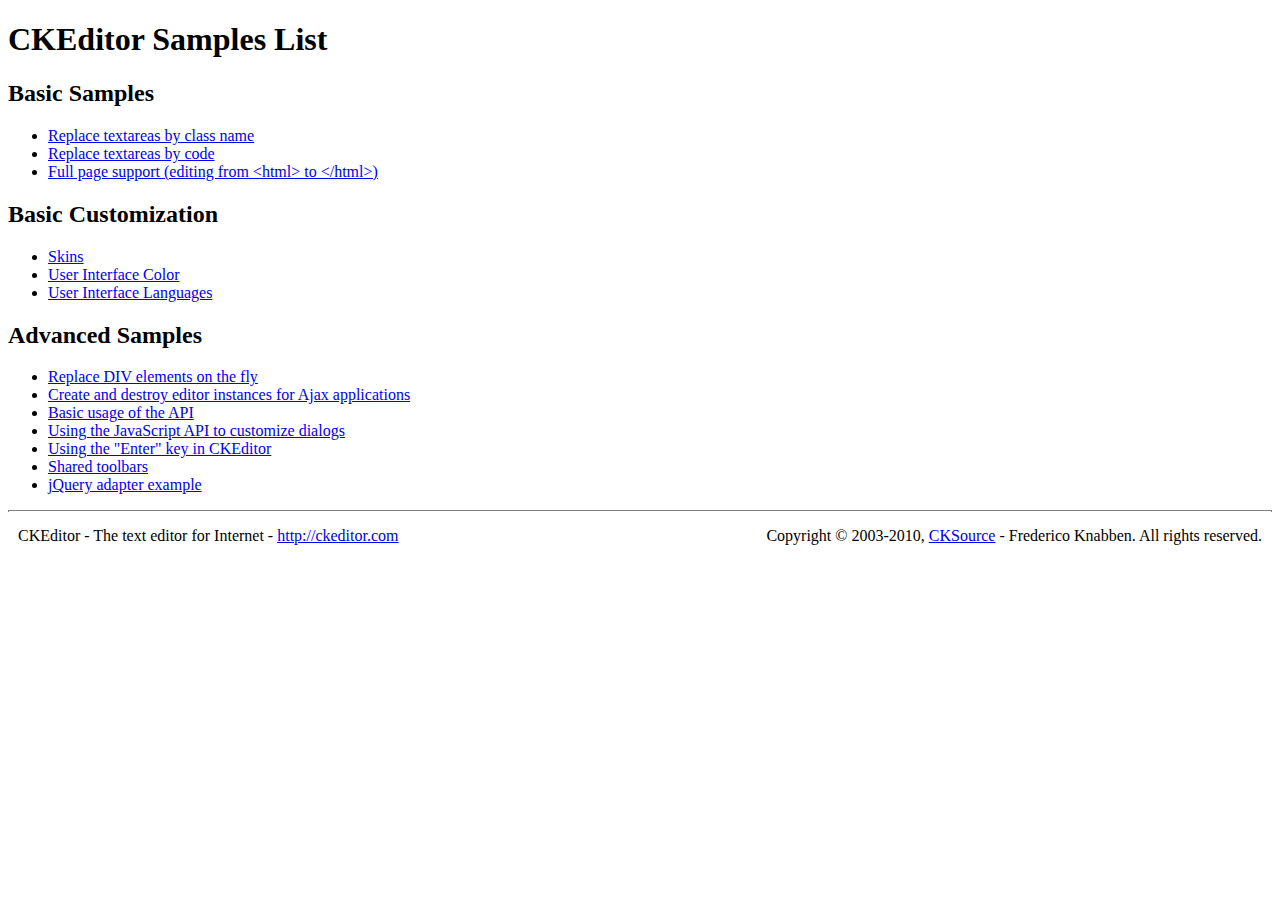
<file: ckeditor/_samples/index.html>
<!DOCTYPE html PUBLIC "-//W3C//DTD XHTML 1.0 Transitional//EN" "http://www.w3.org/TR/xhtml1/DTD/xhtml1-transitional.dtd">
<!--
Copyright (c) 2003-2010, CKSource - Frederico Knabben. All rights reserved.
For licensing, see LICENSE.html or http://ckeditor.com/license
-->
<html xmlns="http://www.w3.org/1999/xhtml">
<head>
	<title>Samples List - CKEditor</title>
	<link type="text/css" rel="stylesheet" href="sample.css" />
</head>
<body>
	<h1>
		CKEditor Samples List
	</h1>
	<h2>
		Basic Samples
	</h2>
	<ul>
		<li><a href="replacebyclass.html">Replace textareas by class name</a></li>
		<li><a href="replacebycode.html">Replace textareas by code</a></li>
		<li><a href="fullpage.html">Full page support (editing from &lt;html&gt; to &lt;/html&gt;)</a></li>
	</ul>
	<h2>
		Basic Customization
	</h2>
	<ul>
		<li><a href="skins.html">Skins</a></li>
		<li><a href="ui_color.html">User Interface Color</a></li>
		<li><a href="ui_languages.html">User Interface Languages</a></li>
	</ul>
	<h2>
		Advanced Samples
	</h2>
	<ul>
		<li><a href="divreplace.html">Replace DIV elements on the fly</a>&nbsp; </li>
		<li><a href="ajax.html">Create and destroy editor instances for Ajax applications</a></li>
		<li><a href="api.html">Basic usage of the API</a></li>
		<li><a href="api_dialog.html">Using the JavaScript API to customize dialogs</a></li>
		<li><a href="enterkey.html">Using the "Enter" key in CKEditor</a></li>
		<li><a href="sharedspaces.html">Shared toolbars</a></li>
		<li><a href="jqueryadapter.html">jQuery adapter example</a></li>
	</ul>
	<div id="footer">
		<hr />
		<p>
			CKEditor - The text editor for Internet - <a href="http://ckeditor.com/">http://ckeditor.com</a>
		</p>
		<p id="copy">
			Copyright &copy; 2003-2010, <a href="http://cksource.com/">CKSource</a> - Frederico Knabben. All rights reserved.
		</p>
	</div>
</body>
</html>
</file>
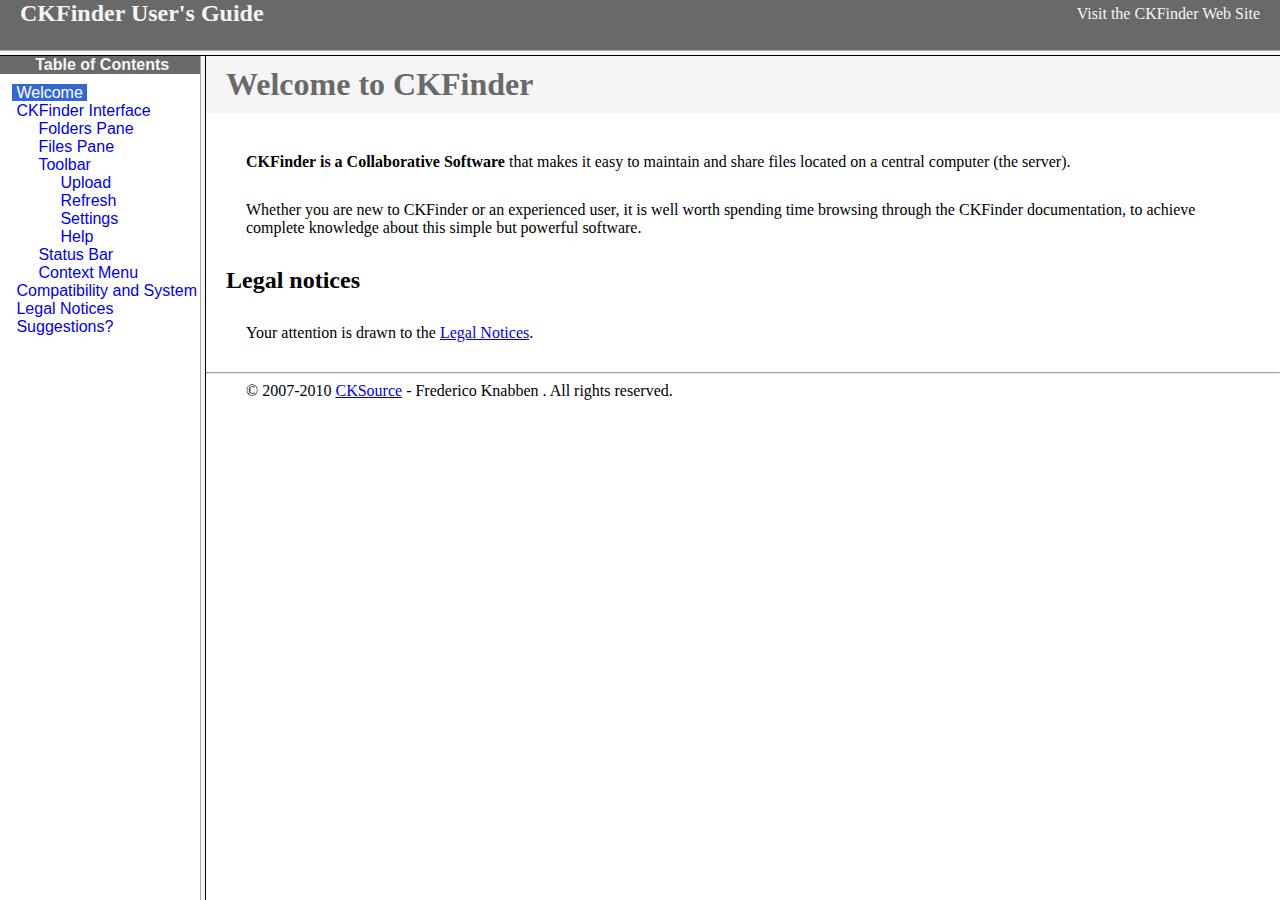
<file: ckeditor/ckfinder/help/en/index.html>
<!DOCTYPE HTML PUBLIC "-//W3C//DTD HTML	4.0	Transitional//EN">
<html xmlns="http://www.w3.org/1999/xhtml">
<head>
	<title>CKFinder User's Guide</title>
</head>
<frameset rows="50,*"  bordercolor="#f5f5f5">
	<frame src="files/header.html" noresize="1" frameborder="0" bordercolor="#f5f5f5"></frame>
	<frameset cols="200,*">
			<frame src="files/toc.html" bordercolor="#f5f5f5"></frame>
			<frame src="files/001.html" name="CKDocsMain" bordercolor="#f5f5f5"></frame>
	</frameset>
</frameset>
</html>
</file>
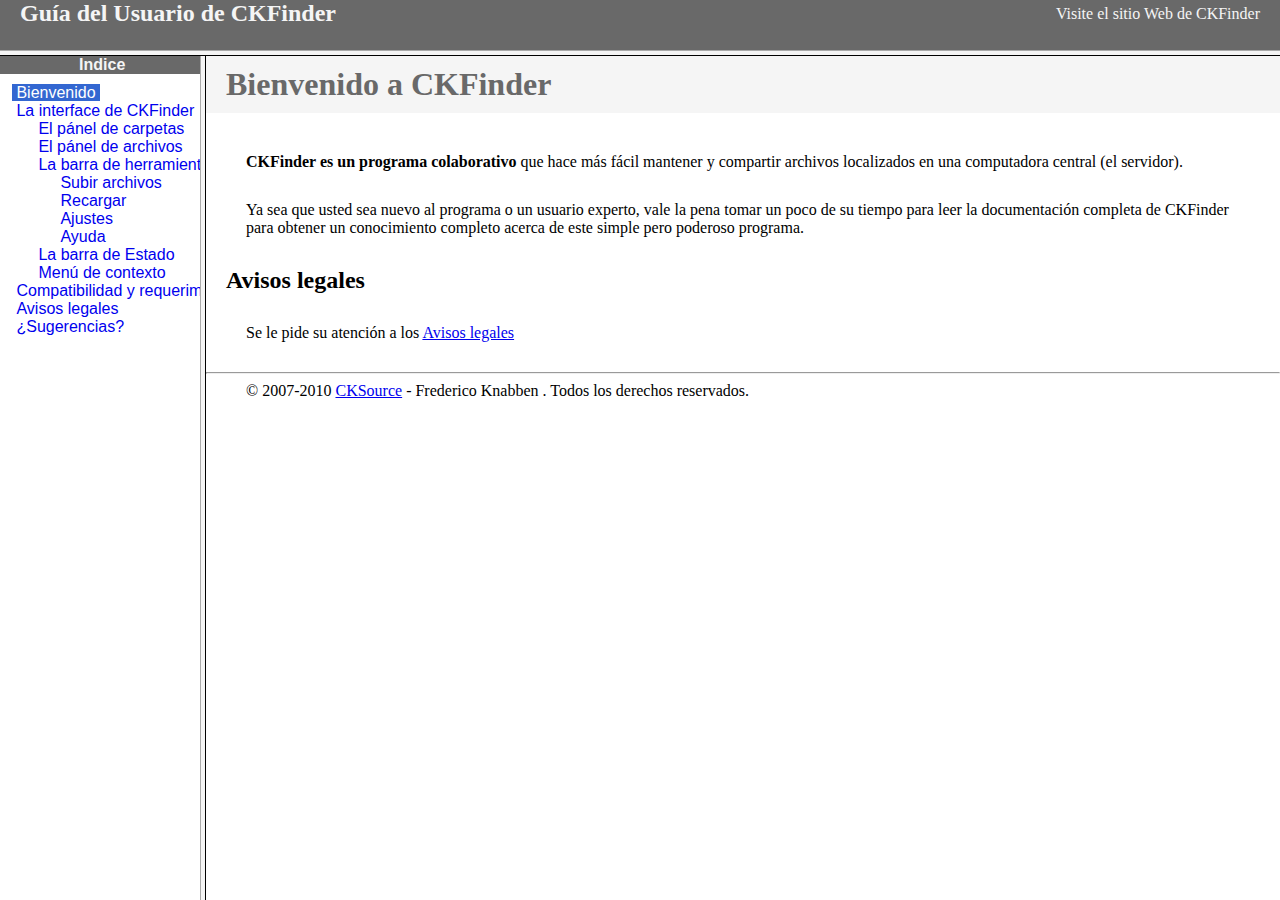
<file: ckeditor/ckfinder/help/es-mx/index.html>
<!DOCTYPE HTML PUBLIC "-//W3C//DTD HTML	4.0	Transitional//EN">
<html xmlns="http://www.w3.org/1999/xhtml">
<head>
	<title>Gu&iacute;a para el usuario de CKFinder</title>
	<meta http-equiv="Content-Type" content="text/html; charset=utf-8" />
</head>
<frameset rows="50,*"  bordercolor="#f5f5f5">
	<frame src="files/header.html" noresize="1" frameborder="0" bordercolor="#f5f5f5"></frame>
	<frameset cols="200,*">
			<frame src="files/toc.html" bordercolor="#f5f5f5"></frame>
			<frame src="files/001.html" name="CKDocsMain" bordercolor="#f5f5f5"></frame>
	</frameset>
</frameset><noframes></noframes>
</html>
</file>
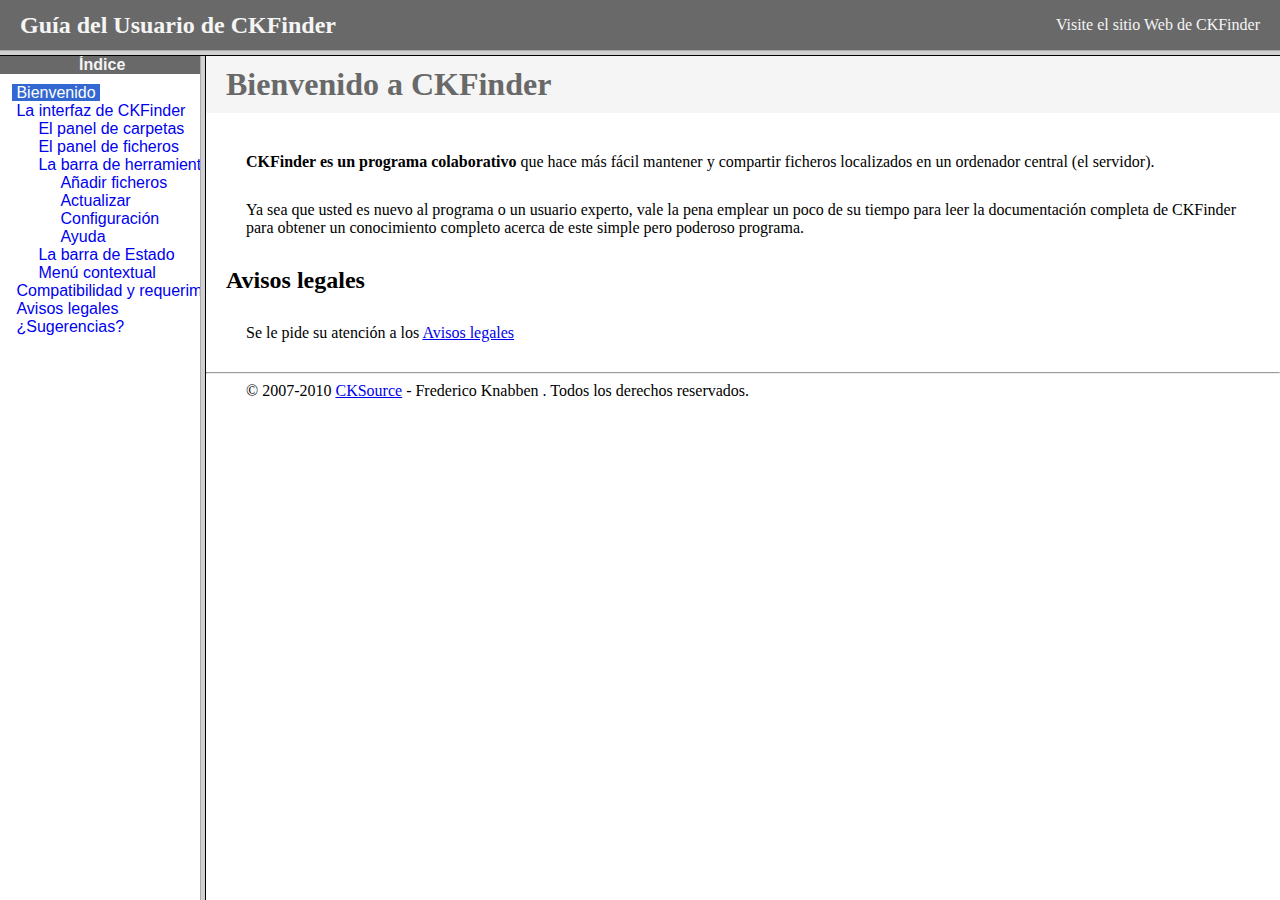
<file: ckeditor/ckfinder/help/es/index.html>
<!DOCTYPE HTML PUBLIC "-//W3C//DTD HTML 4.01 Frameset//EN"
   "http://www.w3.org/TR/html4/frameset.dtd">
<html lang="es">
<head>
	<title>Gu&iacute;a para el usuario de CKFinder</title>
	<meta http-equiv="Content-Type" content="text/html; charset=utf-8" />
	<style type="text/css">
		frame {border-color:#f5f5f5}
	</style>
</head>
<frameset rows="50,*">
	<frame src="files/header.html" noresize frameborder="0">
	<frameset cols="200,*">
			<frame src="files/toc.html">
			<frame src="files/001.html" name="CKDocsMain">
	</frameset>
</frameset>
</html>
</file>
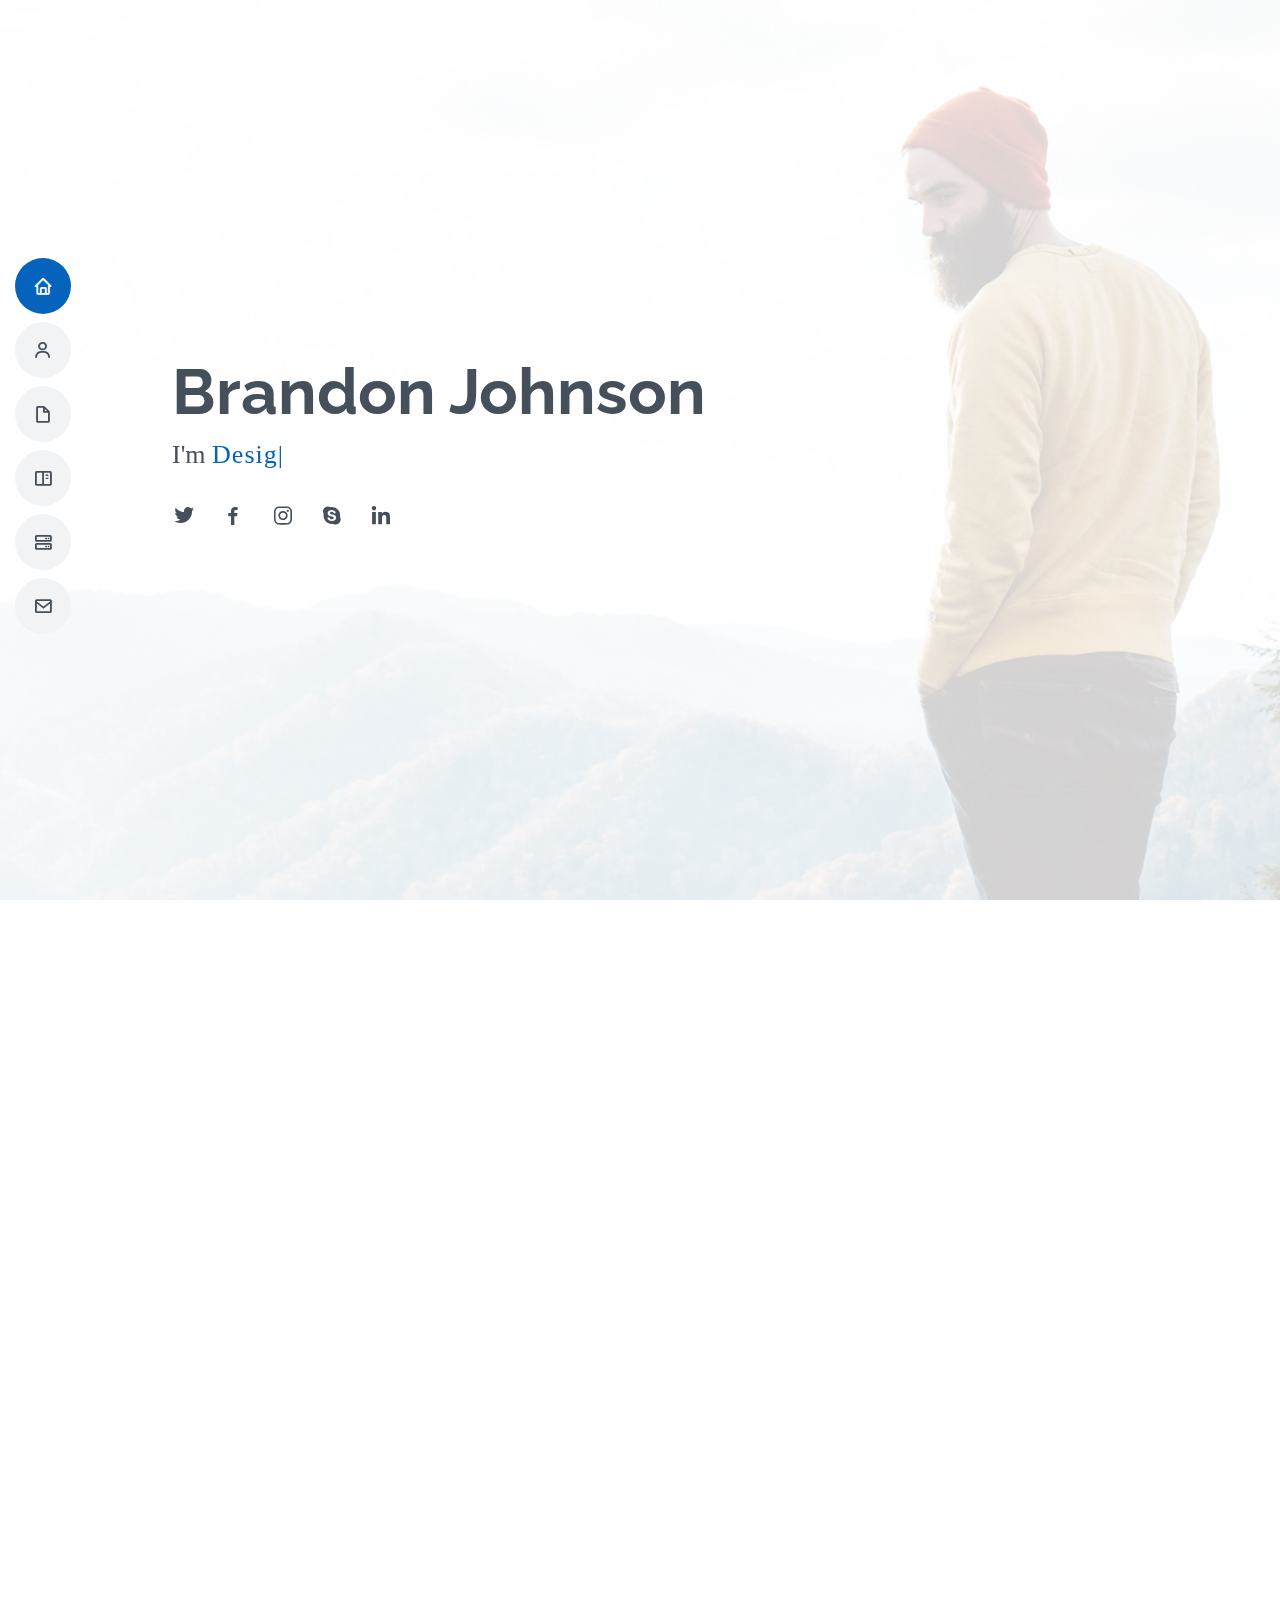
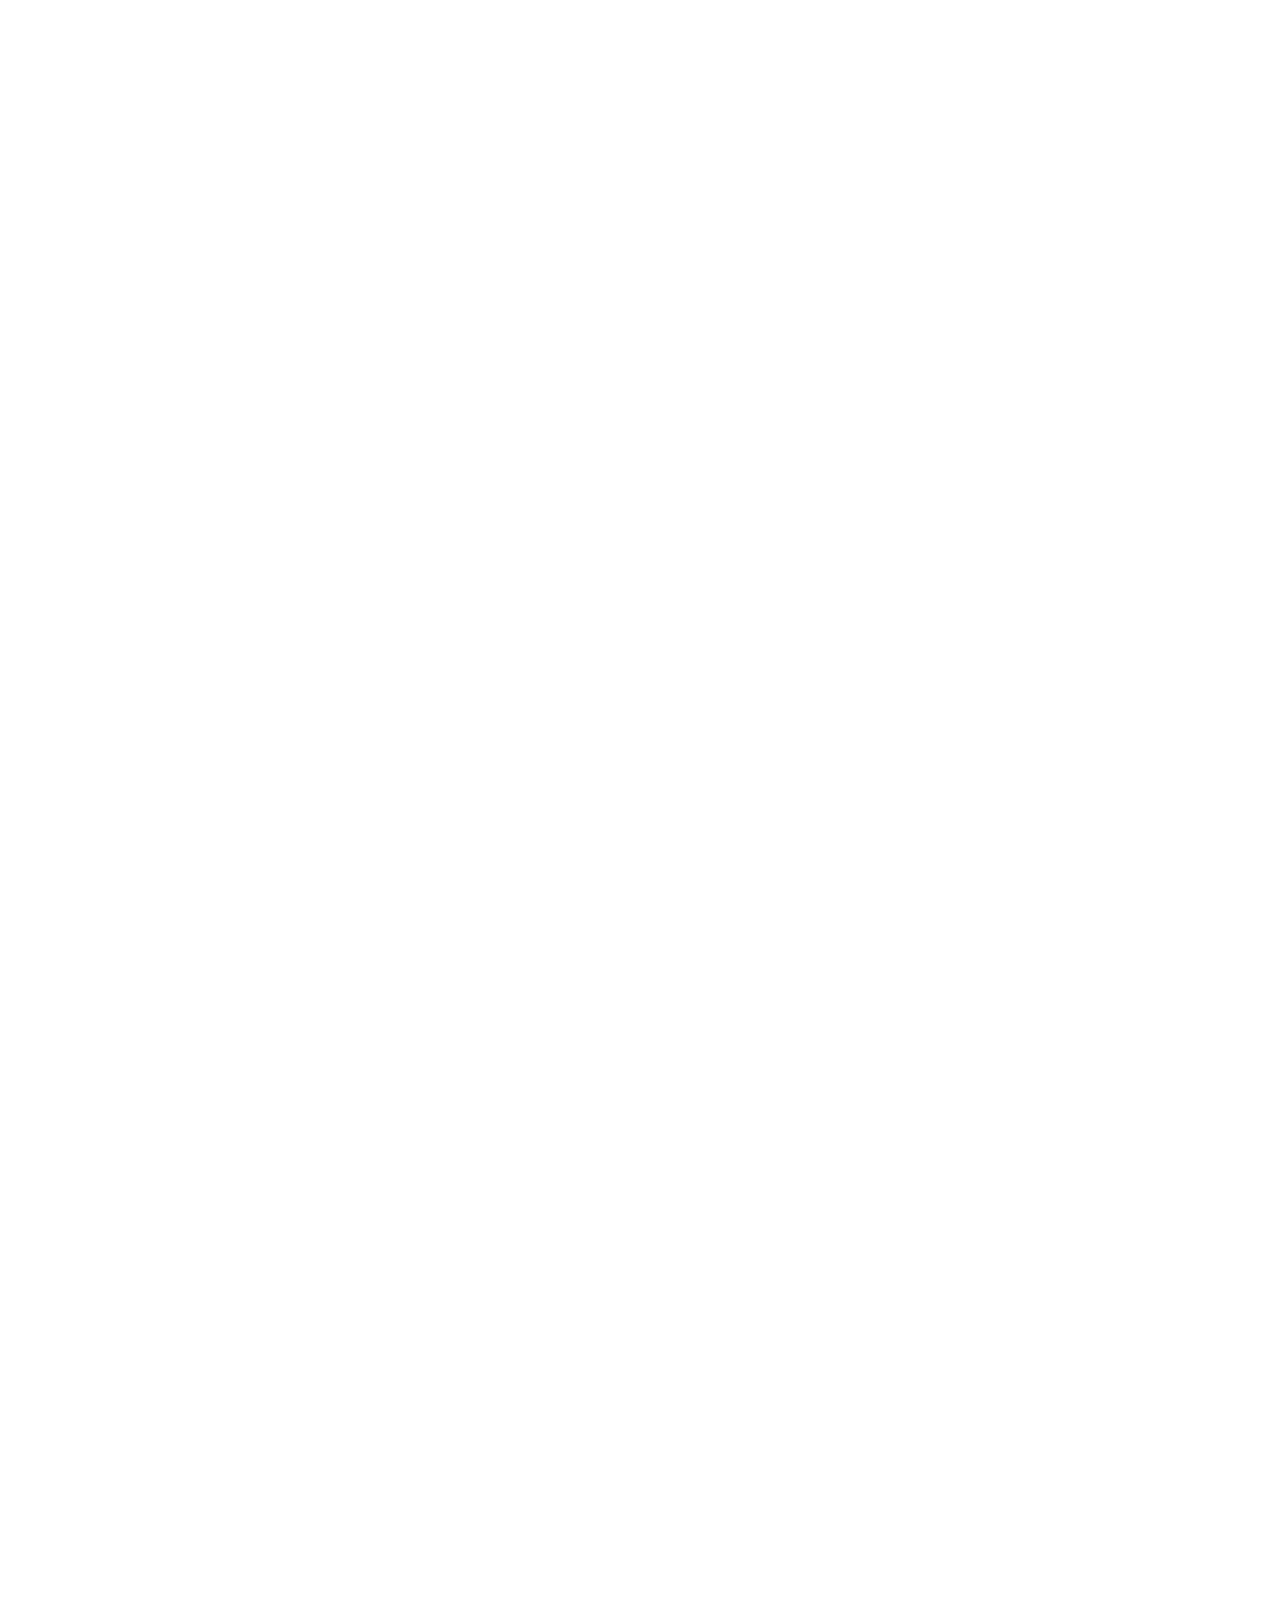
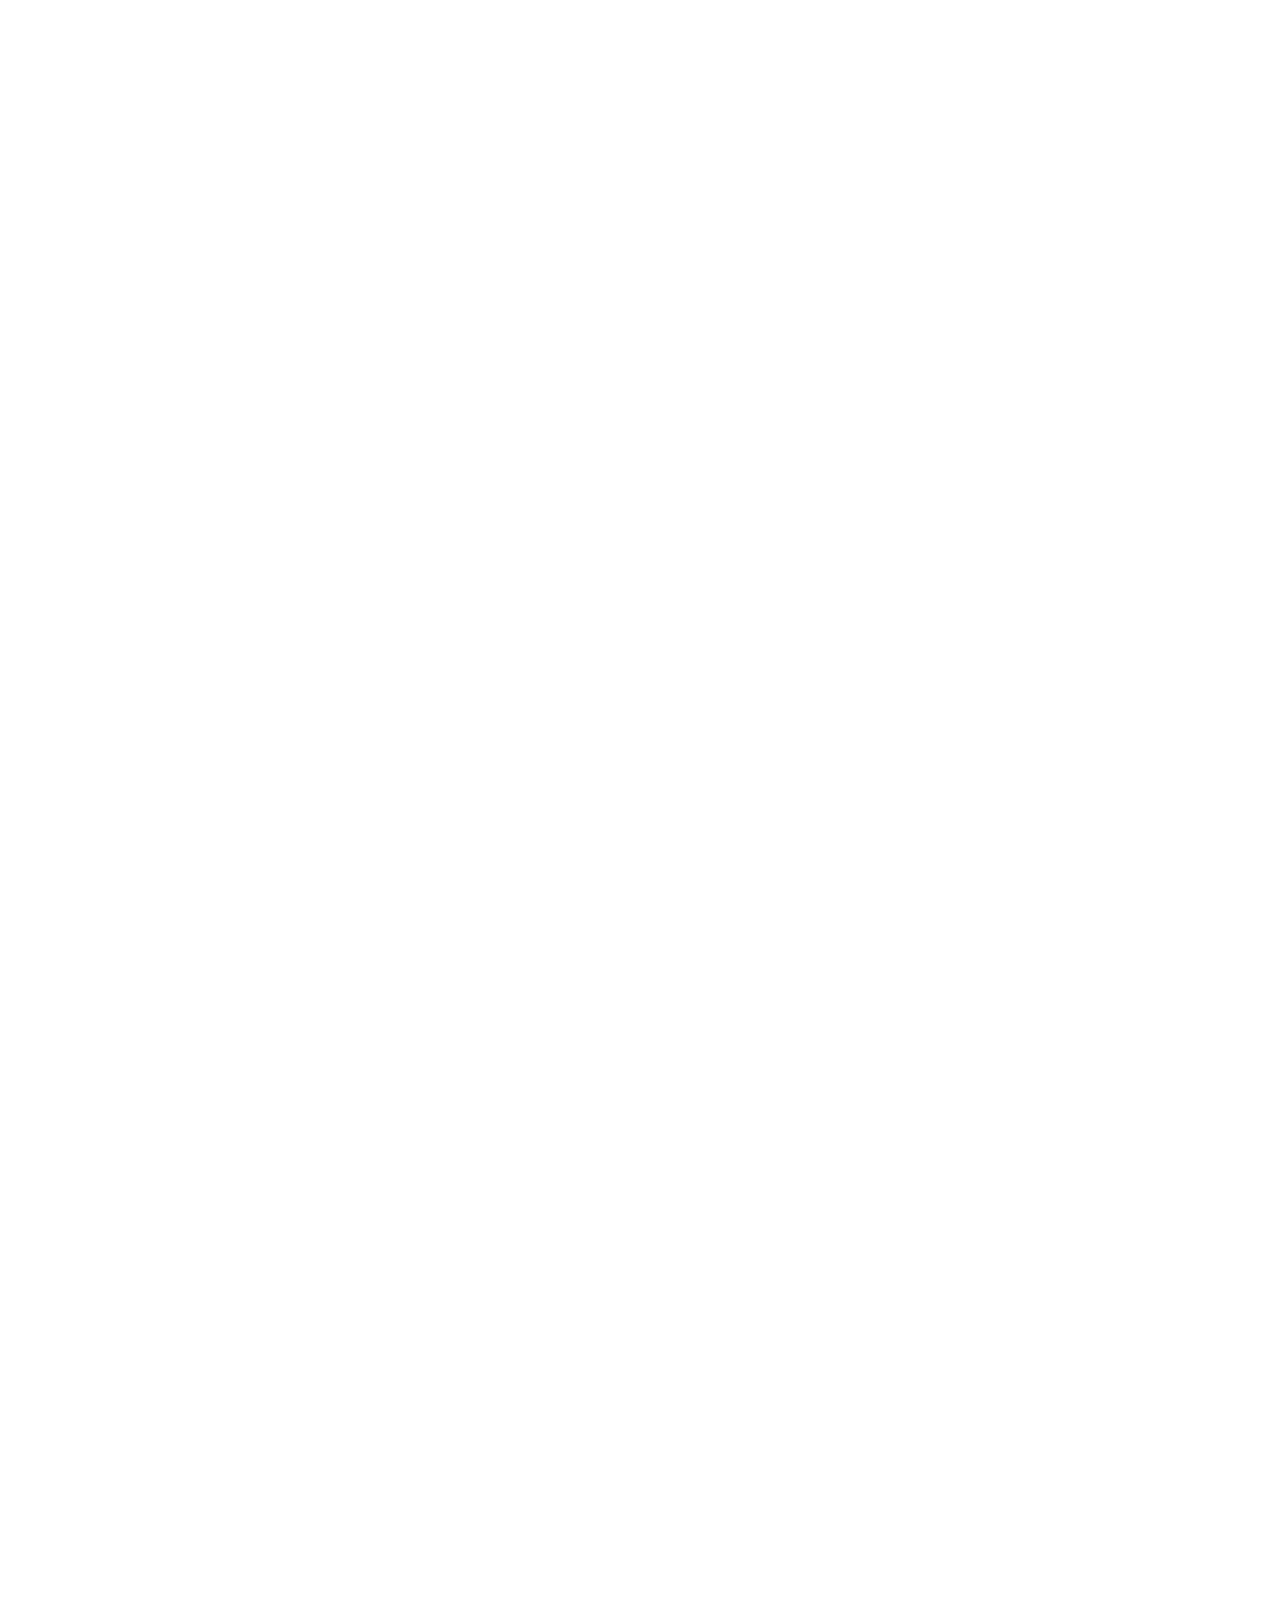
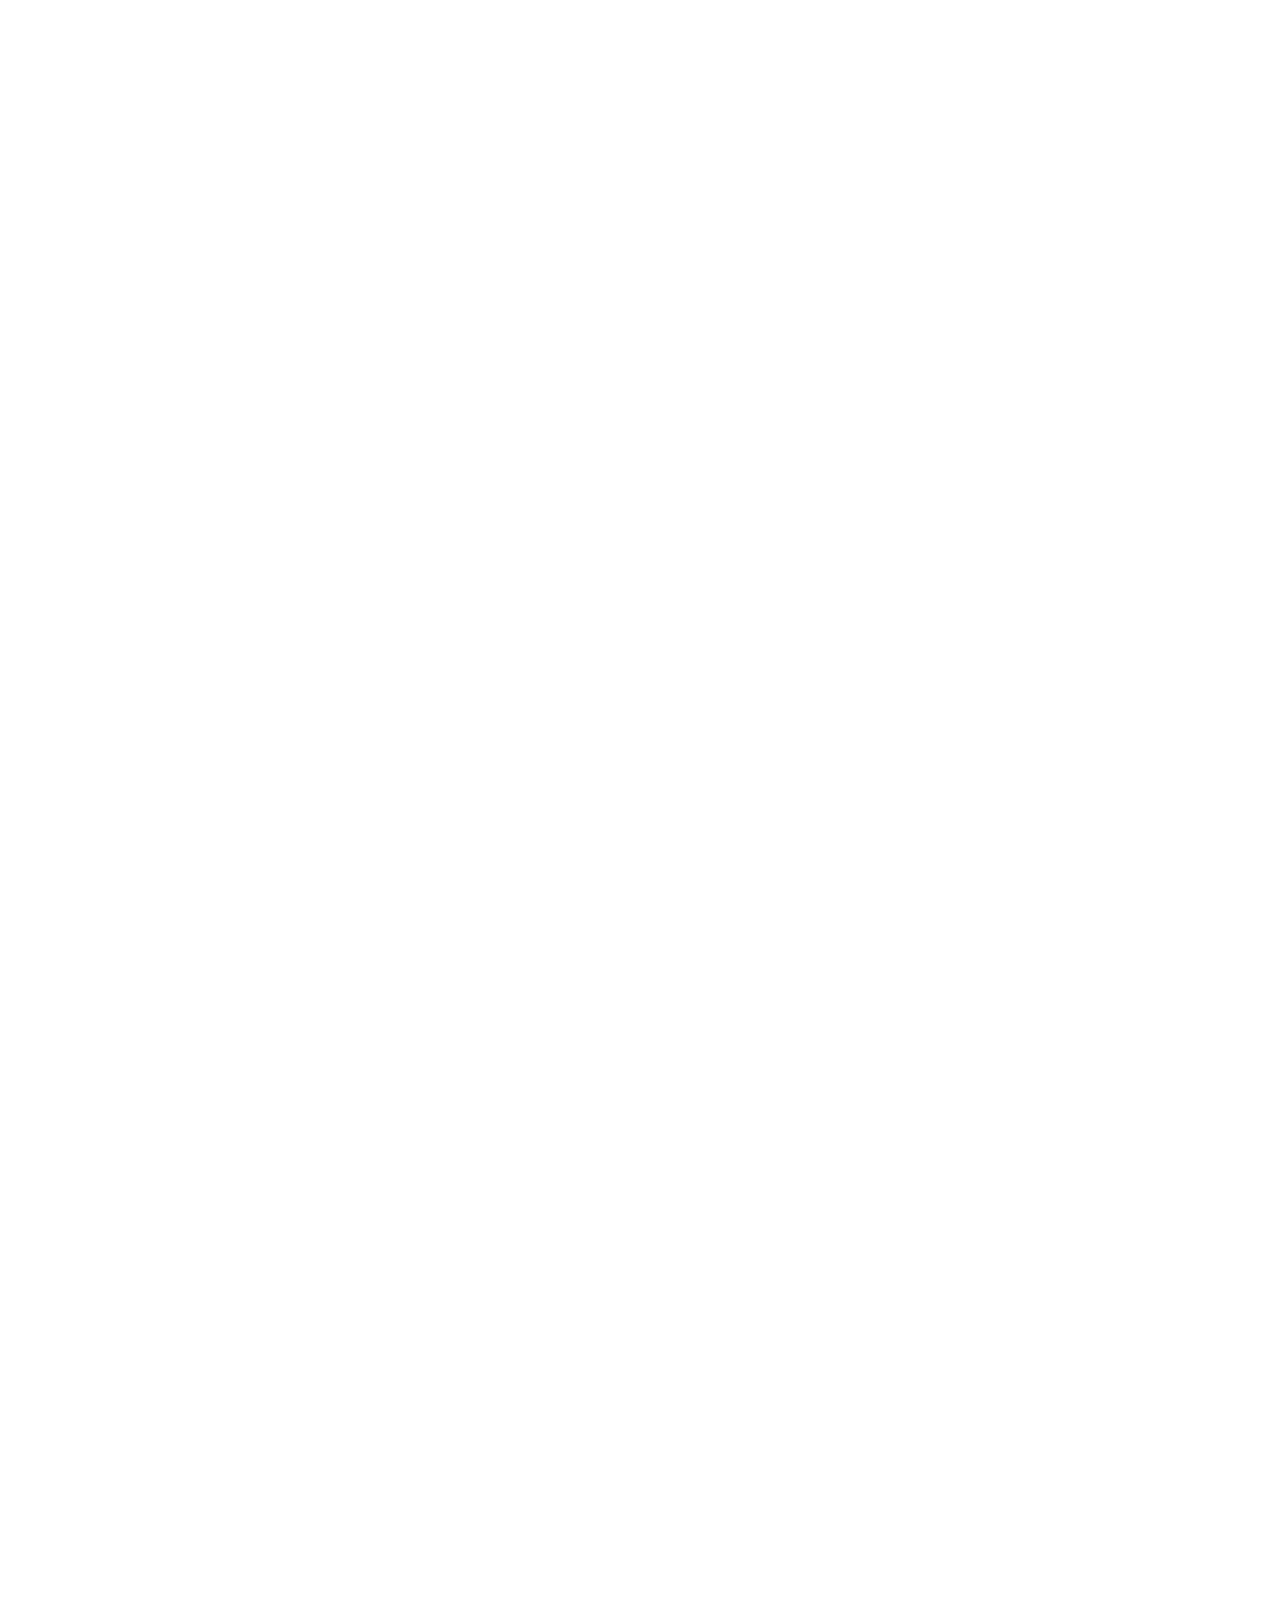
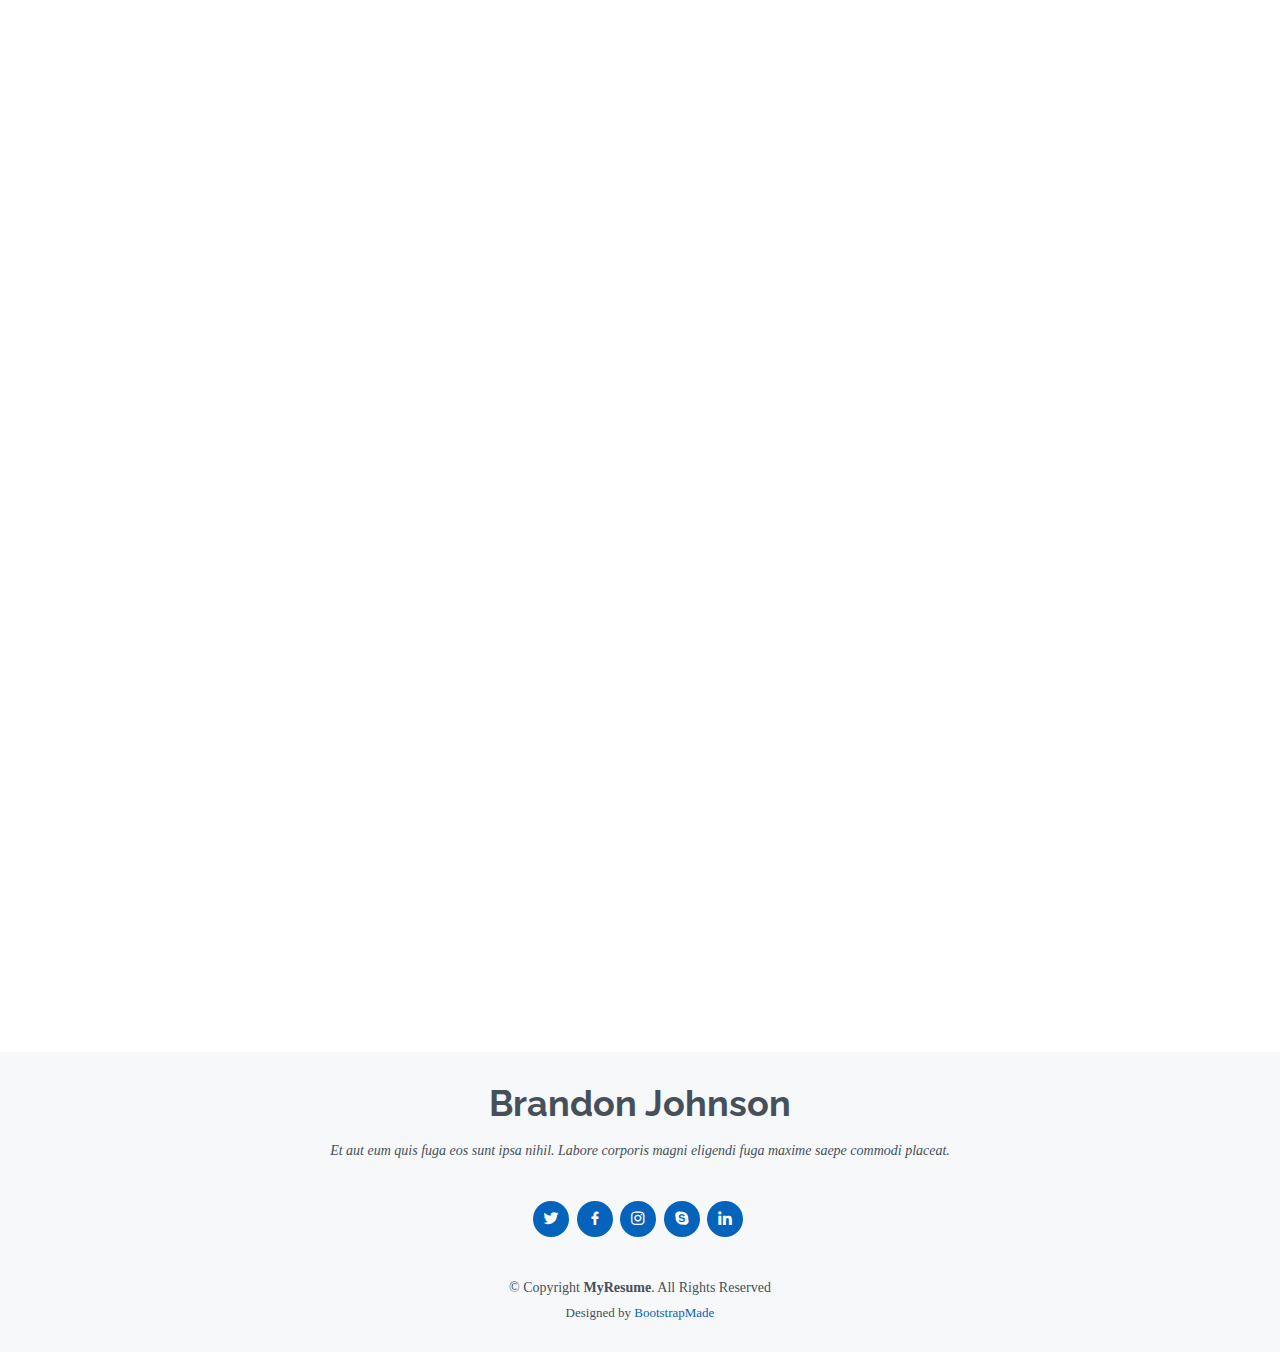
<file: index_OLD.html>
<!DOCTYPE html>
<html lang="en">

<head>
  <meta charset="utf-8">
  <meta content="width=device-width, initial-scale=1.0" name="viewport">

  <title>MyResume Bootstrap Template - Index</title>
  <meta content="" name="description">
  <meta content="" name="keywords">

  <!-- Favicons -->
  <link href="assets/img/favicon.png" rel="icon">
  <link href="assets/img/apple-touch-icon.png" rel="apple-touch-icon">

  <!-- Google Fonts -->
  <link href="https://fonts.googleapis.com/css?family=Open+Sans:300,300i,400,400i,600,600i,700,700i|Raleway:300,300i,400,400i,500,500i,600,600i,700,700i|Poppins:300,300i,400,400i,500,500i,600,600i,700,700i" rel="stylesheet">

  <!-- Vendor CSS Files -->
  <link href="assets/vendor/aos/aos.css" rel="stylesheet">
  <link href="assets/vendor/bootstrap/css/bootstrap.min.css" rel="stylesheet">
  <link href="assets/vendor/bootstrap-icons/bootstrap-icons.css" rel="stylesheet">
  <link href="assets/vendor/boxicons/css/boxicons.min.css" rel="stylesheet">
  <link href="assets/vendor/glightbox/css/glightbox.min.css" rel="stylesheet">
  <link href="assets/vendor/swiper/swiper-bundle.min.css" rel="stylesheet">

  <!-- Template Main CSS File -->
  <link href="assets/css/style.css" rel="stylesheet">

  <!-- =======================================================
  * Template Name: MyResume - v4.9.2
  * Template URL: https://bootstrapmade.com/free-html-bootstrap-template-my-resume/
  * Author: BootstrapMade.com
  * License: https://bootstrapmade.com/license/
  ======================================================== -->
</head>

<body>

  <!-- ======= Mobile nav toggle button ======= -->
  <!-- <button type="button" class="mobile-nav-toggle d-xl-none"><i class="bi bi-list mobile-nav-toggle"></i></button> -->
  <i class="bi bi-list mobile-nav-toggle d-lg-none"></i>
  <!-- ======= Header ======= -->
  <header id="header" class="d-flex flex-column justify-content-center">

    <nav id="navbar" class="navbar nav-menu">
      <ul>
        <li><a href="#hero" class="nav-link scrollto active"><i class="bx bx-home"></i> <span>Home</span></a></li>
        <li><a href="#about" class="nav-link scrollto"><i class="bx bx-user"></i> <span>About</span></a></li>
        <li><a href="#resume" class="nav-link scrollto"><i class="bx bx-file-blank"></i> <span>Resume</span></a></li>
        <li><a href="#portfolio" class="nav-link scrollto"><i class="bx bx-book-content"></i> <span>Portfolio</span></a></li>
        <li><a href="#services" class="nav-link scrollto"><i class="bx bx-server"></i> <span>Services</span></a></li>
        <li><a href="#contact" class="nav-link scrollto"><i class="bx bx-envelope"></i> <span>Contact</span></a></li>
      </ul>
    </nav><!-- .nav-menu -->

  </header><!-- End Header -->

  <!-- ======= Hero Section ======= -->
  <section id="hero" class="d-flex flex-column justify-content-center">
    <div class="container" data-aos="zoom-in" data-aos-delay="100">
      <h1>Brandon Johnson</h1>
      <p>I'm <span class="typed" data-typed-items="Designer, Developer, Freelancer, Photographer"></span></p>
      <div class="social-links">
        <a href="#" class="twitter"><i class="bx bxl-twitter"></i></a>
        <a href="#" class="facebook"><i class="bx bxl-facebook"></i></a>
        <a href="#" class="instagram"><i class="bx bxl-instagram"></i></a>
        <a href="#" class="google-plus"><i class="bx bxl-skype"></i></a>
        <a href="#" class="linkedin"><i class="bx bxl-linkedin"></i></a>
      </div>
    </div>
  </section><!-- End Hero -->

  <main id="main">

    <!-- ======= About Section ======= -->
    <section id="about" class="about">
      <div class="container" data-aos="fade-up">

        <div class="section-title">
          <h2>About</h2>
          <p>Magnam dolores commodi suscipit. Necessitatibus eius consequatur ex aliquid fuga eum quidem. Sit sint consectetur velit. Quisquam quos quisquam cupiditate. Et nemo qui impedit suscipit alias ea. Quia fugiat sit in iste officiis commodi quidem hic quas.</p>
        </div>

        <div class="row">
          <div class="col-lg-4">
            <img src="assets/img/profile-img.jpg" class="img-fluid" alt="">
          </div>
          <div class="col-lg-8 pt-4 pt-lg-0 content">
            <h3>UI/UX Designer &amp; Web Developer.</h3>
            <p class="fst-italic">
              Lorem ipsum dolor sit amet, consectetur adipiscing elit, sed do eiusmod tempor incididunt ut labore et dolore
              magna aliqua.
            </p>
            <div class="row">
              <div class="col-lg-6">
                <ul>
                  <li><i class="bi bi-chevron-right"></i> <strong>Birthday:</strong> <span>1 May 1995</span></li>
                  <li><i class="bi bi-chevron-right"></i> <strong>Website:</strong> <span>www.example.com</span></li>
                  <li><i class="bi bi-chevron-right"></i> <strong>Phone:</strong> <span>+123 456 7890</span></li>
                  <li><i class="bi bi-chevron-right"></i> <strong>City:</strong> <span>New York, USA</span></li>
                </ul>
              </div>
              <div class="col-lg-6">
                <ul>
                  <li><i class="bi bi-chevron-right"></i> <strong>Age:</strong> <span>30</span></li>
                  <li><i class="bi bi-chevron-right"></i> <strong>Degree:</strong> <span>Master</span></li>
                  <li><i class="bi bi-chevron-right"></i> <strong>PhEmailone:</strong> <span>email@example.com</span></li>
                  <li><i class="bi bi-chevron-right"></i> <strong>Freelance:</strong> <span>Available</span></li>
                </ul>
              </div>
            </div>
            <p>
              Officiis eligendi itaque labore et dolorum mollitia officiis optio vero. Quisquam sunt adipisci omnis et ut. Nulla accusantium dolor incidunt officia tempore. Et eius omnis.
              Cupiditate ut dicta maxime officiis quidem quia. Sed et consectetur qui quia repellendus itaque neque. Aliquid amet quidem ut quaerat cupiditate. Ab et eum qui repellendus omnis culpa magni laudantium dolores.
            </p>
          </div>
        </div>

      </div>
    </section><!-- End About Section -->

    <!-- ======= Facts Section ======= -->
    <section id="facts" class="facts">
      <div class="container" data-aos="fade-up">

        <div class="section-title">
          <h2>Facts</h2>
          <p>Magnam dolores commodi suscipit. Necessitatibus eius consequatur ex aliquid fuga eum quidem. Sit sint consectetur velit. Quisquam quos quisquam cupiditate. Et nemo qui impedit suscipit alias ea. Quia fugiat sit in iste officiis commodi quidem hic quas.</p>
        </div>

        <div class="row">

          <div class="col-lg-3 col-md-6">
            <div class="count-box">
              <i class="bi bi-emoji-smile"></i>
              <span data-purecounter-start="0" data-purecounter-end="232" data-purecounter-duration="1" class="purecounter"></span>
              <p>Happy Clients</p>
            </div>
          </div>

          <div class="col-lg-3 col-md-6 mt-5 mt-md-0">
            <div class="count-box">
              <i class="bi bi-journal-richtext"></i>
              <span data-purecounter-start="0" data-purecounter-end="521" data-purecounter-duration="1" class="purecounter"></span>
              <p>Projects</p>
            </div>
          </div>

          <div class="col-lg-3 col-md-6 mt-5 mt-lg-0">
            <div class="count-box">
              <i class="bi bi-headset"></i>
              <span data-purecounter-start="0" data-purecounter-end="1463" data-purecounter-duration="1" class="purecounter"></span>
              <p>Hours Of Support</p>
            </div>
          </div>

          <div class="col-lg-3 col-md-6 mt-5 mt-lg-0">
            <div class="count-box">
              <i class="bi bi-award"></i>
              <span data-purecounter-start="0" data-purecounter-end="25" data-purecounter-duration="1" class="purecounter"></span>
              <p>Awards</p>
            </div>
          </div>

        </div>

      </div>
    </section><!-- End Facts Section -->

    <!-- ======= Skills Section ======= -->
    <section id="skills" class="skills section-bg">
      <div class="container" data-aos="fade-up">

        <div class="section-title">
          <h2>Skills</h2>
          <p>Magnam dolores commodi suscipit. Necessitatibus eius consequatur ex aliquid fuga eum quidem. Sit sint consectetur velit. Quisquam quos quisquam cupiditate. Et nemo qui impedit suscipit alias ea. Quia fugiat sit in iste officiis commodi quidem hic quas.</p>
        </div>

        <div class="row skills-content">

          <div class="col-lg-6">

            <div class="progress">
              <span class="skill">HTML <i class="val">100%</i></span>
              <div class="progress-bar-wrap">
                <div class="progress-bar" role="progressbar" aria-valuenow="100" aria-valuemin="0" aria-valuemax="100"></div>
              </div>
            </div>

            <div class="progress">
              <span class="skill">CSS <i class="val">90%</i></span>
              <div class="progress-bar-wrap">
                <div class="progress-bar" role="progressbar" aria-valuenow="90" aria-valuemin="0" aria-valuemax="100"></div>
              </div>
            </div>

            <div class="progress">
              <span class="skill">JavaScript <i class="val">75%</i></span>
              <div class="progress-bar-wrap">
                <div class="progress-bar" role="progressbar" aria-valuenow="75" aria-valuemin="0" aria-valuemax="100"></div>
              </div>
            </div>

          </div>

          <div class="col-lg-6">

            <div class="progress">
              <span class="skill">PHP <i class="val">80%</i></span>
              <div class="progress-bar-wrap">
                <div class="progress-bar" role="progressbar" aria-valuenow="80" aria-valuemin="0" aria-valuemax="100"></div>
              </div>
            </div>

            <div class="progress">
              <span class="skill">WordPress/CMS <i class="val">90%</i></span>
              <div class="progress-bar-wrap">
                <div class="progress-bar" role="progressbar" aria-valuenow="90" aria-valuemin="0" aria-valuemax="100"></div>
              </div>
            </div>

            <div class="progress">
              <span class="skill">Photoshop <i class="val">55%</i></span>
              <div class="progress-bar-wrap">
                <div class="progress-bar" role="progressbar" aria-valuenow="55" aria-valuemin="0" aria-valuemax="100"></div>
              </div>
            </div>

          </div>

        </div>

      </div>
    </section><!-- End Skills Section -->

    <!-- ======= Resume Section ======= -->
    <section id="resume" class="resume">
      <div class="container" data-aos="fade-up">

        <div class="section-title">
          <h2>Resume</h2>
          <p>Magnam dolores commodi suscipit. Necessitatibus eius consequatur ex aliquid fuga eum quidem. Sit sint consectetur velit. Quisquam quos quisquam cupiditate. Et nemo qui impedit suscipit alias ea. Quia fugiat sit in iste officiis commodi quidem hic quas.</p>
        </div>

        <div class="row">
          <div class="col-lg-6">
            <h3 class="resume-title">Sumary</h3>
            <div class="resume-item pb-0">
              <h4>Brandon Johnson</h4>
              <p><em>Innovative and deadline-driven Graphic Designer with 3+ years of experience designing and developing user-centered digital/print marketing material from initial concept to final, polished deliverable.</em></p>
              <ul>
                <li>Portland par 127,Orlando, FL</li>
                <li>(123) 456-7891</li>
                <li>alice.barkley@example.com</li>
              </ul>
            </div>

            <h3 class="resume-title">Education</h3>
            <div class="resume-item">
              <h4>Master of Fine Arts &amp; Graphic Design</h4>
              <h5>2015 - 2016</h5>
              <p><em>Rochester Institute of Technology, Rochester, NY</em></p>
              <p>Qui deserunt veniam. Et sed aliquam labore tempore sed quisquam iusto autem sit. Ea vero voluptatum qui ut dignissimos deleniti nerada porti sand markend</p>
            </div>
            <div class="resume-item">
              <h4>Bachelor of Fine Arts &amp; Graphic Design</h4>
              <h5>2010 - 2014</h5>
              <p><em>Rochester Institute of Technology, Rochester, NY</em></p>
              <p>Quia nobis sequi est occaecati aut. Repudiandae et iusto quae reiciendis et quis Eius vel ratione eius unde vitae rerum voluptates asperiores voluptatem Earum molestiae consequatur neque etlon sader mart dila</p>
            </div>
          </div>
          <div class="col-lg-6">
            <h3 class="resume-title">Professional Experience</h3>
            <div class="resume-item">
              <h4>Senior graphic design specialist</h4>
              <h5>2019 - Present</h5>
              <p><em>Experion, New York, NY </em></p>
              <ul>
                <li>Lead in the design, development, and implementation of the graphic, layout, and production communication materials</li>
                <li>Delegate tasks to the 7 members of the design team and provide counsel on all aspects of the project. </li>
                <li>Supervise the assessment of all graphic materials in order to ensure quality and accuracy of the design</li>
                <li>Oversee the efficient use of production project budgets ranging from $2,000 - $25,000</li>
              </ul>
            </div>
            <div class="resume-item">
              <h4>Graphic design specialist</h4>
              <h5>2017 - 2018</h5>
              <p><em>Stepping Stone Advertising, New York, NY</em></p>
              <ul>
                <li>Developed numerous marketing programs (logos, brochures,infographics, presentations, and advertisements).</li>
                <li>Managed up to 5 projects or tasks at a given time while under pressure</li>
                <li>Recommended and consulted with clients on the most appropriate graphic design</li>
                <li>Created 4+ design presentations and proposals a month for clients and account managers</li>
              </ul>
            </div>
          </div>
        </div>

      </div>
    </section><!-- End Resume Section -->

    <!-- ======= Portfolio Section ======= -->
    <section id="portfolio" class="portfolio section-bg">
      <div class="container" data-aos="fade-up">

        <div class="section-title">
          <h2>Portfolio</h2>
          <p>Magnam dolores commodi suscipit. Necessitatibus eius consequatur ex aliquid fuga eum quidem. Sit sint consectetur velit. Quisquam quos quisquam cupiditate. Et nemo qui impedit suscipit alias ea. Quia fugiat sit in iste officiis commodi quidem hic quas.</p>
        </div>

        <div class="row">
          <div class="col-lg-12 d-flex justify-content-center" data-aos="fade-up" data-aos-delay="100">
            <ul id="portfolio-flters">
              <li data-filter="*" class="filter-active">All</li>
              <li data-filter=".filter-app">App</li>
              <li data-filter=".filter-card">Card</li>
              <li data-filter=".filter-web">Web</li>
            </ul>
          </div>
        </div>

        <div class="row portfolio-container" data-aos="fade-up" data-aos-delay="200">

          <div class="col-lg-4 col-md-6 portfolio-item filter-app">
            <div class="portfolio-wrap">
              <img src="assets/img/portfolio/portfolio-1.jpg" class="img-fluid" alt="">
              <div class="portfolio-info">
                <h4>App 1</h4>
                <p>App</p>
                <div class="portfolio-links">
                  <a href="assets/img/portfolio/portfolio-1.jpg" data-gallery="portfolioGallery" class="portfolio-lightbox" title="App 1"><i class="bx bx-plus"></i></a>
                  <a href="portfolio-details.html" class="portfolio-details-lightbox" data-glightbox="type: external" title="Portfolio Details"><i class="bx bx-link"></i></a>
                </div>
              </div>
            </div>
          </div>

          <div class="col-lg-4 col-md-6 portfolio-item filter-web">
            <div class="portfolio-wrap">
              <img src="assets/img/portfolio/portfolio-2.jpg" class="img-fluid" alt="">
              <div class="portfolio-info">
                <h4>Web 3</h4>
                <p>Web</p>
                <div class="portfolio-links">
                  <a href="assets/img/portfolio/portfolio-2.jpg" data-gallery="portfolioGallery" class="portfolio-lightbox" title="Web 3"><i class="bx bx-plus"></i></a>
                  <a href="portfolio-details.html" class="portfolio-details-lightbox" data-glightbox="type: external" title="Portfolio Details"><i class="bx bx-link"></i></a>
                </div>
              </div>
            </div>
          </div>

          <div class="col-lg-4 col-md-6 portfolio-item filter-app">
            <div class="portfolio-wrap">
              <img src="assets/img/portfolio/portfolio-3.jpg" class="img-fluid" alt="">
              <div class="portfolio-info">
                <h4>App 2</h4>
                <p>App</p>
                <div class="portfolio-links">
                  <a href="assets/img/portfolio/portfolio-3.jpg" data-gallery="portfolioGallery" class="portfolio-lightbox" title="App 2"><i class="bx bx-plus"></i></a>
                  <a href="portfolio-details.html" class="portfolio-details-lightbox" data-glightbox="type: external" title="Portfolio Details"><i class="bx bx-link"></i></a>
                </div>
              </div>
            </div>
          </div>

          <div class="col-lg-4 col-md-6 portfolio-item filter-card">
            <div class="portfolio-wrap">
              <img src="assets/img/portfolio/portfolio-4.jpg" class="img-fluid" alt="">
              <div class="portfolio-info">
                <h4>Card 2</h4>
                <p>Card</p>
                <div class="portfolio-links">
                  <a href="assets/img/portfolio/portfolio-4.jpg" data-gallery="portfolioGallery" class="portfolio-lightbox" title="Card 2"><i class="bx bx-plus"></i></a>
                  <a href="portfolio-details.html" class="portfolio-details-lightbox" data-glightbox="type: external" title="Portfolio Details"><i class="bx bx-link"></i></a>
                </div>
              </div>
            </div>
          </div>

          <div class="col-lg-4 col-md-6 portfolio-item filter-web">
            <div class="portfolio-wrap">
              <img src="assets/img/portfolio/portfolio-5.jpg" class="img-fluid" alt="">
              <div class="portfolio-info">
                <h4>Web 2</h4>
                <p>Web</p>
                <div class="portfolio-links">
                  <a href="assets/img/portfolio/portfolio-5.jpg" data-gallery="portfolioGallery" class="portfolio-lightbox" title="Web 2"><i class="bx bx-plus"></i></a>
                  <a href="portfolio-details.html" class="portfolio-details-lightbox" data-glightbox="type: external" title="Portfolio Details"><i class="bx bx-link"></i></a>
                </div>
              </div>
            </div>
          </div>

          <div class="col-lg-4 col-md-6 portfolio-item filter-app">
            <div class="portfolio-wrap">
              <img src="assets/img/portfolio/portfolio-6.jpg" class="img-fluid" alt="">
              <div class="portfolio-info">
                <h4>App 3</h4>
                <p>App</p>
                <div class="portfolio-links">
                  <a href="assets/img/portfolio/portfolio-6.jpg" data-gallery="portfolioGallery" class="portfolio-lightbox" title="App 3"><i class="bx bx-plus"></i></a>
                  <a href="portfolio-details.html" class="portfolio-details-lightbox" data-glightbox="type: external" title="Portfolio Details"><i class="bx bx-link"></i></a>
                </div>
              </div>
            </div>
          </div>

          <div class="col-lg-4 col-md-6 portfolio-item filter-card">
            <div class="portfolio-wrap">
              <img src="assets/img/portfolio/portfolio-7.jpg" class="img-fluid" alt="">
              <div class="portfolio-info">
                <h4>Card 1</h4>
                <p>Card</p>
                <div class="portfolio-links">
                  <a href="assets/img/portfolio/portfolio-7.jpg" data-gallery="portfolioGallery" class="portfolio-lightbox" title="Card 1"><i class="bx bx-plus"></i></a>
                  <a href="portfolio-details.html" class="portfolio-details-lightbox" data-glightbox="type: external" title="Portfolio Details"><i class="bx bx-link"></i></a>
                </div>
              </div>
            </div>
          </div>

          <div class="col-lg-4 col-md-6 portfolio-item filter-card">
            <div class="portfolio-wrap">
              <img src="assets/img/portfolio/portfolio-8.jpg" class="img-fluid" alt="">
              <div class="portfolio-info">
                <h4>Card 3</h4>
                <p>Card</p>
                <div class="portfolio-links">
                  <a href="assets/img/portfolio/portfolio-8.jpg" data-gallery="portfolioGallery" class="portfolio-lightbox" title="Card 3"><i class="bx bx-plus"></i></a>
                  <a href="portfolio-details.html" class="portfolio-details-lightbox" data-glightbox="type: external" title="Portfolio Details"><i class="bx bx-link"></i></a>
                </div>
              </div>
            </div>
          </div>

          <div class="col-lg-4 col-md-6 portfolio-item filter-web">
            <div class="portfolio-wrap">
              <img src="assets/img/portfolio/portfolio-9.jpg" class="img-fluid" alt="">
              <div class="portfolio-info">
                <h4>Web 3</h4>
                <p>Web</p>
                <div class="portfolio-links">
                  <a href="assets/img/portfolio/portfolio-9.jpg" data-gallery="portfolioGallery" class="portfolio-lightbox" title="Web 3"><i class="bx bx-plus"></i></a>
                  <a href="portfolio-details.html" class="portfolio-details-lightbox" data-glightbox="type: external" title="Portfolio Details"><i class="bx bx-link"></i></a>
                </div>
              </div>
            </div>
          </div>

        </div>

      </div>
    </section><!-- End Portfolio Section -->

    <!-- ======= Services Section ======= -->
    <section id="services" class="services">
      <div class="container" data-aos="fade-up">

        <div class="section-title">
          <h2>Services</h2>
          <p>Magnam dolores commodi suscipit. Necessitatibus eius consequatur ex aliquid fuga eum quidem. Sit sint consectetur velit. Quisquam quos quisquam cupiditate. Et nemo qui impedit suscipit alias ea. Quia fugiat sit in iste officiis commodi quidem hic quas.</p>
        </div>

        <div class="row">

          <div class="col-lg-4 col-md-6 d-flex align-items-stretch" data-aos="zoom-in" data-aos-delay="100">
            <div class="icon-box iconbox-blue">
              <div class="icon">
                <svg width="100" height="100" viewBox="0 0 600 600" xmlns="http://www.w3.org/2000/svg">
                  <path stroke="none" stroke-width="0" fill="#f5f5f5" d="M300,521.0016835830174C376.1290562159157,517.8887921683347,466.0731472004068,529.7835943286574,510.70327084640275,468.03025145048787C554.3714126377745,407.6079735673963,508.03601936045806,328.9844924480964,491.2728898941984,256.3432110539036C474.5976632858925,184.082847569629,479.9380746630129,96.60480741107993,416.23090153303,58.64404602377083C348.86323505073057,18.502131276798302,261.93793281208167,40.57373210992963,193.5410806939664,78.93577620505333C130.42746243093433,114.334589627462,98.30271207620316,179.96522072025542,76.75703585869454,249.04625023123273C51.97151888228291,328.5150500222984,13.704378332031375,421.85034740162234,66.52175969318436,486.19268352777647C119.04800174914682,550.1803526380478,217.28368757567262,524.383925680826,300,521.0016835830174"></path>
                </svg>
                <i class="bx bxl-dribbble"></i>
              </div>
              <h4><a href="">Lorem Ipsum</a></h4>
              <p>Voluptatum deleniti atque corrupti quos dolores et quas molestias excepturi</p>
            </div>
          </div>

          <div class="col-lg-4 col-md-6 d-flex align-items-stretch mt-4 mt-md-0" data-aos="zoom-in" data-aos-delay="200">
            <div class="icon-box iconbox-orange ">
              <div class="icon">
                <svg width="100" height="100" viewBox="0 0 600 600" xmlns="http://www.w3.org/2000/svg">
                  <path stroke="none" stroke-width="0" fill="#f5f5f5" d="M300,582.0697525312426C382.5290701553225,586.8405444964366,449.9789794690241,525.3245884688669,502.5850820975895,461.55621195738473C556.606425686781,396.0723002908107,615.8543463187945,314.28637112970534,586.6730223649479,234.56875336149918C558.9533121215079,158.8439757836574,454.9685369536778,164.00468322053177,381.49747125262974,130.76875717737553C312.15926192815925,99.40240125094834,248.97055460311594,18.661163978235184,179.8680185752513,50.54337015887873C110.5421016452524,82.52863877960104,119.82277516462835,180.83849132639028,109.12597500060166,256.43424936330496C100.08760227029461,320.3096726198365,92.17705696193138,384.0621239912766,124.79988738764834,439.7174275375508C164.83382741302287,508.01625554203684,220.96474134820875,577.5009287672846,300,582.0697525312426"></path>
                </svg>
                <i class="bx bx-file"></i>
              </div>
              <h4><a href="">Sed Perspiciatis</a></h4>
              <p>Duis aute irure dolor in reprehenderit in voluptate velit esse cillum dolore</p>
            </div>
          </div>

          <div class="col-lg-4 col-md-6 d-flex align-items-stretch mt-4 mt-lg-0" data-aos="zoom-in" data-aos-delay="300">
            <div class="icon-box iconbox-pink">
              <div class="icon">
                <svg width="100" height="100" viewBox="0 0 600 600" xmlns="http://www.w3.org/2000/svg">
                  <path stroke="none" stroke-width="0" fill="#f5f5f5" d="M300,541.5067337569781C382.14930387511276,545.0595476570109,479.8736841581634,548.3450877840088,526.4010558755058,480.5488172755941C571.5218469581645,414.80211281144784,517.5187510058486,332.0715597781072,496.52539010469104,255.14436215662573C477.37192572678356,184.95920475031193,473.57363656557914,105.61284051026155,413.0603344069578,65.22779650032875C343.27470386102294,18.654635553484475,251.2091493199835,5.337323636656869,175.0934190732945,40.62881213300186C97.87086631185822,76.43348514350839,51.98124368387456,156.15599469081315,36.44837278890362,239.84606092416172C21.716077023791087,319.22268207091537,43.775223500013084,401.1760424656574,96.891909868211,461.97329694683043C147.22146801428983,519.5804099606455,223.5754009179313,538.201503339737,300,541.5067337569781"></path>
                </svg>
                <i class="bx bx-tachometer"></i>
              </div>
              <h4><a href="">Magni Dolores</a></h4>
              <p>Excepteur sint occaecat cupidatat non proident, sunt in culpa qui officia</p>
            </div>
          </div>

          <div class="col-lg-4 col-md-6 d-flex align-items-stretch mt-4" data-aos="zoom-in" data-aos-delay="100">
            <div class="icon-box iconbox-yellow">
              <div class="icon">
                <svg width="100" height="100" viewBox="0 0 600 600" xmlns="http://www.w3.org/2000/svg">
                  <path stroke="none" stroke-width="0" fill="#f5f5f5" d="M300,503.46388370962813C374.79870501325706,506.71871716319447,464.8034551963731,527.1746412648533,510.4981551193396,467.86667711651364C555.9287308511215,408.9015244558933,512.6030010748507,327.5744911775523,490.211057578863,256.5855673507754C471.097692560561,195.9906835881958,447.69079081568157,138.11976852964426,395.19560036434837,102.3242989838813C329.3053358748298,57.3949838291264,248.02791733380457,8.279543830951368,175.87071277845988,42.242879143198664C103.41431057327972,76.34704239035025,93.79494320519305,170.9812938413882,81.28167332365135,250.07896920659033C70.17666984294237,320.27484674793965,64.84698225790005,396.69656628748305,111.28512138212992,450.4950937839243C156.20124167950087,502.5303643271138,231.32542653798444,500.4755392045468,300,503.46388370962813"></path>
                </svg>
                <i class="bx bx-layer"></i>
              </div>
              <h4><a href="">Nemo Enim</a></h4>
              <p>At vero eos et accusamus et iusto odio dignissimos ducimus qui blanditiis</p>
            </div>
          </div>

          <div class="col-lg-4 col-md-6 d-flex align-items-stretch mt-4" data-aos="zoom-in" data-aos-delay="200">
            <div class="icon-box iconbox-red">
              <div class="icon">
                <svg width="100" height="100" viewBox="0 0 600 600" xmlns="http://www.w3.org/2000/svg">
                  <path stroke="none" stroke-width="0" fill="#f5f5f5" d="M300,532.3542879108572C369.38199826031484,532.3153073249985,429.10787420159085,491.63046689027357,474.5244479745417,439.17860296908856C522.8885846962883,383.3225815378663,569.1668002868075,314.3205725914397,550.7432151929288,242.7694973846089C532.6665558377875,172.5657663291529,456.2379748765914,142.6223662098291,390.3689995646985,112.34683881706744C326.66090330228417,83.06452184765237,258.84405631176094,53.51806209861945,193.32584062364296,78.48882559362697C121.61183558270385,105.82097193414197,62.805066853699245,167.19869350419734,48.57481801355237,242.6138429142374C34.843463184063346,315.3850353017275,76.69343916112496,383.4422959591041,125.22947124332185,439.3748458443577C170.7312796277747,491.8107796887764,230.57421082200815,532.3932930995766,300,532.3542879108572"></path>
                </svg>
                <i class="bx bx-slideshow"></i>
              </div>
              <h4><a href="">Dele Cardo</a></h4>
              <p>Quis consequatur saepe eligendi voluptatem consequatur dolor consequuntur</p>
            </div>
          </div>

          <div class="col-lg-4 col-md-6 d-flex align-items-stretch mt-4" data-aos="zoom-in" data-aos-delay="300">
            <div class="icon-box iconbox-teal">
              <div class="icon">
                <svg width="100" height="100" viewBox="0 0 600 600" xmlns="http://www.w3.org/2000/svg">
                  <path stroke="none" stroke-width="0" fill="#f5f5f5" d="M300,566.797414625762C385.7384707136149,576.1784315230908,478.7894351017131,552.8928747891023,531.9192734346935,484.94944893311C584.6109503024035,417.5663521118492,582.489472248146,322.67544863468447,553.9536738515405,242.03673114598146C529.1557734026468,171.96086150256528,465.24506316201064,127.66468636344209,395.9583748389544,100.7403814666027C334.2173773831606,76.7482773500951,269.4350130405921,84.62216499799875,207.1952322260088,107.2889140133804C132.92018162631612,134.33871894543012,41.79353780512637,160.00259165414826,22.644507872594943,236.69541883565114C3.319112789854554,314.0945973066697,72.72355303640163,379.243833228382,124.04198916343866,440.3218312028393C172.9286146004772,498.5055451809895,224.45579914871206,558.5317968840102,300,566.797414625762"></path>
                </svg>
                <i class="bx bx-arch"></i>
              </div>
              <h4><a href="">Divera Don</a></h4>
              <p>Modi nostrum vel laborum. Porro fugit error sit minus sapiente sit aspernatur</p>
            </div>
          </div>

        </div>

      </div>
    </section><!-- End Services Section -->

    <!-- ======= Testimonials Section ======= -->
    <section id="testimonials" class="testimonials section-bg">
      <div class="container" data-aos="fade-up">

        <div class="section-title">
          <h2>Testimonials</h2>
        </div>

        <div class="testimonials-slider swiper" data-aos="fade-up" data-aos-delay="100">
          <div class="swiper-wrapper">

            <div class="swiper-slide">
              <div class="testimonial-item">
                <img src="assets/img/testimonials/testimonials-1.jpg" class="testimonial-img" alt="">
                <h3>Saul Goodman</h3>
                <h4>Ceo &amp; Founder</h4>
                <p>
                  <i class="bx bxs-quote-alt-left quote-icon-left"></i>
                  Proin iaculis purus consequat sem cure digni ssim donec porttitora entum suscipit rhoncus. Accusantium quam, ultricies eget id, aliquam eget nibh et. Maecen aliquam, risus at semper.
                  <i class="bx bxs-quote-alt-right quote-icon-right"></i>
                </p>
              </div>
            </div><!-- End testimonial item -->

            <div class="swiper-slide">
              <div class="testimonial-item">
                <img src="assets/img/testimonials/testimonials-2.jpg" class="testimonial-img" alt="">
                <h3>Sara Wilsson</h3>
                <h4>Designer</h4>
                <p>
                  <i class="bx bxs-quote-alt-left quote-icon-left"></i>
                  Export tempor illum tamen malis malis eram quae irure esse labore quem cillum quid cillum eram malis quorum velit fore eram velit sunt aliqua noster fugiat irure amet legam anim culpa.
                  <i class="bx bxs-quote-alt-right quote-icon-right"></i>
                </p>
              </div>
            </div><!-- End testimonial item -->

            <div class="swiper-slide">
              <div class="testimonial-item">
                <img src="assets/img/testimonials/testimonials-3.jpg" class="testimonial-img" alt="">
                <h3>Jena Karlis</h3>
                <h4>Store Owner</h4>
                <p>
                  <i class="bx bxs-quote-alt-left quote-icon-left"></i>
                  Enim nisi quem export duis labore cillum quae magna enim sint quorum nulla quem veniam duis minim tempor labore quem eram duis noster aute amet eram fore quis sint minim.
                  <i class="bx bxs-quote-alt-right quote-icon-right"></i>
                </p>
              </div>
            </div><!-- End testimonial item -->

            <div class="swiper-slide">
              <div class="testimonial-item">
                <img src="assets/img/testimonials/testimonials-4.jpg" class="testimonial-img" alt="">
                <h3>Matt Brandon</h3>
                <h4>Freelancer</h4>
                <p>
                  <i class="bx bxs-quote-alt-left quote-icon-left"></i>
                  Fugiat enim eram quae cillum dolore dolor amet nulla culpa multos export minim fugiat minim velit minim dolor enim duis veniam ipsum anim magna sunt elit fore quem dolore labore illum veniam.
                  <i class="bx bxs-quote-alt-right quote-icon-right"></i>
                </p>
              </div>
            </div><!-- End testimonial item -->

            <div class="swiper-slide">
              <div class="testimonial-item">
                <img src="assets/img/testimonials/testimonials-5.jpg" class="testimonial-img" alt="">
                <h3>John Larson</h3>
                <h4>Entrepreneur</h4>
                <p>
                  <i class="bx bxs-quote-alt-left quote-icon-left"></i>
                  Quis quorum aliqua sint quem legam fore sunt eram irure aliqua veniam tempor noster veniam enim culpa labore duis sunt culpa nulla illum cillum fugiat legam esse veniam culpa fore nisi cillum quid.
                  <i class="bx bxs-quote-alt-right quote-icon-right"></i>
                </p>
              </div>
            </div><!-- End testimonial item -->

          </div>
          <div class="swiper-pagination"></div>
        </div>

      </div>
    </section><!-- End Testimonials Section -->

    <!-- ======= Contact Section ======= -->
    <section id="contact" class="contact">
      <div class="container" data-aos="fade-up">

        <div class="section-title">
          <h2>Contact</h2>
        </div>

        <div class="row mt-1">

          <div class="col-lg-4">
            <div class="info">
              <div class="address">
                <i class="bi bi-geo-alt"></i>
                <h4>Location:</h4>
                <p>A108 Adam Street, New York, NY 535022</p>
              </div>

              <div class="email">
                <i class="bi bi-envelope"></i>
                <h4>Email:</h4>
                <p>info@example.com</p>
              </div>

              <div class="phone">
                <i class="bi bi-phone"></i>
                <h4>Call:</h4>
                <p>+1 5589 55488 55s</p>
              </div>

            </div>

          </div>

          <div class="col-lg-8 mt-5 mt-lg-0">

            <form action="forms/contact.php" method="post" role="form" class="php-email-form">
              <div class="row">
                <div class="col-md-6 form-group">
                  <input type="text" name="name" class="form-control" id="name" placeholder="Your Name" required>
                </div>
                <div class="col-md-6 form-group mt-3 mt-md-0">
                  <input type="email" class="form-control" name="email" id="email" placeholder="Your Email" required>
                </div>
              </div>
              <div class="form-group mt-3">
                <input type="text" class="form-control" name="subject" id="subject" placeholder="Subject" required>
              </div>
              <div class="form-group mt-3">
                <textarea class="form-control" name="message" rows="5" placeholder="Message" required></textarea>
              </div>
              <div class="my-3">
                <div class="loading">Loading</div>
                <div class="error-message"></div>
                <div class="sent-message">Your message has been sent. Thank you!</div>
              </div>
              <div class="text-center"><button type="submit">Send Message</button></div>
            </form>

          </div>

        </div>

      </div>
    </section><!-- End Contact Section -->

  </main><!-- End #main -->

  <!-- ======= Footer ======= -->
  <footer id="footer">
    <div class="container">
      <h3>Brandon Johnson</h3>
      <p>Et aut eum quis fuga eos sunt ipsa nihil. Labore corporis magni eligendi fuga maxime saepe commodi placeat.</p>
      <div class="social-links">
        <a href="#" class="twitter"><i class="bx bxl-twitter"></i></a>
        <a href="#" class="facebook"><i class="bx bxl-facebook"></i></a>
        <a href="#" class="instagram"><i class="bx bxl-instagram"></i></a>
        <a href="#" class="google-plus"><i class="bx bxl-skype"></i></a>
        <a href="#" class="linkedin"><i class="bx bxl-linkedin"></i></a>
      </div>
      <div class="copyright">
        &copy; Copyright <strong><span>MyResume</span></strong>. All Rights Reserved
      </div>
      <div class="credits">
        <!-- All the links in the footer should remain intact. -->
        <!-- You can delete the links only if you purchased the pro version. -->
        <!-- Licensing information: [license-url] -->
        <!-- Purchase the pro version with working PHP/AJAX contact form: https://bootstrapmade.com/free-html-bootstrap-template-my-resume/ -->
        Designed by <a href="https://bootstrapmade.com/">BootstrapMade</a>
      </div>
    </div>
  </footer><!-- End Footer -->

  <div id="preloader"></div>
  <a href="#" class="back-to-top d-flex align-items-center justify-content-center"><i class="bi bi-arrow-up-short"></i></a>

  <!-- Vendor JS Files -->
  <script src="assets/vendor/purecounter/purecounter_vanilla.js"></script>
  <script src="assets/vendor/aos/aos.js"></script>
  <script src="assets/vendor/bootstrap/js/bootstrap.bundle.min.js"></script>
  <script src="assets/vendor/glightbox/js/glightbox.min.js"></script>
  <script src="assets/vendor/isotope-layout/isotope.pkgd.min.js"></script>
  <script src="assets/vendor/swiper/swiper-bundle.min.js"></script>
  <script src="assets/vendor/typed.js/typed.min.js"></script>
  <script src="assets/vendor/waypoints/noframework.waypoints.js"></script>
  <script src="assets/vendor/php-email-form/validate.js"></script>

  <!-- Template Main JS File -->
  <script src="assets/js/main.js"></script>

</body>

</html>
</file>
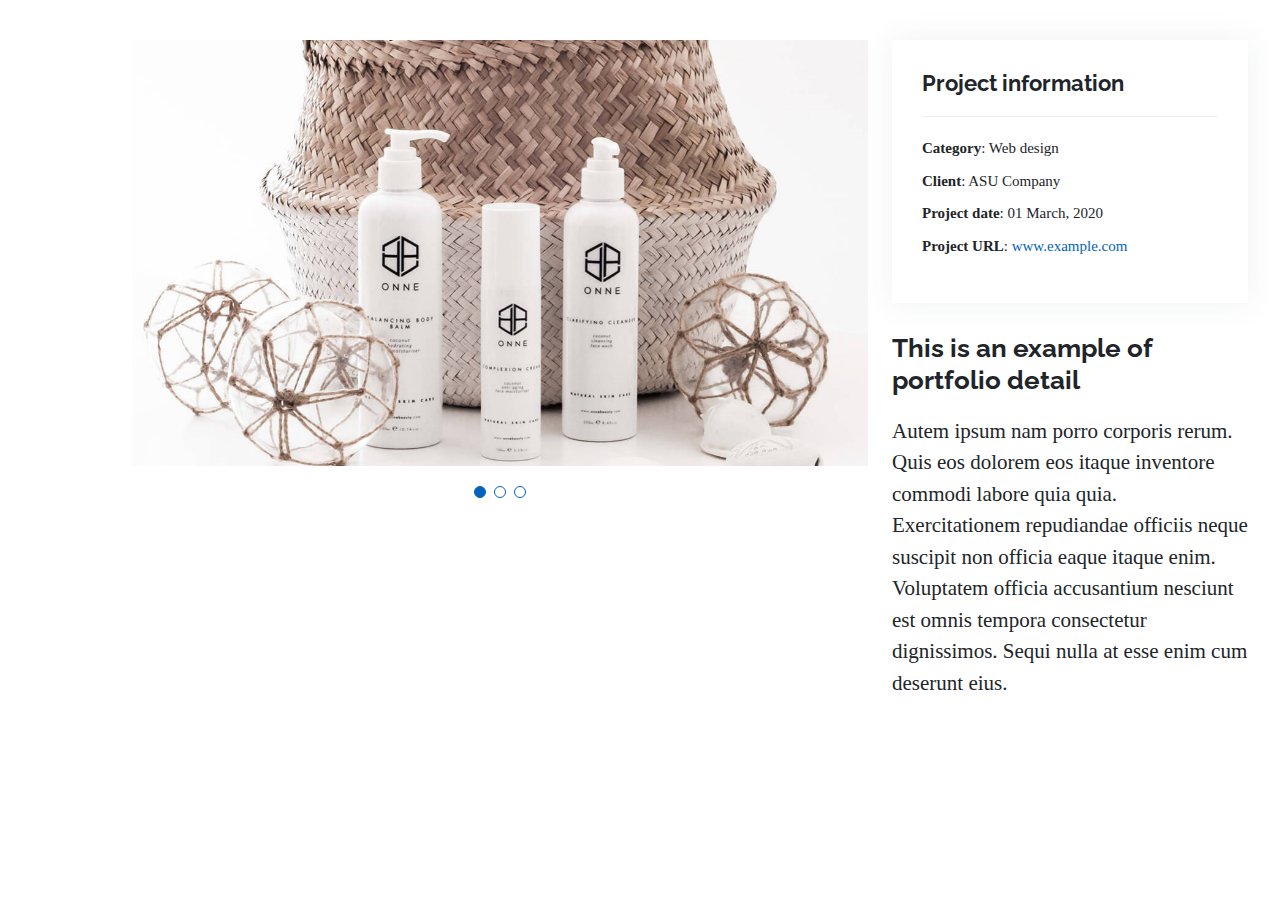
<file: portfolio-details.html>
<!DOCTYPE html>
<html lang="en">

<head>
  <meta charset="utf-8">
  <meta content="width=device-width, initial-scale=1.0" name="viewport">

  <title>Portfolio Details - Personal Bootstrap Template</title>
  <meta content="" name="description">
  <meta content="" name="keywords">

  <!-- Favicons -->
  <link href="assets/img/favicon.png" rel="icon">
  <link href="assets/img/apple-touch-icon.png" rel="apple-touch-icon">

  <!-- Google Fonts -->
  <link href="https://fonts.googleapis.com/css?family=Open+Sans:300,300i,400,400i,600,600i,700,700i|Raleway:300,300i,400,400i,500,500i,600,600i,700,700i|Poppins:300,300i,400,400i,500,500i,600,600i,700,700i" rel="stylesheet">

  <!-- Vendor CSS Files -->
  <link href="assets/vendor/aos/aos.css" rel="stylesheet">
  <link href="assets/vendor/bootstrap/css/bootstrap.min.css" rel="stylesheet">
  <link href="assets/vendor/bootstrap-icons/bootstrap-icons.css" rel="stylesheet">
  <link href="assets/vendor/boxicons/css/boxicons.min.css" rel="stylesheet">
  <link href="assets/vendor/glightbox/css/glightbox.min.css" rel="stylesheet">
  <link href="assets/vendor/swiper/swiper-bundle.min.css" rel="stylesheet">

  <!-- Template Main CSS File -->
  <link href="assets/css/style.css" rel="stylesheet">

  <!-- =======================================================
  * Template Name: MyResume - v4.9.2
  * Template URL: https://bootstrapmade.com/free-html-bootstrap-template-my-resume/
  * Author: BootstrapMade.com
  * License: https://bootstrapmade.com/license/
  ======================================================== -->
</head>

<body>

  <main id="main">

    <!-- ======= Portfolio Details Section ======= -->
    <section id="portfolio-details" class="portfolio-details">
      <div class="container">

        <div class="row gy-4">

          <div class="col-lg-8">
            <div class="portfolio-details-slider swiper">
              <div class="swiper-wrapper align-items-center">

                <div class="swiper-slide">
                  <img src="assets/img/portfolio/portfolio-details-1.jpg" alt="">
                </div>

                <div class="swiper-slide">
                  <img src="assets/img/portfolio/portfolio-details-2.jpg" alt="">
                </div>

                <div class="swiper-slide">
                  <img src="assets/img/portfolio/portfolio-details-3.jpg" alt="">
                </div>

              </div>
              <div class="swiper-pagination"></div>
            </div>
          </div>

          <div class="col-lg-4">
            <div class="portfolio-info">
              <h3>Project information</h3>
              <ul>
                <li><strong>Category</strong>: Web design</li>
                <li><strong>Client</strong>: ASU Company</li>
                <li><strong>Project date</strong>: 01 March, 2020</li>
                <li><strong>Project URL</strong>: <a href="#">www.example.com</a></li>
              </ul>
            </div>
            <div class="portfolio-description">
              <h2>This is an example of portfolio detail</h2>
              <p>
                Autem ipsum nam porro corporis rerum. Quis eos dolorem eos itaque inventore commodi labore quia quia. Exercitationem repudiandae officiis neque suscipit non officia eaque itaque enim. Voluptatem officia accusantium nesciunt est omnis tempora consectetur dignissimos. Sequi nulla at esse enim cum deserunt eius.
              </p>
            </div>
          </div>

        </div>

      </div>
    </section><!-- End Portfolio Details Section -->

  </main><!-- End #main -->

  <div id="preloader"></div>
  <a href="#" class="back-to-top d-flex align-items-center justify-content-center"><i class="bi bi-arrow-up-short"></i></a>

  <!-- Vendor JS Files -->
  <script src="assets/vendor/purecounter/purecounter_vanilla.js"></script>
  <script src="assets/vendor/aos/aos.js"></script>
  <script src="assets/vendor/bootstrap/js/bootstrap.bundle.min.js"></script>
  <script src="assets/vendor/glightbox/js/glightbox.min.js"></script>
  <script src="assets/vendor/isotope-layout/isotope.pkgd.min.js"></script>
  <script src="assets/vendor/swiper/swiper-bundle.min.js"></script>
  <script src="assets/vendor/typed.js/typed.min.js"></script>
  <script src="assets/vendor/waypoints/noframework.waypoints.js"></script>
  <script src="assets/vendor/php-email-form/validate.js"></script>

  <!-- Template Main JS File -->
  <script src="assets/js/main.js"></script>

</body>

</html>
</file>
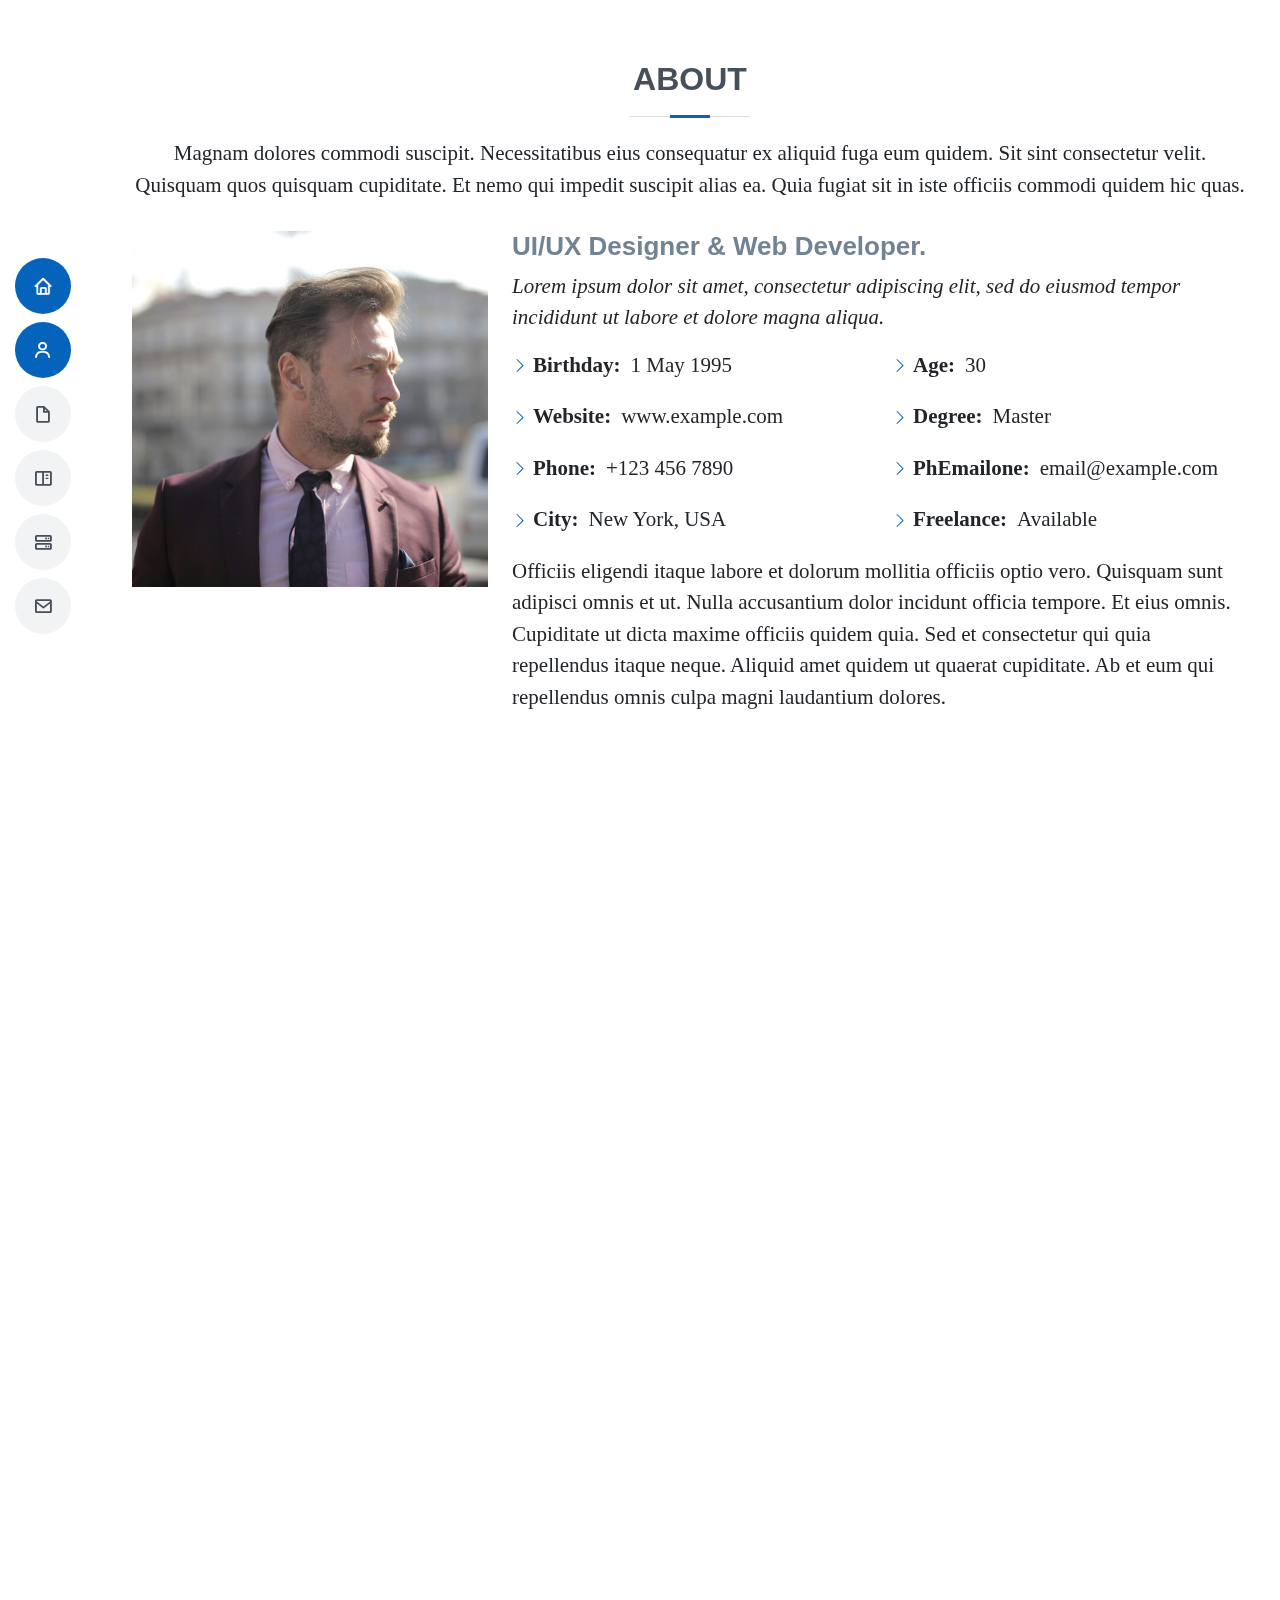
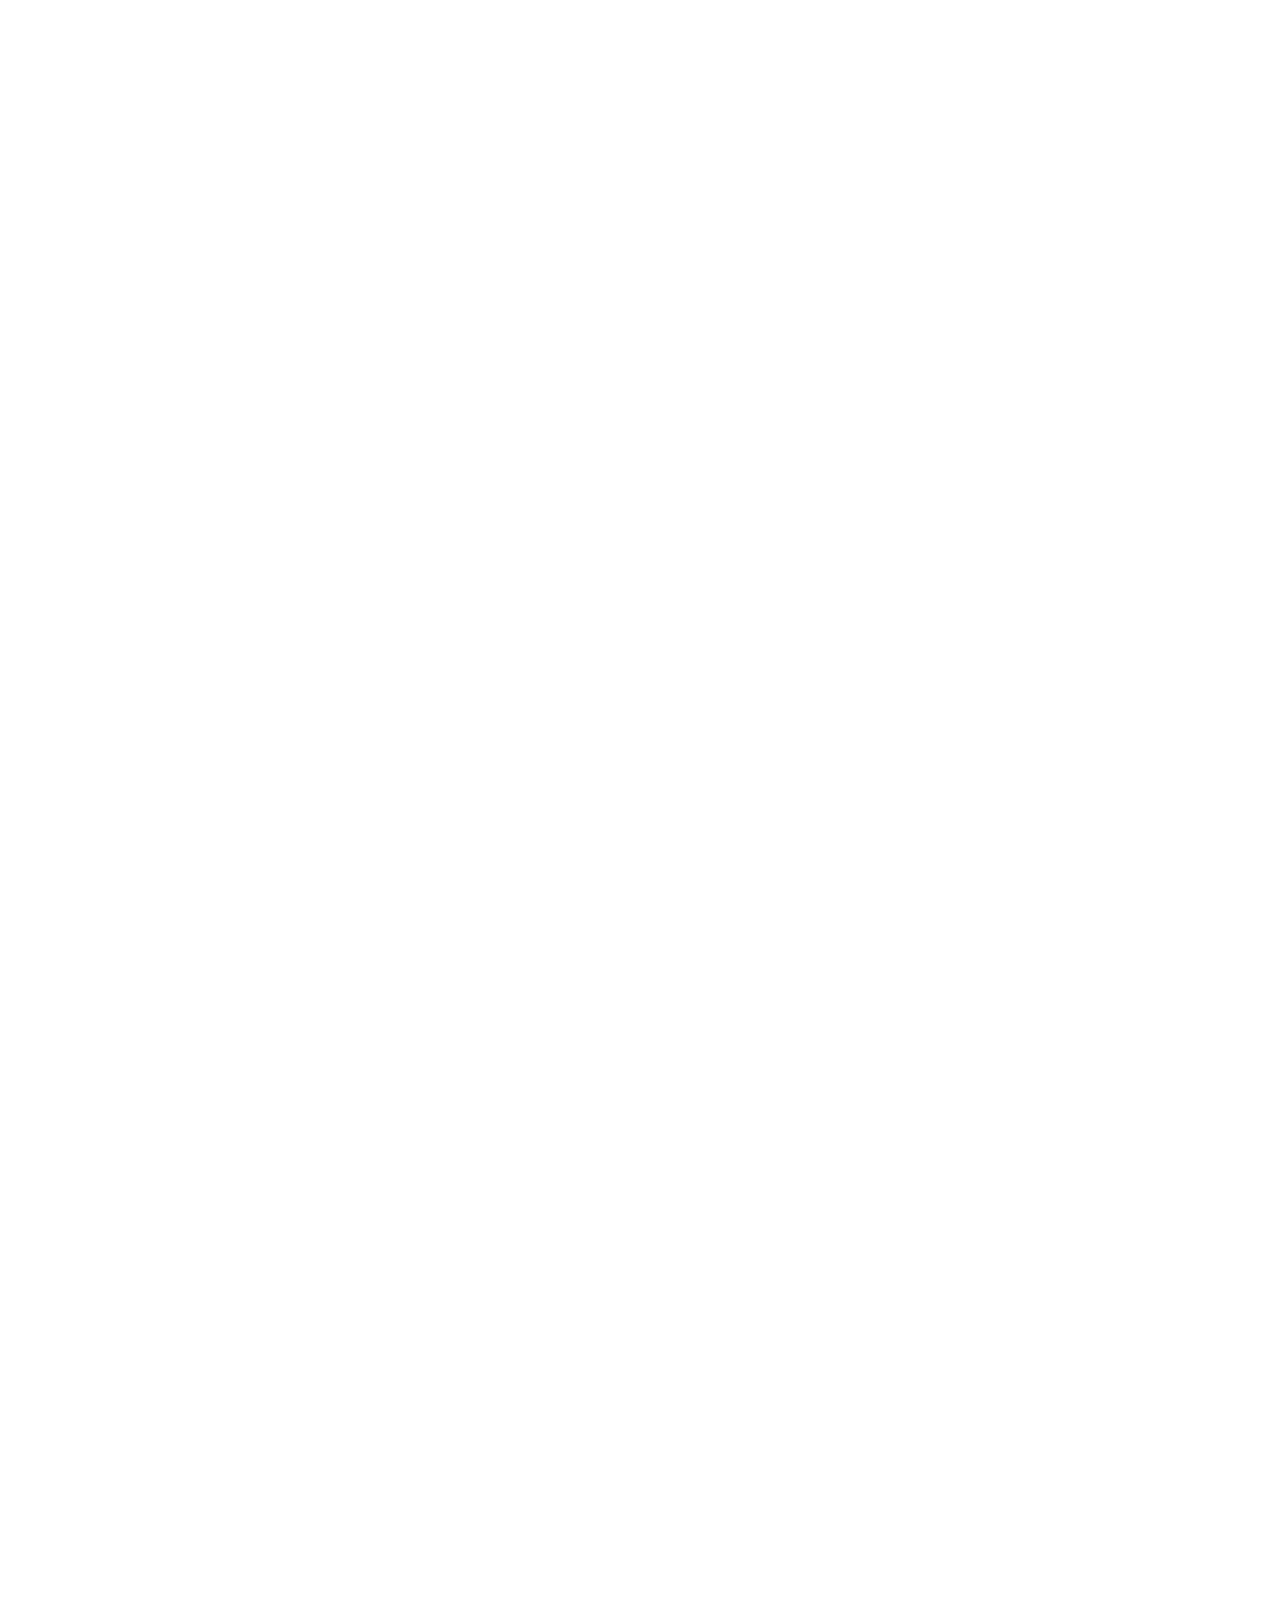
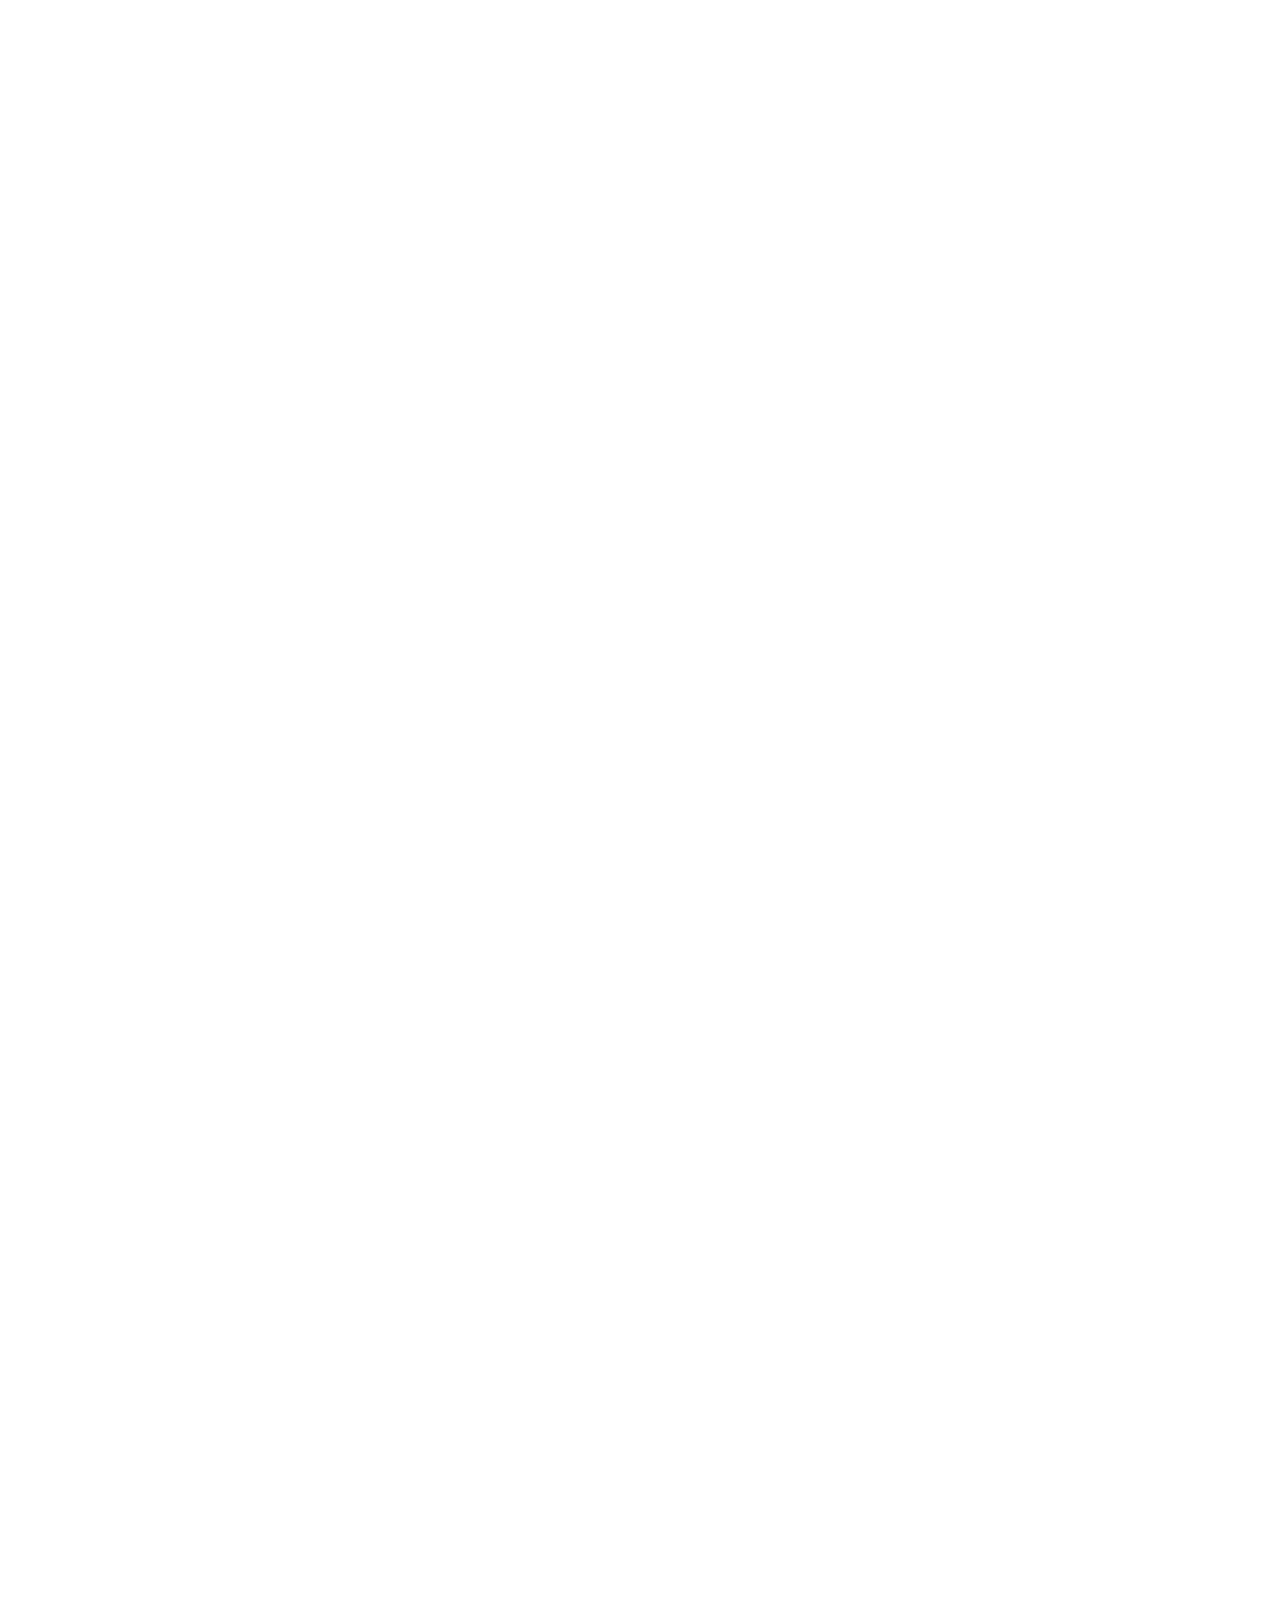
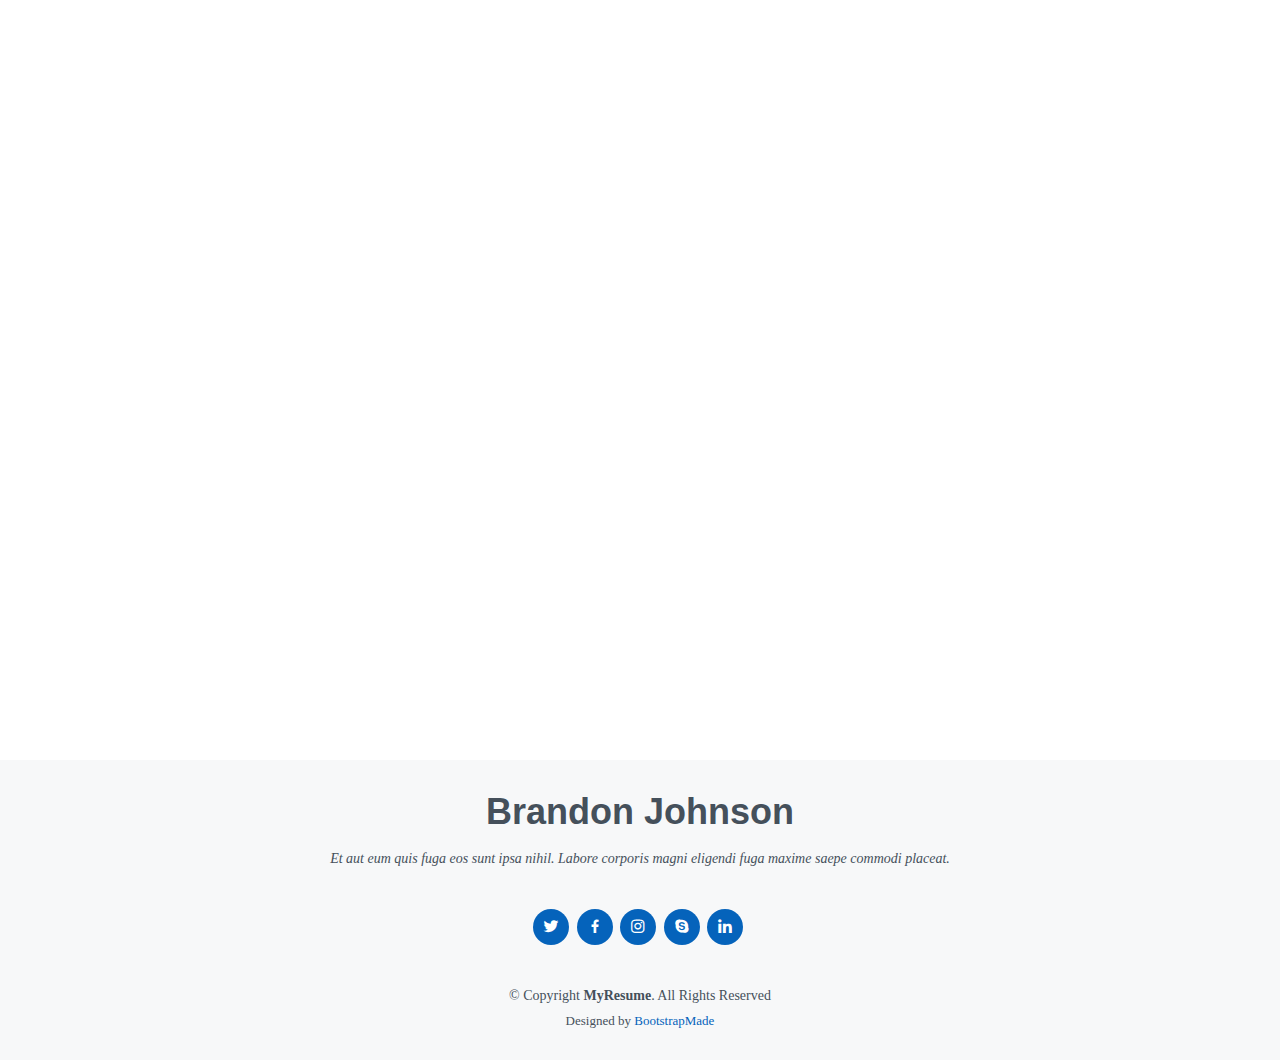
<file: resume.html>
<!DOCTYPE html>
<html lang="en">

<head>
  <meta charset="utf-8">
  <meta content="width=device-width, initial-scale=1.0" name="viewport">

  <title>MyResume Bootstrap Template - Index</title>
  <meta content="" name="description">
  <meta content="" name="keywords">

  <!-- Favicons -->
  <link href="assets/img/favicon.png" rel="icon">
  <link href="assets/img/apple-touch-icon.png" rel="apple-touch-icon">

  <!-- Google Fonts -->
  <!-- <link href="https://fonts.googleapis.com/css?family=Open+Sans:300,300i,400,400i,600,600i,700,700i|Raleway:300,300i,400,400i,500,500i,600,600i,700,700i|Poppins:300,300i,400,400i,500,500i,600,600i,700,700i" rel="stylesheet"> -->

  <!-- Vendor CSS Files -->
  <link href="assets/vendor/aos/aos.css" rel="stylesheet">
  <link href="assets/vendor/bootstrap/css/bootstrap.min.css" rel="stylesheet">
  <link href="assets/vendor/bootstrap-icons/bootstrap-icons.css" rel="stylesheet">
  <link href="assets/vendor/boxicons/css/boxicons.min.css" rel="stylesheet">
  <link href="assets/vendor/glightbox/css/glightbox.min.css" rel="stylesheet">
  <link href="assets/vendor/swiper/swiper-bundle.min.css" rel="stylesheet">

  <!-- Template Main CSS File -->
  <link href="assets/css/style.css" rel="stylesheet">

  <!-- =======================================================
  * Template Name: MyResume - v4.9.2
  * Template URL: https://bootstrapmade.com/free-html-bootstrap-template-my-resume/
  * Author: BootstrapMade.com
  * License: https://bootstrapmade.com/license/
  ======================================================== -->
</head>

<body>

  <!-- ======= Mobile nav toggle button ======= -->
  <!-- <button type="button" class="mobile-nav-toggle d-xl-none"><i class="bi bi-list mobile-nav-toggle"></i></button> -->
  <i class="bi bi-list mobile-nav-toggle d-lg-none"></i>
  <!-- ======= Header ======= -->
  <header id="header" class="d-flex flex-column justify-content-center">

    <nav id="navbar" class="navbar nav-menu">
      <ul>
        <li><a href="#hero" class="nav-link scrollto active"><i class="bx bx-home"></i> <span>Home</span></a></li>
        <li><a href="#about" class="nav-link scrollto"><i class="bx bx-user"></i> <span>About</span></a></li>
        <li><a href="#resume" class="nav-link scrollto"><i class="bx bx-file-blank"></i> <span>Resume</span></a></li>
        <li><a href="#portfolio" class="nav-link scrollto"><i class="bx bx-book-content"></i> <span>Portfolio</span></a></li>
        <li><a href="#services" class="nav-link scrollto"><i class="bx bx-server"></i> <span>Services</span></a></li>
        <li><a href="#contact" class="nav-link scrollto"><i class="bx bx-envelope"></i> <span>Contact</span></a></li>
      </ul>
    </nav><!-- .nav-menu -->

  </header><!-- End Header -->

  <!-- ======= Hero Section ======= -->
  <!--<section id="hero" class="d-flex flex-column justify-content-center">
    <div class="container" data-aos="zoom-in" data-aos-delay="100">
      <h1>Brandon Johnson</h1>
      <p>I'm <span class="typed" data-typed-items="Designer, Developer, Freelancer, Photographer"></span></p>
      
    </div>
  </section>--><!-- End Hero -->

  <main id="main">

    <!-- ======= About Section ======= -->
    <section id="about" class="about">
      <div class="container" data-aos="fade-up">

        <div class="section-title">
          <h2>About</h2>
          <p>Magnam dolores commodi suscipit. Necessitatibus eius consequatur ex aliquid fuga eum quidem. Sit sint consectetur velit. Quisquam quos quisquam cupiditate. Et nemo qui impedit suscipit alias ea. Quia fugiat sit in iste officiis commodi quidem hic quas.</p>
        </div>

        <div class="row">
          <div class="col-lg-4">
            <img src="assets/img/profile-img.jpg" class="img-fluid" alt="">
          </div>
          <div class="col-lg-8 pt-4 pt-lg-0 content">
            <h3>UI/UX Designer &amp; Web Developer.</h3>
            <p class="fst-italic">
              Lorem ipsum dolor sit amet, consectetur adipiscing elit, sed do eiusmod tempor incididunt ut labore et dolore
              magna aliqua.
            </p>
            <div class="row">
              <div class="col-lg-6">
                <ul>
                  <li><i class="bi bi-chevron-right"></i> <strong>Birthday:</strong> <span>1 May 1995</span></li>
                  <li><i class="bi bi-chevron-right"></i> <strong>Website:</strong> <span>www.example.com</span></li>
                  <li><i class="bi bi-chevron-right"></i> <strong>Phone:</strong> <span>+123 456 7890</span></li>
                  <li><i class="bi bi-chevron-right"></i> <strong>City:</strong> <span>New York, USA</span></li>
                </ul>
              </div>
              <div class="col-lg-6">
                <ul>
                  <li><i class="bi bi-chevron-right"></i> <strong>Age:</strong> <span>30</span></li>
                  <li><i class="bi bi-chevron-right"></i> <strong>Degree:</strong> <span>Master</span></li>
                  <li><i class="bi bi-chevron-right"></i> <strong>PhEmailone:</strong> <span>email@example.com</span></li>
                  <li><i class="bi bi-chevron-right"></i> <strong>Freelance:</strong> <span>Available</span></li>
                </ul>
              </div>
            </div>
            <p>
              Officiis eligendi itaque labore et dolorum mollitia officiis optio vero. Quisquam sunt adipisci omnis et ut. Nulla accusantium dolor incidunt officia tempore. Et eius omnis.
              Cupiditate ut dicta maxime officiis quidem quia. Sed et consectetur qui quia repellendus itaque neque. Aliquid amet quidem ut quaerat cupiditate. Ab et eum qui repellendus omnis culpa magni laudantium dolores.
            </p>
          </div>
        </div>

      </div>
    </section><!-- End About Section -->

    <!-- ======= Facts Section ======= -->
    <!-- End Facts Section -->

    <!-- ======= Skills Section ======= -->
    <section id="skills" class="skills section-bg">
      <div class="container" data-aos="fade-up">

        <div class="section-title">
          <h2>Skills</h2>
          <p>Magnam dolores commodi suscipit. Necessitatibus eius consequatur ex aliquid fuga eum quidem. Sit sint consectetur velit. Quisquam quos quisquam cupiditate. Et nemo qui impedit suscipit alias ea. Quia fugiat sit in iste officiis commodi quidem hic quas.</p>
        </div>

        <div class="row skills-content">

          <div class="col-lg-6">

            <div class="progress">
              <span class="skill">HTML <i class="val">100%</i></span>
              <div class="progress-bar-wrap">
                <div class="progress-bar" role="progressbar" aria-valuenow="100" aria-valuemin="0" aria-valuemax="100"></div>
              </div>
            </div>

            <div class="progress">
              <span class="skill">CSS <i class="val">90%</i></span>
              <div class="progress-bar-wrap">
                <div class="progress-bar" role="progressbar" aria-valuenow="90" aria-valuemin="0" aria-valuemax="100"></div>
              </div>
            </div>

            <div class="progress">
              <span class="skill">JavaScript <i class="val">75%</i></span>
              <div class="progress-bar-wrap">
                <div class="progress-bar" role="progressbar" aria-valuenow="75" aria-valuemin="0" aria-valuemax="100"></div>
              </div>
            </div>

          </div>

          <div class="col-lg-6">

            <div class="progress">
              <span class="skill">PHP <i class="val">80%</i></span>
              <div class="progress-bar-wrap">
                <div class="progress-bar" role="progressbar" aria-valuenow="80" aria-valuemin="0" aria-valuemax="100"></div>
              </div>
            </div>

            <div class="progress">
              <span class="skill">WordPress/CMS <i class="val">90%</i></span>
              <div class="progress-bar-wrap">
                <div class="progress-bar" role="progressbar" aria-valuenow="90" aria-valuemin="0" aria-valuemax="100"></div>
              </div>
            </div>

            <div class="progress">
              <span class="skill">Photoshop <i class="val">55%</i></span>
              <div class="progress-bar-wrap">
                <div class="progress-bar" role="progressbar" aria-valuenow="55" aria-valuemin="0" aria-valuemax="100"></div>
              </div>
            </div>

          </div>

        </div>

      </div>
    </section><!-- End Skills Section -->

    <!-- ======= Resume Section ======= -->
    <section id="resume" class="resume">
      <div class="container" data-aos="fade-up">

        <div class="section-title">
          <h2>Resume</h2>
          <p>Magnam dolores commodi suscipit. Necessitatibus eius consequatur ex aliquid fuga eum quidem. Sit sint consectetur velit. Quisquam quos quisquam cupiditate. Et nemo qui impedit suscipit alias ea. Quia fugiat sit in iste officiis commodi quidem hic quas.</p>
        </div>

        <div class="row">
          <div class="col-lg-6">
            <h3 class="resume-title">Sumary</h3>
            <div class="resume-item pb-0">
              <h4>Brandon Johnson</h4>
              <p><em>Innovative and deadline-driven Graphic Designer with 3+ years of experience designing and developing user-centered digital/print marketing material from initial concept to final, polished deliverable.</em></p>
              <ul>
                <li>Portland par 127,Orlando, FL</li>
                <li>(123) 456-7891</li>
                <li>alice.barkley@example.com</li>
              </ul>
            </div>

            <h3 class="resume-title">Education</h3>
            <div class="resume-item">
              <h4>Master of Fine Arts &amp; Graphic Design</h4>
              <h5>2015 - 2016</h5>
              <p><em>Rochester Institute of Technology, Rochester, NY</em></p>
              <p>Qui deserunt veniam. Et sed aliquam labore tempore sed quisquam iusto autem sit. Ea vero voluptatum qui ut dignissimos deleniti nerada porti sand markend</p>
            </div>
            <div class="resume-item">
              <h4>Bachelor of Fine Arts &amp; Graphic Design</h4>
              <h5>2010 - 2014</h5>
              <p><em>Rochester Institute of Technology, Rochester, NY</em></p>
              <p>Quia nobis sequi est occaecati aut. Repudiandae et iusto quae reiciendis et quis Eius vel ratione eius unde vitae rerum voluptates asperiores voluptatem Earum molestiae consequatur neque etlon sader mart dila</p>
            </div>
          </div>
          <div class="col-lg-6">
            <h3 class="resume-title">Professional Experience</h3>
            <div class="resume-item">
              <h4>Senior graphic design specialist</h4>
              <h5>2019 - Present</h5>
              <p><em>Experion, New York, NY </em></p>
              <ul>
                <li>Lead in the design, development, and implementation of the graphic, layout, and production communication materials</li>
                <li>Delegate tasks to the 7 members of the design team and provide counsel on all aspects of the project. </li>
                <li>Supervise the assessment of all graphic materials in order to ensure quality and accuracy of the design</li>
                <li>Oversee the efficient use of production project budgets ranging from $2,000 - $25,000</li>
              </ul>
            </div>
            <div class="resume-item">
              <h4>Graphic design specialist</h4>
              <h5>2017 - 2018</h5>
              <p><em>Stepping Stone Advertising, New York, NY</em></p>
              <ul>
                <li>Developed numerous marketing programs (logos, brochures,infographics, presentations, and advertisements).</li>
                <li>Managed up to 5 projects or tasks at a given time while under pressure</li>
                <li>Recommended and consulted with clients on the most appropriate graphic design</li>
                <li>Created 4+ design presentations and proposals a month for clients and account managers</li>
              </ul>
            </div>
          </div>
        </div>

      </div>
    </section><!-- End Resume Section -->

    <!-- ======= Portfolio Section ======= -->
    <section id="resume" class="resume">
      <div class="container" data-aos="fade-up">

        <div class="section-title">
          <h2>Portfolio Section</h2>
          <p>Magnam dolores commodi suscipit. Necessitatibus eius consequatur ex aliquid fuga eum quidem. Sit sint consectetur velit. Quisquam quos quisquam cupiditate. Et nemo qui impedit suscipit alias ea. Quia fugiat sit in iste officiis commodi quidem hic quas.</p>
        </div>

        <div class="row">
          <div class="col-lg-12">
            <h3 class="resume-title">Sumary</h3>
            <div class="resume-item pb-0">
              <h4>Brandon Johnson</h4>
              <p><em>Innovative and deadline-driven Graphic Designer with 3+ years of experience designing and developing user-centered digital/print marketing material from initial concept to final, polished deliverable.</em></p>
              <ul>
                <li>Portland par 127,Orlando, FL</li>
                <li>(123) 456-7891</li>
                <li>alice.barkley@example.com</li>
              </ul>
            </div>

            <h3 class="resume-title">Company 1</h3>
            <div class="resume-item">
              <h4>Master of Fine Arts &amp; Graphic Design</h4>
              <h5>2015 - 2016</h5>
              <p><em>Rochester Institute of Technology, Rochester, NY</em></p>
              <p>Qui deserunt veniam. Et sed aliquam labore tempore sed quisquam iusto autem sit. Ea vero voluptatum qui ut dignissimos deleniti nerada porti sand markend</p>
            </div>
            <div class="resume-item">
              <h4>Bachelor of Fine Arts &amp; Graphic Design</h4>
              <h5>2010 - 2014</h5>
              <p><em>Rochester Institute of Technology, Rochester, NY</em></p>
              <p>Quia nobis sequi est occaecati aut. Repudiandae et iusto quae reiciendis et quis Eius vel ratione eius unde vitae rerum voluptates asperiores voluptatem Earum molestiae consequatur neque etlon sader mart dila</p>
            </div>
          </div>
          <div class="col-lg-6">
            <h3 class="resume-title">Company 2</h3>
            <div class="resume-item">
              <h4>Senior graphic design specialist</h4>
              <h5>2019 - Present</h5>
              <p><em>Experion, New York, NY </em></p>
              <ul>
                <li>Lead in the design, development, and implementation of the graphic, layout, and production communication materials</li>
                <li>Delegate tasks to the 7 members of the design team and provide counsel on all aspects of the project. </li>
                <li>Supervise the assessment of all graphic materials in order to ensure quality and accuracy of the design</li>
                <li>Oversee the efficient use of production project budgets ranging from $2,000 - $25,000</li>
              </ul>
            </div>
            <div class="resume-item">
              <h4>Graphic design specialist</h4>
              <h5>2017 - 2018</h5>
              <p><em>Stepping Stone Advertising, New York, NY</em></p>
              <ul>
                <li>Developed numerous marketing programs (logos, brochures,infographics, presentations, and advertisements).</li>
                <li>Managed up to 5 projects or tasks at a given time while under pressure</li>
                <li>Recommended and consulted with clients on the most appropriate graphic design</li>
                <li>Created 4+ design presentations and proposals a month for clients and account managers</li>
              </ul>
            </div>
          </div>
        </div>

      </div>
    </section><!-- End Portfolio Section -->

    <!-- ======= Services Section ======= -->
    <section id="services" class="services">
      <div class="container" data-aos="fade-up">

        <div class="section-title">
          <h2>Certificates</h2>
          <p>Magnam dolores commodi suscipit. Necessitatibus eius consequatur ex aliquid fuga eum quidem. Sit sint consectetur velit. Quisquam quos quisquam cupiditate. Et nemo qui impedit suscipit alias ea. Quia fugiat sit in iste officiis commodi quidem hic quas.</p>
        </div>

        <div class="row">

          <div class="col-lg-4 col-md-6 d-flex align-items-stretch" data-aos="zoom-in" data-aos-delay="100">
            <div class="icon-box iconbox-blue">
              <div class="icon">
                <svg width="100" height="100" viewBox="0 0 600 600" xmlns="http://www.w3.org/2000/svg">
                  <path stroke="none" stroke-width="0" fill="#f5f5f5" d="M300,521.0016835830174C376.1290562159157,517.8887921683347,466.0731472004068,529.7835943286574,510.70327084640275,468.03025145048787C554.3714126377745,407.6079735673963,508.03601936045806,328.9844924480964,491.2728898941984,256.3432110539036C474.5976632858925,184.082847569629,479.9380746630129,96.60480741107993,416.23090153303,58.64404602377083C348.86323505073057,18.502131276798302,261.93793281208167,40.57373210992963,193.5410806939664,78.93577620505333C130.42746243093433,114.334589627462,98.30271207620316,179.96522072025542,76.75703585869454,249.04625023123273C51.97151888228291,328.5150500222984,13.704378332031375,421.85034740162234,66.52175969318436,486.19268352777647C119.04800174914682,550.1803526380478,217.28368757567262,524.383925680826,300,521.0016835830174"></path>
                </svg>
                <i class="bx bxl-dribbble"></i>
              </div>
              <h4><a href="">Lorem Ipsum</a></h4>
              <p>Voluptatum deleniti atque corrupti quos dolores et quas molestias excepturi</p>
            </div>
          </div>

          <div class="col-lg-4 col-md-6 d-flex align-items-stretch mt-4 mt-md-0" data-aos="zoom-in" data-aos-delay="200">
            <div class="icon-box iconbox-orange ">
              <div class="icon">
                <svg width="100" height="100" viewBox="0 0 600 600" xmlns="http://www.w3.org/2000/svg">
                  <path stroke="none" stroke-width="0" fill="#f5f5f5" d="M300,582.0697525312426C382.5290701553225,586.8405444964366,449.9789794690241,525.3245884688669,502.5850820975895,461.55621195738473C556.606425686781,396.0723002908107,615.8543463187945,314.28637112970534,586.6730223649479,234.56875336149918C558.9533121215079,158.8439757836574,454.9685369536778,164.00468322053177,381.49747125262974,130.76875717737553C312.15926192815925,99.40240125094834,248.97055460311594,18.661163978235184,179.8680185752513,50.54337015887873C110.5421016452524,82.52863877960104,119.82277516462835,180.83849132639028,109.12597500060166,256.43424936330496C100.08760227029461,320.3096726198365,92.17705696193138,384.0621239912766,124.79988738764834,439.7174275375508C164.83382741302287,508.01625554203684,220.96474134820875,577.5009287672846,300,582.0697525312426"></path>
                </svg>
                <i class="bx bx-file"></i>
              </div>
              <h4><a href="">Sed Perspiciatis</a></h4>
              <p>Duis aute irure dolor in reprehenderit in voluptate velit esse cillum dolore</p>
            </div>
          </div>

          <div class="col-lg-4 col-md-6 d-flex align-items-stretch mt-4 mt-lg-0" data-aos="zoom-in" data-aos-delay="300">
            <div class="icon-box iconbox-pink">
              <div class="icon">
                <svg width="100" height="100" viewBox="0 0 600 600" xmlns="http://www.w3.org/2000/svg">
                  <path stroke="none" stroke-width="0" fill="#f5f5f5" d="M300,541.5067337569781C382.14930387511276,545.0595476570109,479.8736841581634,548.3450877840088,526.4010558755058,480.5488172755941C571.5218469581645,414.80211281144784,517.5187510058486,332.0715597781072,496.52539010469104,255.14436215662573C477.37192572678356,184.95920475031193,473.57363656557914,105.61284051026155,413.0603344069578,65.22779650032875C343.27470386102294,18.654635553484475,251.2091493199835,5.337323636656869,175.0934190732945,40.62881213300186C97.87086631185822,76.43348514350839,51.98124368387456,156.15599469081315,36.44837278890362,239.84606092416172C21.716077023791087,319.22268207091537,43.775223500013084,401.1760424656574,96.891909868211,461.97329694683043C147.22146801428983,519.5804099606455,223.5754009179313,538.201503339737,300,541.5067337569781"></path>
                </svg>
                <i class="bx bx-tachometer"></i>
              </div>
              <h4><a href="">Magni Dolores</a></h4>
              <p>Excepteur sint occaecat cupidatat non proident, sunt in culpa qui officia</p>
            </div>
          </div>

          <div class="col-lg-4 col-md-6 d-flex align-items-stretch mt-4" data-aos="zoom-in" data-aos-delay="100">
            <div class="icon-box iconbox-yellow">
              <div class="icon">
                <svg width="100" height="100" viewBox="0 0 600 600" xmlns="http://www.w3.org/2000/svg">
                  <path stroke="none" stroke-width="0" fill="#f5f5f5" d="M300,503.46388370962813C374.79870501325706,506.71871716319447,464.8034551963731,527.1746412648533,510.4981551193396,467.86667711651364C555.9287308511215,408.9015244558933,512.6030010748507,327.5744911775523,490.211057578863,256.5855673507754C471.097692560561,195.9906835881958,447.69079081568157,138.11976852964426,395.19560036434837,102.3242989838813C329.3053358748298,57.3949838291264,248.02791733380457,8.279543830951368,175.87071277845988,42.242879143198664C103.41431057327972,76.34704239035025,93.79494320519305,170.9812938413882,81.28167332365135,250.07896920659033C70.17666984294237,320.27484674793965,64.84698225790005,396.69656628748305,111.28512138212992,450.4950937839243C156.20124167950087,502.5303643271138,231.32542653798444,500.4755392045468,300,503.46388370962813"></path>
                </svg>
                <i class="bx bx-layer"></i>
              </div>
              <h4><a href="">Nemo Enim</a></h4>
              <p>At vero eos et accusamus et iusto odio dignissimos ducimus qui blanditiis</p>
            </div>
          </div>

          <div class="col-lg-4 col-md-6 d-flex align-items-stretch mt-4" data-aos="zoom-in" data-aos-delay="200">
            <div class="icon-box iconbox-red">
              <div class="icon">
                <svg width="100" height="100" viewBox="0 0 600 600" xmlns="http://www.w3.org/2000/svg">
                  <path stroke="none" stroke-width="0" fill="#f5f5f5" d="M300,532.3542879108572C369.38199826031484,532.3153073249985,429.10787420159085,491.63046689027357,474.5244479745417,439.17860296908856C522.8885846962883,383.3225815378663,569.1668002868075,314.3205725914397,550.7432151929288,242.7694973846089C532.6665558377875,172.5657663291529,456.2379748765914,142.6223662098291,390.3689995646985,112.34683881706744C326.66090330228417,83.06452184765237,258.84405631176094,53.51806209861945,193.32584062364296,78.48882559362697C121.61183558270385,105.82097193414197,62.805066853699245,167.19869350419734,48.57481801355237,242.6138429142374C34.843463184063346,315.3850353017275,76.69343916112496,383.4422959591041,125.22947124332185,439.3748458443577C170.7312796277747,491.8107796887764,230.57421082200815,532.3932930995766,300,532.3542879108572"></path>
                </svg>
                <i class="bx bx-slideshow"></i>
              </div>
              <h4><a href="">Dele Cardo</a></h4>
              <p>Quis consequatur saepe eligendi voluptatem consequatur dolor consequuntur</p>
            </div>
          </div>

          <div class="col-lg-4 col-md-6 d-flex align-items-stretch mt-4" data-aos="zoom-in" data-aos-delay="300">
            <div class="icon-box iconbox-teal">
              <div class="icon">
                <svg width="100" height="100" viewBox="0 0 600 600" xmlns="http://www.w3.org/2000/svg">
                  <path stroke="none" stroke-width="0" fill="#f5f5f5" d="M300,566.797414625762C385.7384707136149,576.1784315230908,478.7894351017131,552.8928747891023,531.9192734346935,484.94944893311C584.6109503024035,417.5663521118492,582.489472248146,322.67544863468447,553.9536738515405,242.03673114598146C529.1557734026468,171.96086150256528,465.24506316201064,127.66468636344209,395.9583748389544,100.7403814666027C334.2173773831606,76.7482773500951,269.4350130405921,84.62216499799875,207.1952322260088,107.2889140133804C132.92018162631612,134.33871894543012,41.79353780512637,160.00259165414826,22.644507872594943,236.69541883565114C3.319112789854554,314.0945973066697,72.72355303640163,379.243833228382,124.04198916343866,440.3218312028393C172.9286146004772,498.5055451809895,224.45579914871206,558.5317968840102,300,566.797414625762"></path>
                </svg>
                <i class="bx bx-arch"></i>
              </div>
              <h4><a href="">Divera Don</a></h4>
              <p>Modi nostrum vel laborum. Porro fugit error sit minus sapiente sit aspernatur</p>
            </div>
          </div>

        </div>

      </div>
    </section><!-- End Services Section -->

    <!-- ======= Contact Section ======= -->
    <!-- End Contact Section -->

  </main><!-- End #main -->

  <!-- ======= Footer ======= -->
  <footer id="footer">
    <div class="container">
      <h3>Brandon Johnson</h3>
      <p>Et aut eum quis fuga eos sunt ipsa nihil. Labore corporis magni eligendi fuga maxime saepe commodi placeat.</p>
      <div class="social-links">
        <a href="#" class="twitter"><i class="bx bxl-twitter"></i></a>
        <a href="#" class="facebook"><i class="bx bxl-facebook"></i></a>
        <a href="#" class="instagram"><i class="bx bxl-instagram"></i></a>
        <a href="#" class="google-plus"><i class="bx bxl-skype"></i></a>
        <a href="#" class="linkedin"><i class="bx bxl-linkedin"></i></a>
      </div>
      <div class="copyright">
        &copy; Copyright <strong><span>MyResume</span></strong>. All Rights Reserved
      </div>
      <div class="credits">
        <!-- All the links in the footer should remain intact. -->
        <!-- You can delete the links only if you purchased the pro version. -->
        <!-- Licensing information: [license-url] -->
        <!-- Purchase the pro version with working PHP/AJAX contact form: https://bootstrapmade.com/free-html-bootstrap-template-my-resume/ -->
        Designed by <a href="https://bootstrapmade.com/">BootstrapMade</a>
      </div>
    </div>
  </footer><!-- End Footer -->

  <div id="preloader"></div>
  <a href="#" class="back-to-top d-flex align-items-center justify-content-center"><i class="bi bi-arrow-up-short"></i></a>

  <!-- Vendor JS Files -->
  <script src="assets/vendor/purecounter/purecounter_vanilla.js"></script>
  <script src="assets/vendor/aos/aos.js"></script>
  <script src="assets/vendor/bootstrap/js/bootstrap.bundle.min.js"></script>
  <script src="assets/vendor/glightbox/js/glightbox.min.js"></script>
  <script src="assets/vendor/isotope-layout/isotope.pkgd.min.js"></script>
  <script src="assets/vendor/swiper/swiper-bundle.min.js"></script>
  <script src="assets/vendor/typed.js/typed.min.js"></script>
  <script src="assets/vendor/waypoints/noframework.waypoints.js"></script>
  <script src="assets/vendor/php-email-form/validate.js"></script>

  <!-- Template Main JS File -->
  <script src="assets/js/main.js"></script>

</body>

</html>
</file>
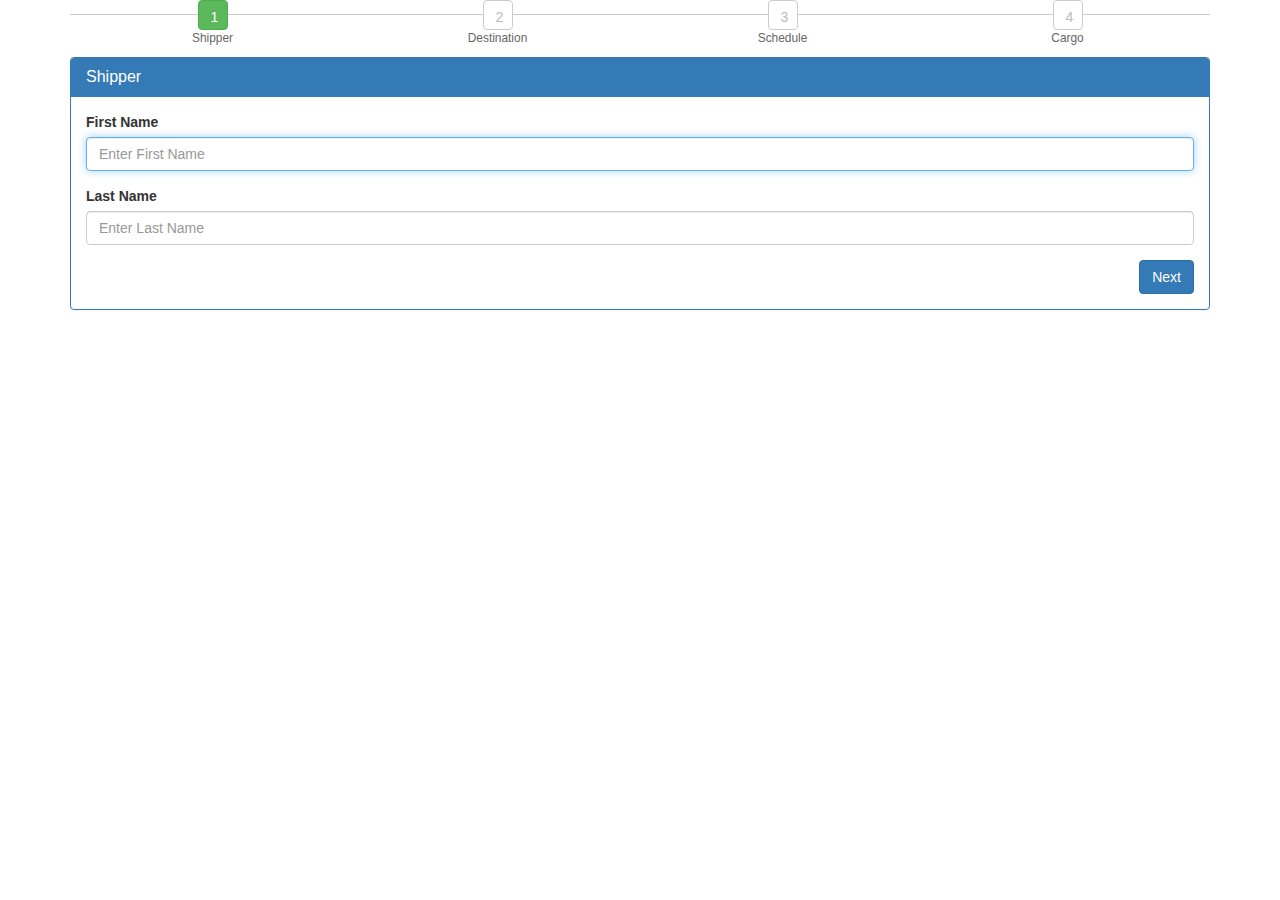
<file: StepsWizard.html>
<!DOCTYPE html PUBLIC "-//W3C//DTD XHTML 1.0 Transitional//EN" "http://www.w3.org/TR/xhtml1/DTD/xhtml1-transitional.dtd">
<html xmlns="http://www.w3.org/1999/xhtml">
<head>
<meta http-equiv="Content-Type" content="text/html; charset=utf-8" />
<title>Untitled Document</title>
<style>
 body {
    margin-top:30px;
}
.stepwizard-step p {
    margin-top: 0px;
    color:#666;
}
.stepwizard-row {
    display: table-row;
}
.stepwizard {
    display: table;
    width: 100%;
    position: relative;
}
.stepwizard-step button[disabled] {
    /*opacity: 1 !important;
    filter: alpha(opacity=100) !important;*/
}
.stepwizard .btn.disabled, .stepwizard .btn[disabled], .stepwizard fieldset[disabled] .btn {
    opacity:1 !important;
    color:#bbb;
}
.stepwizard-row:before {
    top: 14px;
    bottom: 0;
    position: absolute;
    content:" ";
    width: 100%;
    height: 1px;
    background-color: #ccc;
    z-index: 0;
}
.stepwizard-step {
    display: table-cell;
    text-align: center;
    position: relative;
}
.btn-circle {
    width: 30px;
    height: 30px;
    text-align: center;
    padding: 6px 0;
    font-size: 12px;
    line-height: 1.428571429;
    border-radius: 15px;
}
</style>
</head>

<body>
<!--<link href="//maxcdn.bootstrapcdn.com/bootstrap/3.3.0/css/bootstrap.min.css" rel="stylesheet" id="bootstrap-css">
<script src="//maxcdn.bootstrapcdn.com/bootstrap/3.3.0/js/bootstrap.min.js"></script>-->
<link rel="stylesheet" href="assets/bootstrap.min.css" />
<!--<script src="assets/jquery.min.js"></script>-->
<script src="assets/bootstrap.min.js"></script> 
<script src="assets/jquery.min.js"></script>
<script>
$(document).ready(function () {

    var navListItems = $('div.setup-panel div a'),
        allWells = $('.setup-content'),
        allNextBtn = $('.nextBtn');

    allWells.hide();

    navListItems.click(function (e) {
        e.preventDefault();
        var $target = $($(this).attr('href')),
            $item = $(this);

        if (!$item.hasClass('disabled')) {
            navListItems.removeClass('btn-success').addClass('btn-default');
            $item.addClass('btn-success');
            allWells.hide();
            $target.show();
            $target.find('input:eq(0)').focus();
        }
    });

    allNextBtn.click(function () {
        var curStep = $(this).closest(".setup-content"),
            curStepBtn = curStep.attr("id"),
            nextStepWizard = $('div.setup-panel div a[href="#' + curStepBtn + '"]').parent().next().children("a"),
            curInputs = curStep.find("input[type='text'],input[type='url']"),
            isValid = true;

        $(".form-group").removeClass("has-error");
        for (var i = 0; i < curInputs.length; i++) {
            if (!curInputs[i].validity.valid) {
                isValid = false;
                $(curInputs[i]).closest(".form-group").addClass("has-error");
            }
        }

        if (isValid) nextStepWizard.removeAttr('disabled').trigger('click');
    });

    $('div.setup-panel div a.btn-success').trigger('click');
});
</script>

<!------ Include the above in your HEAD tag ---------->

<div class="container">
    <div class="stepwizard">
        <div class="stepwizard-row setup-panel">
            <div class="stepwizard-step col-xs-3"> 
                <a href="#step-1" type="button" class="btn btn-success btn-circle">1</a>
                <p><small>Shipper</small></p>
            </div>
            <div class="stepwizard-step col-xs-3"> 
                <a href="#step-2" type="button" class="btn btn-default btn-circle" disabled="disabled">2</a>
                <p><small>Destination</small></p>
            </div>
            <div class="stepwizard-step col-xs-3"> 
                <a href="#step-3" type="button" class="btn btn-default btn-circle" disabled="disabled">3</a>
                <p><small>Schedule</small></p>
            </div>
            <div class="stepwizard-step col-xs-3"> 
                <a href="#step-4" type="button" class="btn btn-default btn-circle" disabled="disabled">4</a>
                <p><small>Cargo</small></p>
            </div>
        </div>
    </div>
    
    <form role="form">
        <div class="panel panel-primary setup-content" id="step-1">
            <div class="panel-heading">
                 <h3 class="panel-title">Shipper</h3>
            </div>
            <div class="panel-body">
                <div class="form-group">
                    <label class="control-label">First Name</label>
                    <input maxlength="100" type="text" required="required" class="form-control" placeholder="Enter First Name" />
                </div>
                <div class="form-group">
                    <label class="control-label">Last Name</label>
                    <input maxlength="100" type="text" required="required" class="form-control" placeholder="Enter Last Name" />
                </div>
                <button class="btn btn-primary nextBtn pull-right" type="button">Next</button>
            </div>
        </div>
        
        <div class="panel panel-primary setup-content" id="step-2">
            <div class="panel-heading">
                 <h3 class="panel-title">Destination</h3>
            </div>
            <div class="panel-body">
                <div class="form-group">
                    <label class="control-label">Company Name</label>
                    <input maxlength="200" type="text" required="required" class="form-control" placeholder="Enter Company Name" />
                </div>
                <div class="form-group">
                    <label class="control-label">Company Address</label>
                    <input maxlength="200" type="text" required="required" class="form-control" placeholder="Enter Company Address" />
                </div>
                <button class="btn btn-primary nextBtn pull-right" type="button">Next</button>
            </div>
        </div>
        
        <div class="panel panel-primary setup-content" id="step-3">
            <div class="panel-heading">
                 <h3 class="panel-title">Schedule</h3>
            </div>
            <div class="panel-body">
                <div class="form-group">
                    <label class="control-label">Company Name</label>
                    <input maxlength="200" type="text" required="required" class="form-control" placeholder="Enter Company Name" />
                </div>
                <div class="form-group">
                    <label class="control-label">Company Address</label>
                    <input maxlength="200" type="text" required="required" class="form-control" placeholder="Enter Company Address" />
                </div>
                <button class="btn btn-primary nextBtn pull-right" type="button">Next</button>
            </div>
        </div>
        
        <div class="panel panel-primary setup-content" id="step-4">
            <div class="panel-heading">
                 <h3 class="panel-title">Cargo</h3>
            </div>
            <div class="panel-body">
                <div class="form-group">
                    <label class="control-label">Company Name</label>
                    <input maxlength="200" type="text" required="required" class="form-control" placeholder="Enter Company Name" />
                </div>
                <div class="form-group">
                    <label class="control-label">Company Address</label>
                    <input maxlength="200" type="text" required="required" class="form-control" placeholder="Enter Company Address" />
                </div>
                <button class="btn btn-success pull-right" type="submit">Finish!</button>
            </div>
        </div>
    </form>
</div>
</body>
</html>
</file>
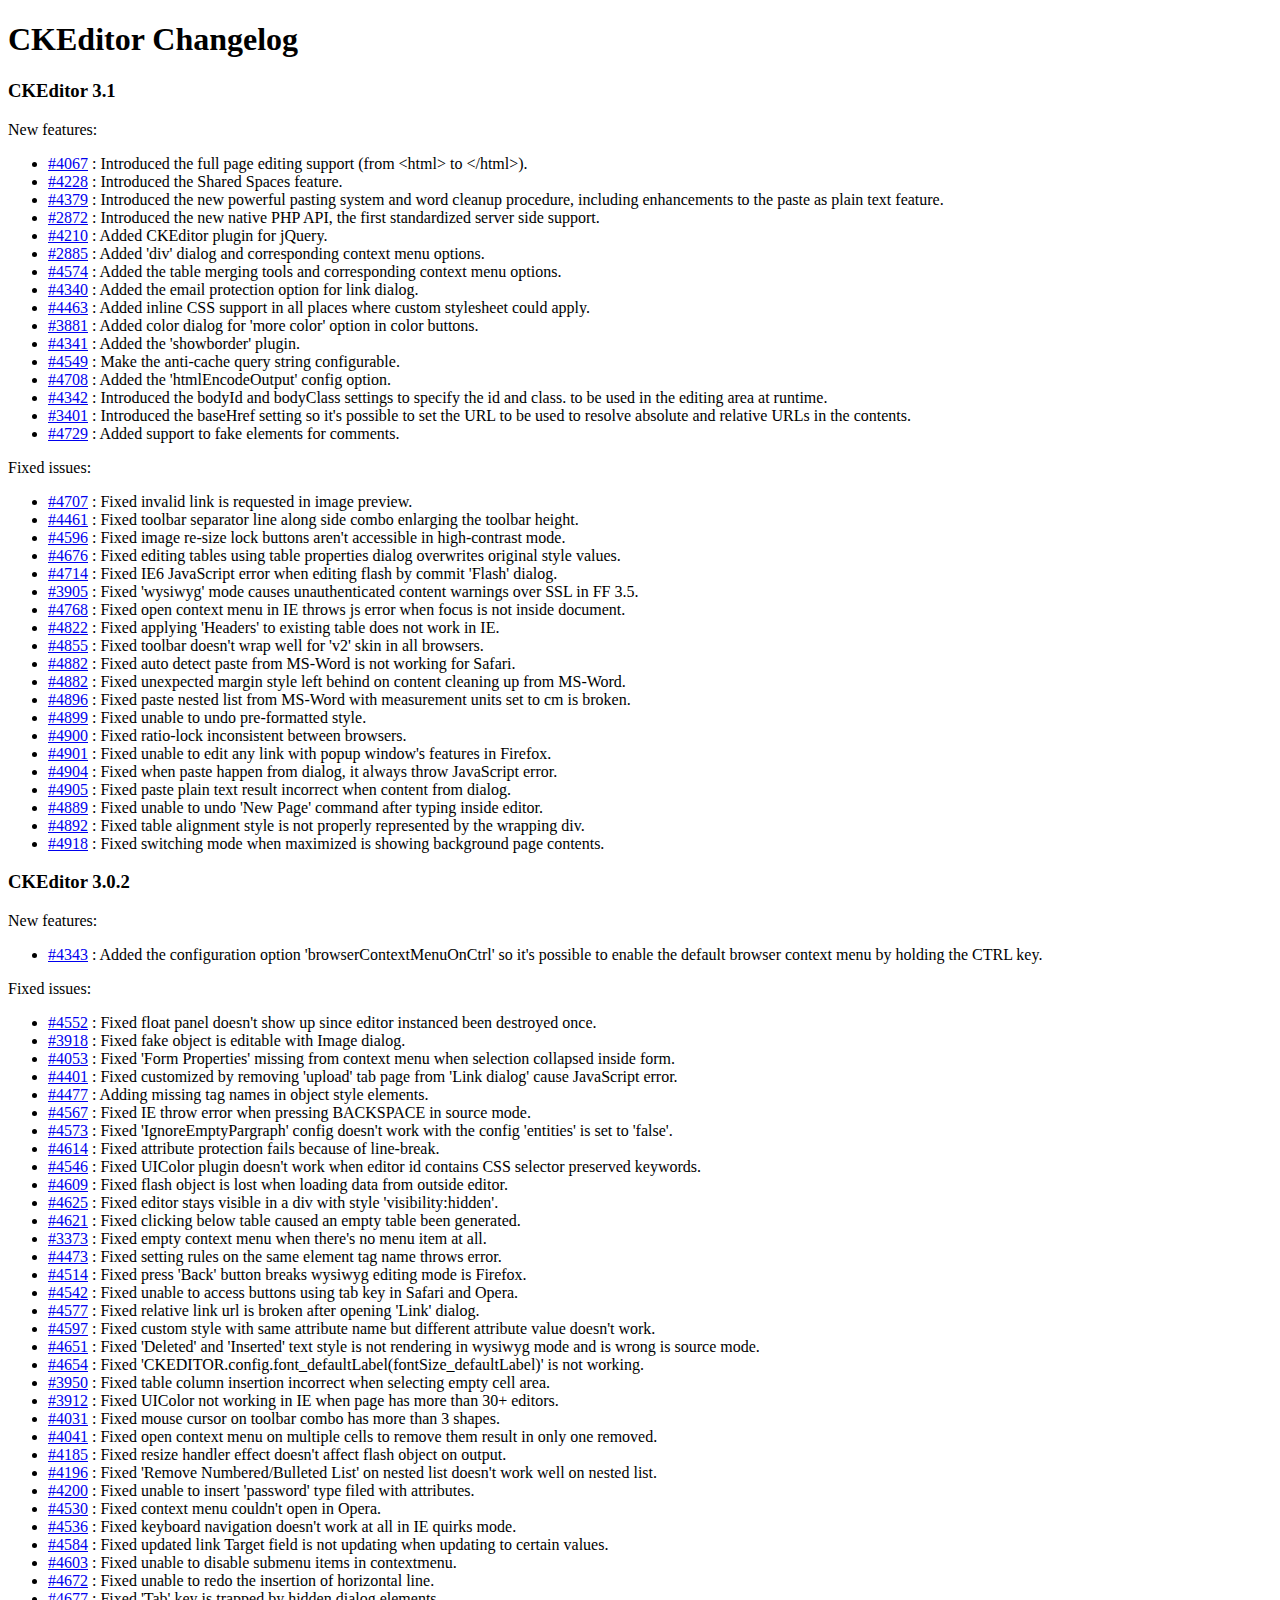
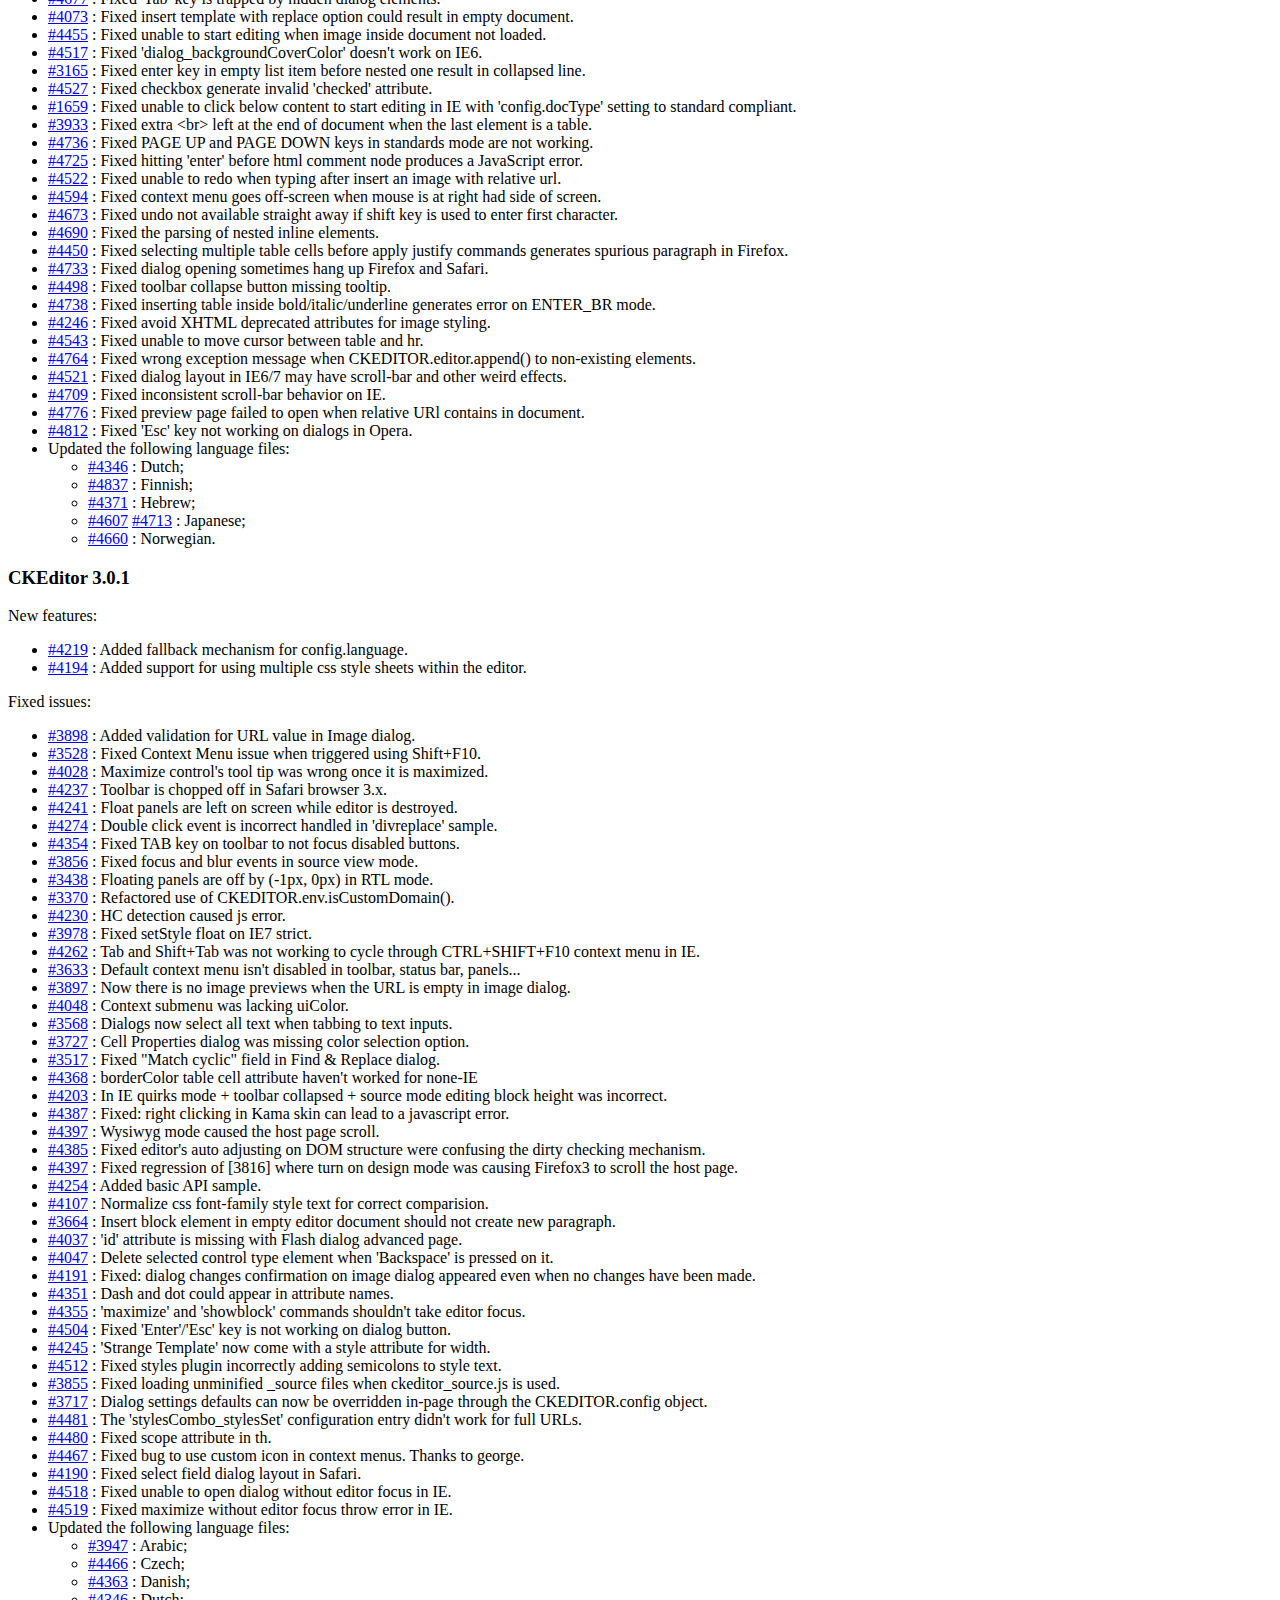
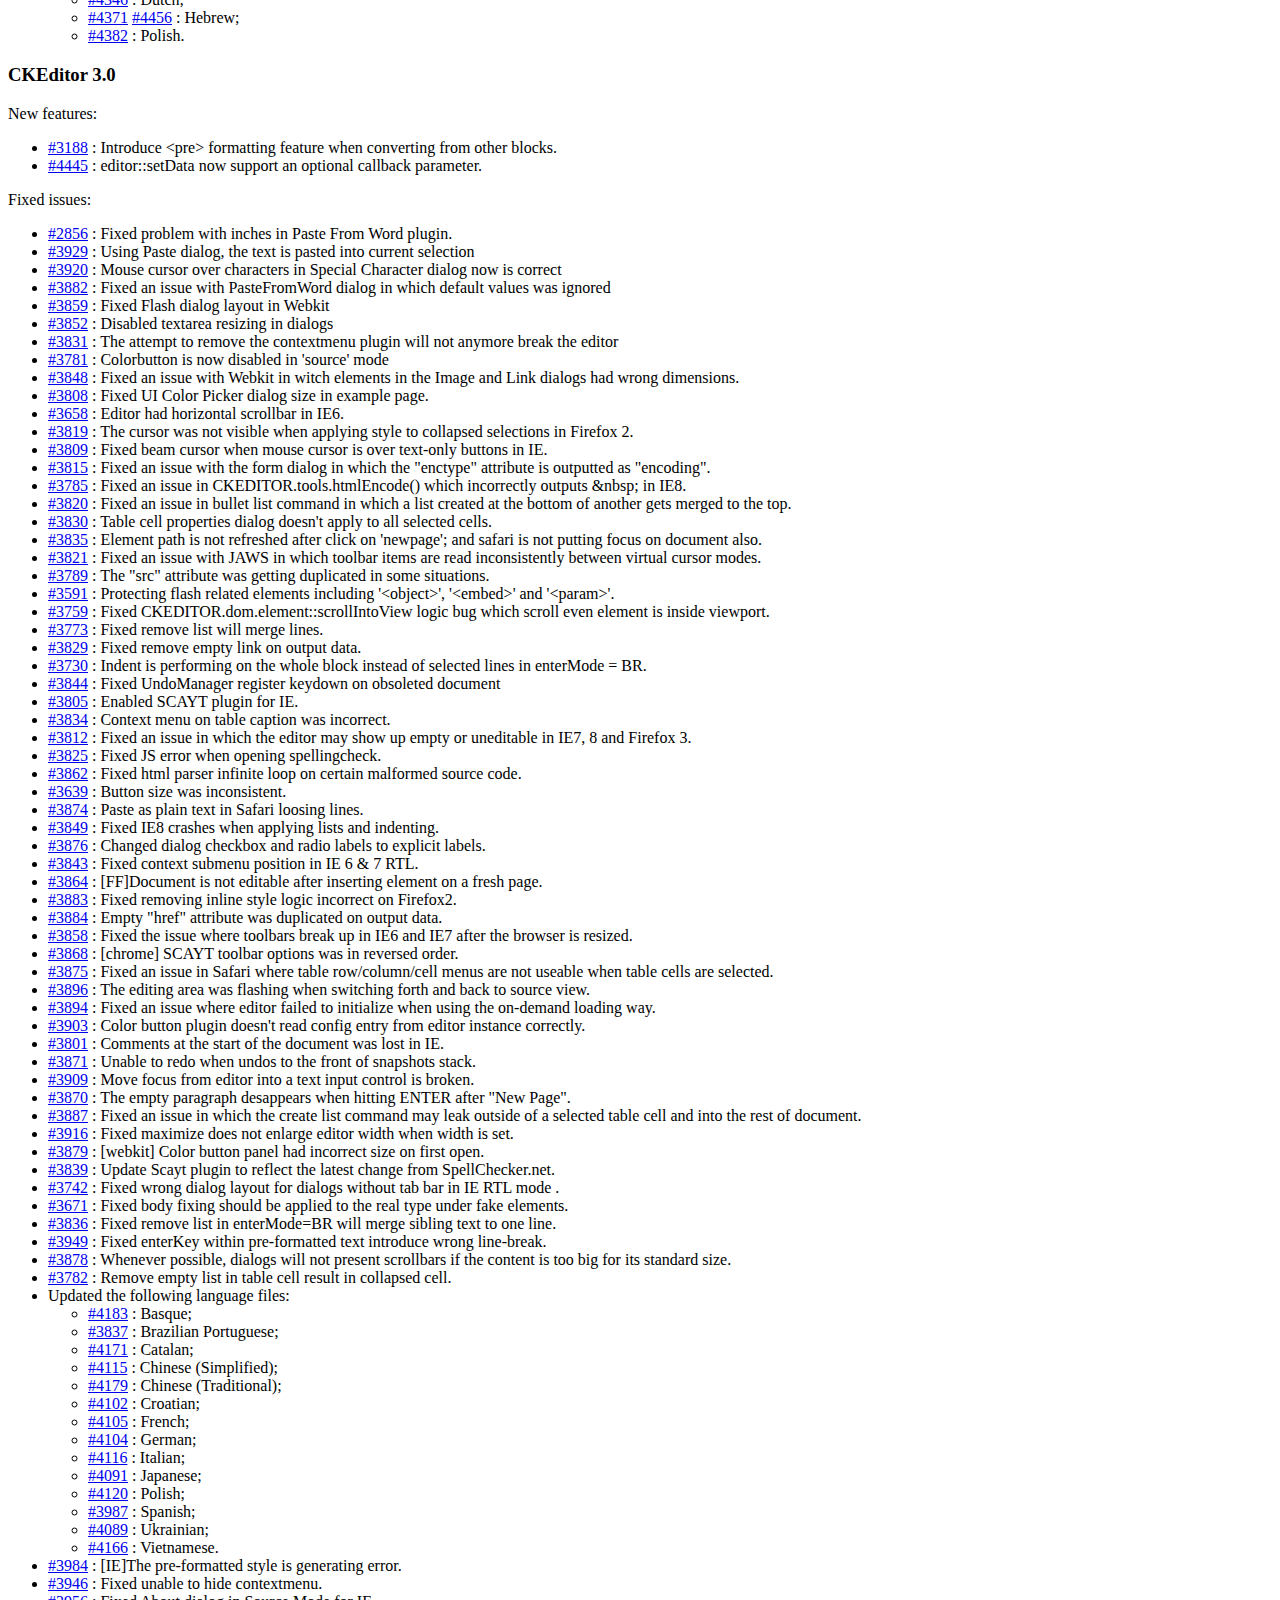
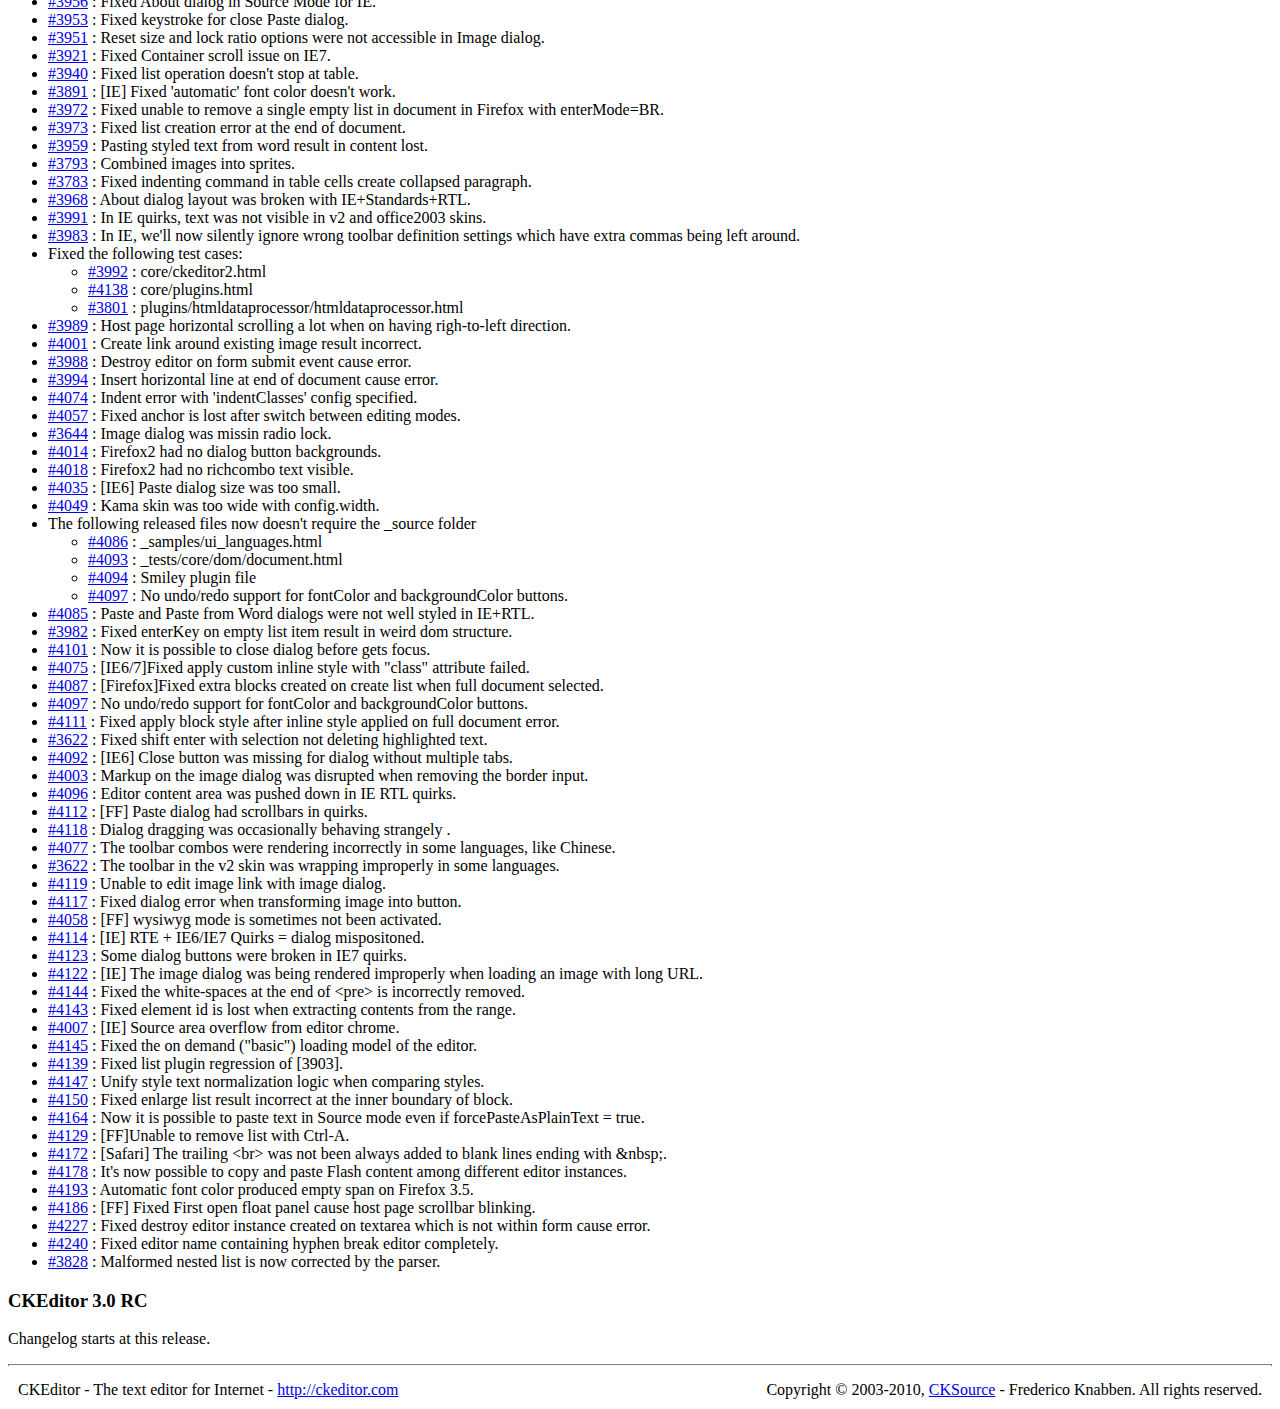
<file: ckeditor/CHANGES.html>
<!DOCTYPE html PUBLIC "-//W3C//DTD XHTML 1.0 Transitional//EN" "http://www.w3.org/TR/xhtml1/DTD/xhtml1-transitional.dtd">
<!--
Copyright (c) 2003-2010, CKSource - Frederico Knabben. All rights reserved.
For licensing, see LICENSE.html or http://ckeditor.com/license
-->
<html xmlns="http://www.w3.org/1999/xhtml">
<head>
	<title>Changelog - CKEditor</title>
	<meta http-equiv="content-type" content="text/html; charset=utf-8" />
	<style type="text/css">

#footer hr
{
	margin: 10px 0 15px 0;
	height: 1px;
	border: solid 1px gray;
	border-bottom: none;
}

#footer p
{
	margin: 0 10px 10px 10px;
	float: left;
}

#footer #copy
{
	float: right;
}

	</style>
</head>
<body>
	<h1>
		CKEditor Changelog
	</h1>
	<h3>
		CKEditor 3.1</h3>
	<p>
		New features:</p>
	<ul>
		<li><a href="http://dev.fckeditor.net/ticket/4067">#4067</a> : Introduced the full page editing support (from &lt;html&gt; to &lt;/html&gt;).</li>
		<li><a href="http://dev.fckeditor.net/ticket/4228">#4228</a> : Introduced the Shared Spaces feature.</li>
		<li><a href="http://dev.fckeditor.net/ticket/4379">#4379</a> : Introduced the new powerful pasting system and word cleanup procedure, including enhancements to the paste as plain text feature.</li>
		<li><a href="http://dev.fckeditor.net/ticket/2872">#2872</a> : Introduced the new native PHP API, the first standardized server side support.</li>
		<li><a href="http://dev.fckeditor.net/ticket/4210">#4210</a> : Added CKEditor plugin for jQuery.</li>
		<li><a href="http://dev.fckeditor.net/ticket/2885">#2885</a> : Added 'div' dialog and corresponding context menu options.</li>
		<li><a href="http://dev.fckeditor.net/ticket/4574">#4574</a> : Added the table merging tools and corresponding context menu options.</li>
		<li><a href="http://dev.fckeditor.net/ticket/4340">#4340</a> : Added the email protection option for link dialog.</li>
		<li><a href="http://dev.fckeditor.net/ticket/4463">#4463</a> : Added inline CSS support in all places where custom stylesheet could apply.</li>
		<li><a href="http://dev.fckeditor.net/ticket/3881">#3881</a> : Added color dialog for 'more color' option in color buttons.</li>
		<li><a href="http://dev.fckeditor.net/ticket/4341">#4341</a> : Added the 'showborder' plugin.</li>
		<li><a href="http://dev.fckeditor.net/ticket/4549">#4549</a> : Make the anti-cache query string configurable.</li>
		<li><a href="http://dev.fckeditor.net/ticket/4708">#4708</a> : Added the 'htmlEncodeOutput' config option.</li>
		<li><a href="http://dev.fckeditor.net/ticket/4342">#4342</a> : Introduced the bodyId and bodyClass settings to specify the id and class. to be used in the editing area at runtime.</li>
		<li><a href="http://dev.fckeditor.net/ticket/3401">#3401</a> : Introduced the baseHref setting so it's possible to set the URL to be used to resolve absolute and relative URLs in the contents.</li>
		<li><a href="http://dev.fckeditor.net/ticket/4729">#4729</a> : Added support to fake elements for comments.</li>
	</ul>
	<p>
		Fixed issues:</p>
	<ul>
		<li><a href="http://dev.fckeditor.net/ticket/4707">#4707</a> : Fixed invalid link is requested in image preview.</li>
		<li><a href="http://dev.fckeditor.net/ticket/4461">#4461</a> : Fixed toolbar separator line along side combo enlarging the toolbar height.</li>
		<li><a href="http://dev.fckeditor.net/ticket/4596">#4596</a> : Fixed image re-size lock buttons aren't accessible in high-contrast mode.</li>
		<li><a href="http://dev.fckeditor.net/ticket/4676">#4676</a> : Fixed editing tables using table properties dialog overwrites original style values.</li>
		<li><a href="http://dev.fckeditor.net/ticket/4714">#4714</a> : Fixed IE6 JavaScript error when editing flash by commit 'Flash' dialog.</li>
		<li><a href="http://dev.fckeditor.net/ticket/3905">#3905</a> : Fixed 'wysiwyg' mode causes unauthenticated content warnings over SSL in FF 3.5.</li>
		<li><a href="http://dev.fckeditor.net/ticket/4768">#4768</a> : Fixed open context menu in IE throws js error when focus is not inside document.</li>
		<li><a href="http://dev.fckeditor.net/ticket/4822">#4822</a> : Fixed applying 'Headers' to existing table does not work in IE.</li>
		<li><a href="http://dev.fckeditor.net/ticket/4855">#4855</a> : Fixed toolbar doesn't wrap well for 'v2' skin in all browsers.</li>
		<li><a href="http://dev.fckeditor.net/ticket/4882">#4882</a> : Fixed auto detect paste from MS-Word is not working for Safari.</li>
		<li><a href="http://dev.fckeditor.net/ticket/4882">#4882</a> : Fixed unexpected margin style left behind on content cleaning up from MS-Word.</li>
		<li><a href="http://dev.fckeditor.net/ticket/4896">#4896</a> : Fixed paste nested list from MS-Word with measurement units set to cm is broken.</li>
		<li><a href="http://dev.fckeditor.net/ticket/4899">#4899</a> : Fixed unable to undo pre-formatted style.</li>
		<li><a href="http://dev.fckeditor.net/ticket/4900">#4900</a> : Fixed ratio-lock inconsistent between browsers.</li>
		<li><a href="http://dev.fckeditor.net/ticket/4901">#4901</a> : Fixed unable to edit any link with popup window's features in Firefox.</li>
		<li><a href="http://dev.fckeditor.net/ticket/4904">#4904</a> : Fixed when paste happen from dialog, it always throw JavaScript error.</li>
		<li><a href="http://dev.fckeditor.net/ticket/4905">#4905</a> : Fixed paste plain text result incorrect when content from dialog.</li>
		<li><a href="http://dev.fckeditor.net/ticket/4889">#4889</a> : Fixed unable to undo 'New Page' command after typing inside editor.</li>
		<li><a href="http://dev.fckeditor.net/ticket/4892">#4892</a> : Fixed table alignment style is not properly represented by the wrapping div.</li>
		<li><a href="http://dev.fckeditor.net/ticket/4918">#4918</a> : Fixed switching mode when maximized is showing background page contents.</li>
	</ul>
	<h3>
		CKEditor 3.0.2</h3>
	<p>
		New features:</p>
	<ul>
		<li><a href="http://dev.fckeditor.net/ticket/4343">#4343</a> : Added the configuration option &#39;browserContextMenuOnCtrl&#39; so it&#39;s possible to enable the default browser context menu by holding the CTRL key.</li>
	</ul>
	<p>
		Fixed issues:</p>
	<ul>
		<li><a href="http://dev.fckeditor.net/ticket/4552">#4552</a> : Fixed float panel doesn't show up since editor instanced been destroyed once.</li>
		<li><a href="http://dev.fckeditor.net/ticket/3918">#3918</a> : Fixed fake object is editable with Image dialog.</li>
		<li><a href="http://dev.fckeditor.net/ticket/4053">#4053</a> : Fixed 'Form Properties' missing from context menu when selection collapsed inside form.</li>
		<li><a href="http://dev.fckeditor.net/ticket/4401">#4401</a> : Fixed customized by removing 'upload' tab page from 'Link dialog' cause JavaScript error.</li>
		<li><a href="http://dev.fckeditor.net/ticket/4477">#4477</a> : Adding missing tag names in object style elements.</li>
		<li><a href="http://dev.fckeditor.net/ticket/4567">#4567</a> : Fixed IE throw error when pressing BACKSPACE in source mode.</li>
		<li><a href="http://dev.fckeditor.net/ticket/4573">#4573</a> : Fixed 'IgnoreEmptyPargraph' config doesn't work with the config 'entities' is set to 'false'.</li>
		<li><a href="http://dev.fckeditor.net/ticket/4614">#4614</a> : Fixed attribute protection fails because of line-break.</li>
		<li><a href="http://dev.fckeditor.net/ticket/4546">#4546</a> : Fixed UIColor plugin doesn't work when editor id contains CSS selector preserved keywords.</li>
		<li><a href="http://dev.fckeditor.net/ticket/4609">#4609</a> : Fixed flash object is lost when loading data from outside editor.</li>
		<li><a href="http://dev.fckeditor.net/ticket/4625">#4625</a> : Fixed editor stays visible in a div with style 'visibility:hidden'.</li>
		<li><a href="http://dev.fckeditor.net/ticket/4621">#4621</a> : Fixed clicking below table caused an empty table been generated.</li>
		<li><a href="http://dev.fckeditor.net/ticket/3373">#3373</a> : Fixed empty context menu when there's no menu item at all.</li>
		<li><a href="http://dev.fckeditor.net/ticket/4473">#4473</a> : Fixed setting rules on the same element tag name throws error.</li>
		<li><a href="http://dev.fckeditor.net/ticket/4514">#4514</a> : Fixed press 'Back' button breaks wysiwyg editing mode is Firefox.</li>
		<li><a href="http://dev.fckeditor.net/ticket/4542">#4542</a> : Fixed unable to access buttons using tab key in Safari and Opera.</li>
		<li><a href="http://dev.fckeditor.net/ticket/4577">#4577</a> : Fixed relative link url is broken after opening 'Link' dialog.</li>
		<li><a href="http://dev.fckeditor.net/ticket/4597">#4597</a> : Fixed custom style with same attribute name but different attribute value doesn't work.</li>
		<li><a href="http://dev.fckeditor.net/ticket/4651">#4651</a> : Fixed 'Deleted' and 'Inserted' text style is not rendering in wysiwyg mode and is wrong is source mode.</li>
		<li><a href="http://dev.fckeditor.net/ticket/4654">#4654</a> : Fixed 'CKEDITOR.config.font_defaultLabel(fontSize_defaultLabel)' is not working.</li>
		<li><a href="http://dev.fckeditor.net/ticket/3950">#3950</a> : Fixed table column insertion incorrect when selecting empty cell area.</li>
		<li><a href="http://dev.fckeditor.net/ticket/3912">#3912</a> : Fixed UIColor not working in IE when page has more than 30+ editors.</li>
		<li><a href="http://dev.fckeditor.net/ticket/4031">#4031</a> : Fixed mouse cursor on toolbar combo has more than 3 shapes.</li>
		<li><a href="http://dev.fckeditor.net/ticket/4041">#4041</a> : Fixed open context menu on multiple cells to remove them result in only one removed.</li>
		<li><a href="http://dev.fckeditor.net/ticket/4185">#4185</a> : Fixed resize handler effect doesn't affect flash object on output.</li>
		<li><a href="http://dev.fckeditor.net/ticket/4196">#4196</a> : Fixed 'Remove Numbered/Bulleted List' on nested list doesn't work well on nested list.</li>
		<li><a href="http://dev.fckeditor.net/ticket/4200">#4200</a> : Fixed unable to insert 'password' type filed with attributes.</li>
		<li><a href="http://dev.fckeditor.net/ticket/4530">#4530</a> : Fixed context menu couldn't open in Opera.</li>
		<li><a href="http://dev.fckeditor.net/ticket/4536">#4536</a> : Fixed keyboard navigation doesn't work at all in IE quirks mode.</li>
		<li><a href="http://dev.fckeditor.net/ticket/4584">#4584</a> : Fixed updated link Target field is not updating when updating to certain values.</li>
		<li><a href="http://dev.fckeditor.net/ticket/4603">#4603</a> : Fixed unable to disable submenu items in contextmenu.</li>
		<li><a href="http://dev.fckeditor.net/ticket/4672">#4672</a> : Fixed unable to redo the insertion of horizontal line.</li>
		<li><a href="http://dev.fckeditor.net/ticket/4677">#4677</a> : Fixed 'Tab' key is trapped by hidden dialog elements.</li>
		<li><a href="http://dev.fckeditor.net/ticket/4073">#4073</a> : Fixed insert template with replace option could result in empty document.</li>
		<li><a href="http://dev.fckeditor.net/ticket/4455">#4455</a> : Fixed unable to start editing when image inside document not loaded.</li>
		<li><a href="http://dev.fckeditor.net/ticket/4517">#4517</a> : Fixed 'dialog_backgroundCoverColor' doesn't work on IE6.</li>
		<li><a href="http://dev.fckeditor.net/ticket/3165">#3165</a> : Fixed enter key in empty list item before nested one result in collapsed line.</li>
		<li><a href="http://dev.fckeditor.net/ticket/4527">#4527</a> : Fixed checkbox generate invalid 'checked' attribute.</li>
		<li><a href="http://dev.fckeditor.net/ticket/1659">#1659</a> : Fixed unable to click below content to start editing in IE with 'config.docType' setting to standard compliant.</li>
		<li><a href="http://dev.fckeditor.net/ticket/3933">#3933</a> : Fixed extra &lt;br&gt; left at the end of document when the last element is a table.</li>
		<li><a href="http://dev.fckeditor.net/ticket/4736">#4736</a> : Fixed PAGE UP and PAGE DOWN keys in standards mode are not working.</li>
		<li><a href="http://dev.fckeditor.net/ticket/4725">#4725</a> : Fixed hitting 'enter' before html comment node produces a JavaScript error.</li>
		<li><a href="http://dev.fckeditor.net/ticket/4522">#4522</a> : Fixed unable to redo when typing after insert an image with relative url.</li>
		<li><a href="http://dev.fckeditor.net/ticket/4594">#4594</a> : Fixed context menu goes off-screen when mouse is at right had side of screen.</li>
		<li><a href="http://dev.fckeditor.net/ticket/4673">#4673</a> : Fixed undo not available straight away if shift key is used to enter first character.</li>
		<li><a href="http://dev.fckeditor.net/ticket/4690">#4690</a> : Fixed the parsing of nested inline elements.</li>
		<li><a href="http://dev.fckeditor.net/ticket/4450">#4450</a> : Fixed selecting multiple table cells before apply justify commands generates spurious paragraph in Firefox.</li>
		<li><a href="http://dev.fckeditor.net/ticket/4733">#4733</a> : Fixed dialog opening sometimes hang up Firefox and Safari.</li>
		<li><a href="http://dev.fckeditor.net/ticket/4498">#4498</a> : Fixed toolbar collapse button missing tooltip.</li>
		<li><a href="http://dev.fckeditor.net/ticket/4738">#4738</a> : Fixed inserting table inside bold/italic/underline generates error on ENTER_BR mode.</li>
		<li><a href="http://dev.fckeditor.net/ticket/4246">#4246</a> : Fixed avoid XHTML deprecated attributes for image styling.</li>
		<li><a href="http://dev.fckeditor.net/ticket/4543">#4543</a> : Fixed unable to move cursor between table and hr.</li>
		<li><a href="http://dev.fckeditor.net/ticket/4764">#4764</a> : Fixed wrong exception message when CKEDITOR.editor.append() to non-existing elements.</li>
		<li><a href="http://dev.fckeditor.net/ticket/4521">#4521</a> : Fixed dialog layout in IE6/7 may have scroll-bar and other weird effects.</li>
		<li><a href="http://dev.fckeditor.net/ticket/4709">#4709</a> : Fixed inconsistent scroll-bar behavior on IE.</li>
		<li><a href="http://dev.fckeditor.net/ticket/4776">#4776</a> : Fixed preview page failed to open when relative URl contains in document.</li>
		<li><a href="http://dev.fckeditor.net/ticket/4812">#4812</a> : Fixed 'Esc' key not working on dialogs in Opera.</li>
		<li>Updated the following language files:<ul>
			<li><a href="http://dev.fckeditor.net/ticket/4346">#4346</a> : Dutch;</li>
			<li><a href="http://dev.fckeditor.net/ticket/4837">#4837</a> : Finnish;</li>
			<li><a href="http://dev.fckeditor.net/ticket/4371">#4371</a> : Hebrew;</li>
			<li><a href="http://dev.fckeditor.net/ticket/4371">#4607</a> <a href="http://dev.fckeditor.net/ticket/4713">#4713</a> : Japanese;</li>
			<li><a href="http://dev.fckeditor.net/ticket/4660">#4660</a> : Norwegian.</li>
		</ul></li>
	</ul>
	<h3>
		CKEditor 3.0.1</h3>
	<p>
		New features:</p>
	<ul>
		<li><a href="http://dev.fckeditor.net/ticket/4219">#4219</a> : Added fallback mechanism for config.language.</li>
		<li><a href="http://dev.fckeditor.net/ticket/4194">#4194</a> : Added support for using multiple css style sheets within the editor.</li>
	</ul>
	<p>
		Fixed issues:</p>
	<ul>
		<li><a href="http://dev.fckeditor.net/ticket/3898">#3898</a> : Added validation for URL value in Image dialog.</li>
		<li><a href="http://dev.fckeditor.net/ticket/3528">#3528</a> : Fixed Context Menu issue when triggered using Shift+F10.</li>
		<li><a href="http://dev.fckeditor.net/ticket/4028">#4028</a> : Maximize control's tool tip was wrong once it is maximized.</li>
		<li><a href="http://dev.fckeditor.net/ticket/4237">#4237</a> : Toolbar is chopped off in Safari browser 3.x.</li>
		<li><a href="http://dev.fckeditor.net/ticket/4241">#4241</a> : Float panels are left on screen while editor is destroyed.</li>
		<li><a href="http://dev.fckeditor.net/ticket/4274">#4274</a> : Double click event is incorrect handled in 'divreplace' sample.</li>
		<li><a href="http://dev.fckeditor.net/ticket/4354">#4354</a> : Fixed TAB key on toolbar to not focus disabled buttons.</li>
		<li><a href="http://dev.fckeditor.net/ticket/3856">#3856</a> : Fixed focus and blur events in source view mode.</li>
		<li><a href="http://dev.fckeditor.net/ticket/3438">#3438</a> : Floating panels are off by (-1px, 0px) in RTL mode.</li>
		<li><a href="http://dev.fckeditor.net/ticket/3370">#3370</a> : Refactored use of CKEDITOR.env.isCustomDomain().</li>
		<li><a href="http://dev.fckeditor.net/ticket/4230">#4230</a> : HC detection caused js error.</li>
		<li><a href="http://dev.fckeditor.net/ticket/3978">#3978</a> : Fixed setStyle float on IE7 strict.</li>
		<li><a href="http://dev.fckeditor.net/ticket/4262">#4262</a> : Tab and Shift+Tab was not working to cycle through CTRL+SHIFT+F10 context menu in IE.</li>
		<li><a href="http://dev.fckeditor.net/ticket/3633">#3633</a> : Default context menu isn't disabled in toolbar, status bar, panels...</li>
		<li><a href="http://dev.fckeditor.net/ticket/3897">#3897</a> : Now there is no image previews when the URL is empty in image dialog.</li>
		<li><a href="http://dev.fckeditor.net/ticket/4048">#4048</a> : Context submenu was lacking uiColor.</li>
		<li><a href="http://dev.fckeditor.net/ticket/3568">#3568</a> : Dialogs now select all text when tabbing to text inputs.</li>
		<li><a href="http://dev.fckeditor.net/ticket/3727">#3727</a> : Cell Properties dialog was missing color selection option.</li>
		<li><a href="http://dev.fckeditor.net/ticket/3517">#3517</a> : Fixed "Match cyclic" field in Find & Replace dialog.</li>
		<li><a href="http://dev.fckeditor.net/ticket/4368">#4368</a> : borderColor table cell attribute haven't worked for none-IE</li>
		<li><a href="http://dev.fckeditor.net/ticket/4203">#4203</a> : In IE quirks mode + toolbar collapsed + source mode editing block height was incorrect.</li>
		<li><a href="http://dev.fckeditor.net/ticket/4387">#4387</a> : Fixed: right clicking in Kama skin can lead to a javascript error.</li>
		<li><a href="http://dev.fckeditor.net/ticket/4397">#4397</a> : Wysiwyg mode caused the host page scroll.</li>
		<li><a href="http://dev.fckeditor.net/ticket/4385">#4385</a> : Fixed editor's auto adjusting on DOM structure were confusing the dirty checking mechanism.</li>
		<li><a href="http://dev.fckeditor.net/ticket/4397">#4397</a> : Fixed regression of [3816] where turn on design mode was causing Firefox3 to scroll the host page.</li>
		<li><a href="http://dev.fckeditor.net/ticket/4254">#4254</a> : Added basic API sample.</li>
		<li><a href="http://dev.fckeditor.net/ticket/4107">#4107</a> : Normalize css font-family style text for correct comparision.</li>
		<li><a href="http://dev.fckeditor.net/ticket/3664">#3664</a> : Insert block element in empty editor document should not create new paragraph.</li>
		<li><a href="http://dev.fckeditor.net/ticket/4037">#4037</a> : 'id' attribute is missing with Flash dialog advanced page.</li>
		<li><a href="http://dev.fckeditor.net/ticket/4047">#4047</a> : Delete selected control type element when 'Backspace' is pressed on it.</li>
		<li><a href="http://dev.fckeditor.net/ticket/4191">#4191</a> : Fixed: dialog changes confirmation on image dialog appeared even when no changes have been made.</li>
		<li><a href="http://dev.fckeditor.net/ticket/4351">#4351</a> : Dash and dot could appear in attribute names.</li>
		<li><a href="http://dev.fckeditor.net/ticket/4355">#4355</a> : 'maximize' and 'showblock' commands shouldn't take editor focus.</li>
		<li><a href="http://dev.fckeditor.net/ticket/4504">#4504</a> : Fixed 'Enter'/'Esc' key is not working on dialog button.</li>
		<li><a href="http://dev.fckeditor.net/ticket/4245">#4245</a> : 'Strange Template' now come with a style attribute for width.</li>
		<li><a href="http://dev.fckeditor.net/ticket/4512">#4512</a> : Fixed styles plugin incorrectly adding semicolons to style text.</li>
		<li><a href="http://dev.fckeditor.net/ticket/3855">#3855</a> : Fixed loading unminified _source files when ckeditor_source.js is used.</li>
		<li><a href="http://dev.fckeditor.net/ticket/3717">#3717</a> : Dialog settings defaults can now be overridden in-page through the CKEDITOR.config object.</li>
		<li><a href="http://dev.fckeditor.net/ticket/4481">#4481</a> : The 'stylesCombo_stylesSet' configuration entry didn't work for full URLs.</li>
		<li><a href="http://dev.fckeditor.net/ticket/4480">#4480</a> : Fixed scope attribute in th.</li>
		<li><a href="http://dev.fckeditor.net/ticket/4467">#4467</a> : Fixed bug to use custom icon in context menus. Thanks to george.</li>
		<li><a href="http://dev.fckeditor.net/ticket/4190">#4190</a> : Fixed select field dialog layout in Safari.</li>
		<li><a href="http://dev.fckeditor.net/ticket/4518">#4518</a> : Fixed unable to open dialog without editor focus in IE.</li>
		<li><a href="http://dev.fckeditor.net/ticket/4519">#4519</a> : Fixed maximize without editor focus throw error in IE.</li>
		<li>Updated the following language files:<ul>
			<li><a href="http://dev.fckeditor.net/ticket/3947">#3947</a> : Arabic;</li>
			<li><a href="http://dev.fckeditor.net/ticket/4466">#4466</a> : Czech;</li>
			<li><a href="http://dev.fckeditor.net/ticket/4363">#4363</a> : Danish;</li>
			<li><a href="http://dev.fckeditor.net/ticket/4346">#4346</a> : Dutch;</li>
			<li><a href="http://dev.fckeditor.net/ticket/4371">#4371</a> <a href="http://dev.fckeditor.net/ticket/4456">#4456</a> : Hebrew;</li>
			<li><a href="http://dev.fckeditor.net/ticket/4382">#4382</a> : Polish.</li>
		</ul></li>
	</ul>
	<h3>
		CKEditor 3.0</h3>
	<p>
		New features:</p>
	<ul>
	<li><a href="http://dev.fckeditor.net/ticket/3188">#3188</a> : Introduce
		&lt;pre&gt; formatting feature when converting from other blocks.</li>
	<li><a href="http://dev.fckeditor.net/ticket/4445">#4445</a> : editor::setData now support an optional callback parameter.</li>
	</ul>
	<p>
		Fixed issues:</p>
	<ul>
		<li><a href="http://dev.fckeditor.net/ticket/2856">#2856</a> : Fixed problem with inches in Paste From Word plugin.</li>
		<li><a href="http://dev.fckeditor.net/ticket/3929">#3929</a> : Using Paste dialog,
			the text is pasted into current selection</li>
		<li><a href="http://dev.fckeditor.net/ticket/3920">#3920</a> : Mouse cursor over characters in
			Special Character dialog now is correct</li>
		<li><a href="http://dev.fckeditor.net/ticket/3882">#3882</a> : Fixed an issue
			with PasteFromWord dialog in which default values was ignored</li>
		<li><a href="http://dev.fckeditor.net/ticket/3859">#3859</a> : Fixed Flash dialog layout in Webkit</li>
		<li><a href="http://dev.fckeditor.net/ticket/3852">#3852</a> : Disabled textarea resizing in dialogs</li>
		<li><a href="http://dev.fckeditor.net/ticket/3831">#3831</a> : The attempt to remove the contextmenu plugin
			will not anymore break the editor</li>
		<li><a href="http://dev.fckeditor.net/ticket/3781">#3781</a> : Colorbutton is now disabled in 'source' mode</li>
		<li><a href="http://dev.fckeditor.net/ticket/3848">#3848</a> : Fixed an issue with Webkit in witch
			elements in the Image and Link dialogs had wrong dimensions.</li>
		<li><a href="http://dev.fckeditor.net/ticket/3808">#3808</a> : Fixed UI Color Picker dialog size in example page.</li>
		<li><a href="http://dev.fckeditor.net/ticket/3658">#3658</a> : Editor had horizontal scrollbar in IE6.</li>
		<li><a href="http://dev.fckeditor.net/ticket/3819">#3819</a> : The cursor was not visible
			when applying style to collapsed selections in Firefox 2.</li>
		<li><a href="http://dev.fckeditor.net/ticket/3809">#3809</a> : Fixed beam cursor
			when mouse cursor is over text-only buttons in IE.</li>
		<li><a href="http://dev.fckeditor.net/ticket/3815">#3815</a> : Fixed an issue
			with the form dialog in which the "enctype" attribute is outputted as "encoding".</li>
		<li><a href="http://dev.fckeditor.net/ticket/3785">#3785</a> : Fixed an issue
			in CKEDITOR.tools.htmlEncode() which incorrectly outputs &amp;nbsp; in IE8.</li>
		<li><a href="http://dev.fckeditor.net/ticket/3820">#3820</a> : Fixed an issue in
			bullet list command in which a list created at the bottom of another gets merged to the top.
			</li>
		<li><a href="http://dev.fckeditor.net/ticket/3830">#3830</a> : Table cell properties dialog
			doesn't apply to all selected cells.</li>
		<li><a href="http://dev.fckeditor.net/ticket/3835">#3835</a> : Element path is not refreshed
			after click on 'newpage'; and safari is not putting focus on document also.
			</li>
		<li><a href="http://dev.fckeditor.net/ticket/3821">#3821</a> : Fixed an issue with JAWS in which
			toolbar items are read inconsistently between virtual cursor modes.</li>
		<li><a href="http://dev.fckeditor.net/ticket/3789">#3789</a> : The &quot;src&quot; attribute
			was getting duplicated in some situations.</li>
		<li><a href="http://dev.fckeditor.net/ticket/3591">#3591</a> : Protecting flash related elements
			including '&lt;object&gt;', '&lt;embed&gt;' and '&lt;param&gt;'.
			</li>
		<li><a href="http://dev.fckeditor.net/ticket/3759">#3759</a> : Fixed CKEDITOR.dom.element::scrollIntoView
			logic bug which scroll even element is inside viewport.
			</li>
		<li><a href="http://dev.fckeditor.net/ticket/3773">#3773</a> : Fixed remove list will merge lines.
			</li>
		<li><a href="http://dev.fckeditor.net/ticket/3829">#3829</a> : Fixed remove empty link on output data.</li>
		<li><a href="http://dev.fckeditor.net/ticket/3730">#3730</a> : Indent is performing on the whole
			block instead of selected lines in enterMode = BR.</li>
		<li><a href="http://dev.fckeditor.net/ticket/3844">#3844</a> : Fixed UndoManager register keydown on obsoleted document</li>
		<li><a href="http://dev.fckeditor.net/ticket/3805">#3805</a> : Enabled SCAYT plugin for IE.</li>
		<li><a href="http://dev.fckeditor.net/ticket/3834">#3834</a> : Context menu on table caption was incorrect.</li>
		<li><a href="http://dev.fckeditor.net/ticket/3812">#3812</a> : Fixed an issue in which the editor
			may show up empty or uneditable in IE7, 8 and Firefox 3.</li>
		<li><a href="http://dev.fckeditor.net/ticket/3825">#3825</a> : Fixed JS error when opening spellingcheck.</li>
		<li><a href="http://dev.fckeditor.net/ticket/3862">#3862</a> : Fixed html parser infinite loop on certain malformed
			source code.</li>
		<li><a href="http://dev.fckeditor.net/ticket/3639">#3639</a> : Button size was inconsistent.</li>
		<li><a href="http://dev.fckeditor.net/ticket/3874">#3874</a> : Paste as plain text in Safari loosing lines.</li>
		<li><a href="http://dev.fckeditor.net/ticket/3849">#3849</a> : Fixed IE8 crashes when applying lists and indenting.</li>
		<li><a href="http://dev.fckeditor.net/ticket/3876">#3876</a> : Changed dialog checkbox and radio labels to explicit labels.</li>
		<li><a href="http://dev.fckeditor.net/ticket/3843">#3843</a> : Fixed context submenu position in IE 6 & 7 RTL.</li>
		<li><a href="http://dev.fckeditor.net/ticket/3864">#3864</a> : [FF]Document is not editable after inserting element on a fresh page.</li>
		<li><a href="http://dev.fckeditor.net/ticket/3883">#3883</a> : Fixed removing inline style logic incorrect on Firefox2.</li>
		<li><a href="http://dev.fckeditor.net/ticket/3884">#3884</a> : Empty "href" attribute was duplicated on output data.</li>
		<li><a href="http://dev.fckeditor.net/ticket/3858">#3858</a> : Fixed the issue where toolbars
			break up in IE6 and IE7 after the browser is resized.</li>
		<li><a href="http://dev.fckeditor.net/ticket/3868">#3868</a> : [chrome] SCAYT toolbar options was in reversed order.</li>
		<li><a href="http://dev.fckeditor.net/ticket/3875">#3875</a> : Fixed an issue in Safari where
			table row/column/cell menus are not useable when table cells are selected.</li>
		<li><a href="http://dev.fckeditor.net/ticket/3896">#3896</a> : The editing area was
			flashing when switching forth and back to source view.</li>
		<li><a href="http://dev.fckeditor.net/ticket/3894">#3894</a> : Fixed an issue where editor failed to initialize when using the on-demand loading way.</li>
		<li><a href="http://dev.fckeditor.net/ticket/3903">#3903</a> : Color button plugin doesn't read config entry from editor instance correctly.</li>
		<li><a href="http://dev.fckeditor.net/ticket/3801">#3801</a> : Comments at the start of the document was lost in IE.</li>
		<li><a href="http://dev.fckeditor.net/ticket/3871">#3871</a> : Unable to redo when undos to the front of snapshots stack.</li>
		<li><a href="http://dev.fckeditor.net/ticket/3909">#3909</a> : Move focus from editor into a text input control is broken.</li>
		<li><a href="http://dev.fckeditor.net/ticket/3870">#3870</a> : The empty paragraph
			desappears when hitting ENTER after &quot;New Page&quot;.</li>
 		<li><a href="http://dev.fckeditor.net/ticket/3887">#3887</a> : Fixed an issue in which the create
 			list command may leak outside of a selected table cell and into the rest of document.</li>
 		<li><a href="http://dev.fckeditor.net/ticket/3916">#3916</a> : Fixed maximize does not enlarge editor width when width is set.</li>
		<li><a href="http://dev.fckeditor.net/ticket/3879">#3879</a> : [webkit] Color button panel had incorrect size on first open.</li>
		<li><a href="http://dev.fckeditor.net/ticket/3839">#3839</a> : Update Scayt plugin to reflect the latest change from SpellChecker.net.</li>
		<li><a href="http://dev.fckeditor.net/ticket/3742">#3742</a> : Fixed wrong dialog layout for dialogs without tab bar in IE RTL mode .</li>
		<li><a href="http://dev.fckeditor.net/ticket/3671">#3671</a> : Fixed body fixing should be applied to the real type under fake elements.</li>
		<li><a href="http://dev.fckeditor.net/ticket/3836">#3836</a> : Fixed remove list in enterMode=BR will merge sibling text to one line.</li>
		<li><a href="http://dev.fckeditor.net/ticket/3949">#3949</a> : Fixed enterKey within pre-formatted text introduce wrong line-break.</li>
		<li><a href="http://dev.fckeditor.net/ticket/3878">#3878</a> : Whenever possible,
		dialogs will not present scrollbars if the content is too big for its standard
		size.</li>
		<li><a href="http://dev.fckeditor.net/ticket/3782">#3782</a> : Remove empty list in table cell result in collapsed cell.</li>
		<li>Updated the following language files:<ul>
			<li><a href="http://dev.fckeditor.net/ticket/4183">#4183</a> : Basque;</li>
			<li><a href="http://dev.fckeditor.net/ticket/3837">#3837</a> : Brazilian Portuguese;</li>
			<li><a href="http://dev.fckeditor.net/ticket/4171">#4171</a> : Catalan;</li>
			<li><a href="http://dev.fckeditor.net/ticket/4115">#4115</a> : Chinese (Simplified);</li>
			<li><a href="http://dev.fckeditor.net/ticket/4179">#4179</a> : Chinese (Traditional);</li>
			<li><a href="http://dev.fckeditor.net/ticket/4102">#4102</a> : Croatian;</li>
			<li><a href="http://dev.fckeditor.net/ticket/4105">#4105</a> : French;</li>
			<li><a href="http://dev.fckeditor.net/ticket/4104">#4104</a> : German;</li>
			<li><a href="http://dev.fckeditor.net/ticket/4116">#4116</a> : Italian;</li>
			<li><a href="http://dev.fckeditor.net/ticket/4091">#4091</a> : Japanese;</li>
			<li><a href="http://dev.fckeditor.net/ticket/4120">#4120</a> : Polish;</li>
			<li><a href="http://dev.fckeditor.net/ticket/3987">#3987</a> : Spanish;</li>
			<li><a href="http://dev.fckeditor.net/ticket/4089">#4089</a> : Ukrainian;</li>
			<li><a href="http://dev.fckeditor.net/ticket/4166">#4166</a> : Vietnamese.</li>
		</ul></li>
		<li><a href="http://dev.fckeditor.net/ticket/3984">#3984</a> : [IE]The pre-formatted style is generating error.</li>
		<li><a href="http://dev.fckeditor.net/ticket/3946">#3946</a> : Fixed unable to hide contextmenu.</li>
		<li><a href="http://dev.fckeditor.net/ticket/3956">#3956</a> : Fixed About dialog in Source Mode for IE.</li>
		<li><a href="http://dev.fckeditor.net/ticket/3953">#3953</a> : Fixed keystroke for close Paste dialog.</li>
		<li><a href="http://dev.fckeditor.net/ticket/3951">#3951</a> : Reset size and lock ratio options were not accessible in Image dialog.</li>
		<li><a href="http://dev.fckeditor.net/ticket/3921">#3921</a> : Fixed Container scroll issue on IE7.</li>
		<li><a href="http://dev.fckeditor.net/ticket/3940">#3940</a> : Fixed list operation doesn't stop at table.</li>
		<li><a href="http://dev.fckeditor.net/ticket/3891">#3891</a> : [IE] Fixed 'automatic' font color doesn't work.</li>
		<li><a href="http://dev.fckeditor.net/ticket/3972">#3972</a> : Fixed unable to remove a single empty list in document in Firefox with enterMode=BR.</li>
		<li><a href="http://dev.fckeditor.net/ticket/3973">#3973</a> : Fixed list creation error at the end of document.</li>
		<li><a href="http://dev.fckeditor.net/ticket/3959">#3959</a> : Pasting styled text from word result in content lost.</li>
		<li><a href="http://dev.fckeditor.net/ticket/3793">#3793</a> : Combined images into sprites.</li>
		<li><a href="http://dev.fckeditor.net/ticket/3783">#3783</a> : Fixed indenting command in table cells create collapsed paragraph.</li>
		<li><a href="http://dev.fckeditor.net/ticket/3968">#3968</a> : About dialog layout was broken with IE+Standards+RTL.</li>
		<li><a href="http://dev.fckeditor.net/ticket/3991">#3991</a> : In IE quirks, text was not visible in v2 and office2003 skins.</li>
		<li><a href="http://dev.fckeditor.net/ticket/3983">#3983</a> : In IE, we&#39;ll now
			silently ignore wrong toolbar definition settings which have extra commas being
			left around.</li>
		<li>Fixed the following test cases:<ul>
			<li><a href="http://dev.fckeditor.net/ticket/3992">#3992</a> : core/ckeditor2.html</li>
			<li><a href="http://dev.fckeditor.net/ticket/4138">#4138</a> : core/plugins.html</li>
			<li><a href="http://dev.fckeditor.net/ticket/3801">#3801</a> : plugins/htmldataprocessor/htmldataprocessor.html</li>
		</ul></li>
		<li><a href="http://dev.fckeditor.net/ticket/3989">#3989</a> : Host page horizontal scrolling a lot when on having righ-to-left direction.</li>
		<li><a href="http://dev.fckeditor.net/ticket/4001">#4001</a> : Create link around existing image result incorrect.</li>
		<li><a href="http://dev.fckeditor.net/ticket/3988">#3988</a> : Destroy editor on form submit event cause error.</li>
		<li><a href="http://dev.fckeditor.net/ticket/3994">#3994</a> : Insert horizontal line at end of document cause error.</li>
		<li><a href="http://dev.fckeditor.net/ticket/4074">#4074</a> : Indent error with 'indentClasses' config specified.</li>
		<li><a href="http://dev.fckeditor.net/ticket/4057">#4057</a> : Fixed anchor is lost after switch between editing modes.</li>
		<li><a href="http://dev.fckeditor.net/ticket/3644">#3644</a> : Image dialog was missin radio lock.</li>
		<li><a href="http://dev.fckeditor.net/ticket/4014">#4014</a> : Firefox2 had no dialog button backgrounds.</li>
		<li><a href="http://dev.fckeditor.net/ticket/4018">#4018</a> : Firefox2 had no richcombo text visible.</li>
		<li><a href="http://dev.fckeditor.net/ticket/4035">#4035</a> : [IE6] Paste dialog size was too small.</li>
		<li><a href="http://dev.fckeditor.net/ticket/4049">#4049</a> : Kama skin was too wide with config.width.</li>
		<li>The following released files now doesn't require the _source folder<ul>
			<li><a href="http://dev.fckeditor.net/ticket/4086">#4086</a> : _samples/ui_languages.html</li>
			<li><a href="http://dev.fckeditor.net/ticket/4093">#4093</a> : _tests/core/dom/document.html</li>
			<li><a href="http://dev.fckeditor.net/ticket/4094">#4094</a> : Smiley plugin file</li>
			<li><a href="http://dev.fckeditor.net/ticket/4097">#4097</a> : No undo/redo support for fontColor and backgroundColor buttons.</li>
		</ul></li>
		<li><a href="http://dev.fckeditor.net/ticket/4085">#4085</a> : Paste and Paste from Word dialogs were not well styled in IE+RTL.</li>
		<li><a href="http://dev.fckeditor.net/ticket/3982">#3982</a> : Fixed enterKey on empty list item result in weird dom structure.</li>
		<li><a href="http://dev.fckeditor.net/ticket/4101">#4101</a> : Now it is possible to close dialog before gets focus.</li>
		<li><a href="http://dev.fckeditor.net/ticket/4075">#4075</a> : [IE6/7]Fixed apply custom inline style with "class" attribute failed.</li>
		<li><a href="http://dev.fckeditor.net/ticket/4087">#4087</a> : [Firefox]Fixed extra blocks created on create list when full document selected.</li>
		<li><a href="http://dev.fckeditor.net/ticket/4097">#4097</a> : No undo/redo support for fontColor and backgroundColor buttons.</li>
		<li><a href="http://dev.fckeditor.net/ticket/4111">#4111</a> : Fixed apply block style after inline style applied on full document error.</li>
		<li><a href="http://dev.fckeditor.net/ticket/3622">#3622</a> : Fixed shift enter with selection not deleting highlighted text.</li>
		<li><a href="http://dev.fckeditor.net/ticket/4092">#4092</a> : [IE6] Close button was missing for dialog without multiple tabs.</li>
		<li><a href="http://dev.fckeditor.net/ticket/4003">#4003</a> : Markup on the image dialog was disrupted when removing the border input.</li>
		<li><a href="http://dev.fckeditor.net/ticket/4096">#4096</a> : Editor content area was pushed down in IE RTL quirks.</li>
		<li><a href="http://dev.fckeditor.net/ticket/4112">#4112</a> : [FF] Paste dialog had scrollbars in quirks.</li>
		<li><a href="http://dev.fckeditor.net/ticket/4118">#4118</a> : Dialog dragging was
			occasionally behaving strangely .</li>
		<li><a href="http://dev.fckeditor.net/ticket/4077">#4077</a> : The toolbar combos
			were rendering incorrectly in some languages, like Chinese.</li>
		<li><a href="http://dev.fckeditor.net/ticket/3622">#3622</a> : The toolbar in the v2
			skin was wrapping improperly in some languages.</li>
		<li><a href="http://dev.fckeditor.net/ticket/4119">#4119</a> : Unable to edit image link with image dialog.</li>
		<li><a href="http://dev.fckeditor.net/ticket/4117">#4117</a> : Fixed dialog error when transforming image into button.</li>
		<li><a href="http://dev.fckeditor.net/ticket/4058">#4058</a> : [FF] wysiwyg mode is sometimes not been activated.</li>
		<li><a href="http://dev.fckeditor.net/ticket/4114">#4114</a> : [IE] RTE + IE6/IE7 Quirks = dialog mispositoned.</li>
		<li><a href="http://dev.fckeditor.net/ticket/4123">#4123</a> : Some dialog buttons were broken in IE7 quirks.</li>
		<li><a href="http://dev.fckeditor.net/ticket/4122">#4122</a> : [IE] The image dialog
			was being rendered improperly when loading an image with long URL.</li>
		<li><a href="http://dev.fckeditor.net/ticket/4144">#4144</a> : Fixed the white-spaces at the end of &lt;pre&gt; is incorrectly removed.</li>
		<li><a href="http://dev.fckeditor.net/ticket/4143">#4143</a> : Fixed element id is lost when extracting contents from the range.</li>
		<li><a href="http://dev.fckeditor.net/ticket/4007">#4007</a> : [IE] Source area overflow from editor chrome.</li>
		<li><a href="http://dev.fckeditor.net/ticket/4145">#4145</a> : Fixed the on demand
			(&quot;basic&quot;) loading model of the editor.</li>
		<li><a href="http://dev.fckeditor.net/ticket/4139">#4139</a> : Fixed list plugin regression of [3903].</li>
		<li><a href="http://dev.fckeditor.net/ticket/4147">#4147</a> : Unify style text normalization logic when comparing styles.</li>
		<li><a href="http://dev.fckeditor.net/ticket/4150">#4150</a> : Fixed enlarge list result incorrect at the inner boundary of block.</li>
		<li><a href="http://dev.fckeditor.net/ticket/4164">#4164</a> : Now it is possible to paste text
			in Source mode even if forcePasteAsPlainText = true.</li>
		<li><a href="http://dev.fckeditor.net/ticket/4129">#4129</a> : [FF]Unable to remove list with Ctrl-A.</li>
		<li><a href="http://dev.fckeditor.net/ticket/4172">#4172</a> : [Safari] The trailing
			&lt;br&gt; was not been always added to blank lines ending with &amp;nbsp;.</li>
		<li><a href="http://dev.fckeditor.net/ticket/4178">#4178</a> : It&#39;s now possible to
			copy and paste Flash content among different editor instances.</li>
		<li><a href="http://dev.fckeditor.net/ticket/4193">#4193</a> : Automatic font color produced empty span on Firefox 3.5.</li>
		<li><a href="http://dev.fckeditor.net/ticket/4186">#4186</a> : [FF] Fixed First open float panel cause host page scrollbar blinking.</li>
		<li><a href="http://dev.fckeditor.net/ticket/4227">#4227</a> : Fixed destroy editor instance created on textarea which is not within form cause error.</li>
		<li><a href="http://dev.fckeditor.net/ticket/4240">#4240</a> : Fixed editor name containing hyphen break editor completely.</li>
		<li><a href="http://dev.fckeditor.net/ticket/3828">#3828</a> : Malformed nested list is now corrected by the parser.</li>
	</ul>
	<h3>
		CKEditor 3.0 RC</h3>
	<p>
		Changelog starts at this release.</p>
	<div id="footer">
		<hr />
		<p>
			CKEditor - The text editor for Internet - <a href="http://ckeditor.com/">http://ckeditor.com</a>
		</p>
		<p id="copy">
			Copyright &copy; 2003-2010, <a href="http://cksource.com/">CKSource</a> - Frederico
			Knabben. All rights reserved.
		</p>
	</div>
</body>
</html>
</file>
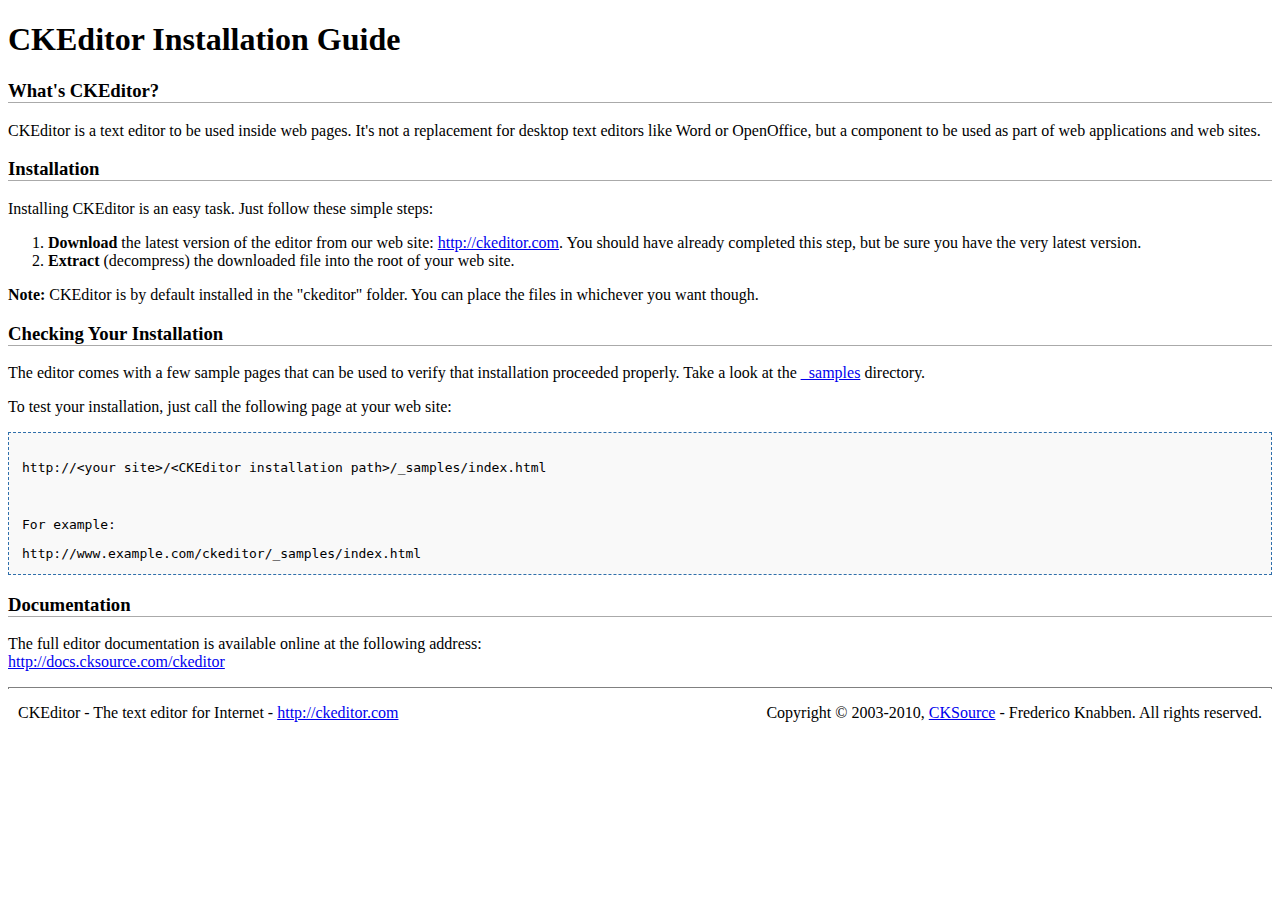
<file: ckeditor/INSTALL.html>
<!DOCTYPE html PUBLIC "-//W3C//DTD XHTML 1.0 Transitional//EN" "http://www.w3.org/TR/xhtml1/DTD/xhtml1-transitional.dtd">
<!--
Copyright (c) 2003-2010, CKSource - Frederico Knabben. All rights reserved.
For licensing, see LICENSE.html or http://ckeditor.com/license
-->
<html xmlns="http://www.w3.org/1999/xhtml">
<head>
	<title>Installation Guide - CKEditor</title>
	<meta http-equiv="content-type" content="text/html; charset=utf-8" />
	<style type="text/css">
		h3
		{
			border-bottom: 1px solid #AAAAAA;
		}
		pre
		{
			background-color: #F9F9F9;
			border: 1px dashed #2F6FAB;
			padding: 1em;
			line-height: 1.1em;
		}
		#footer hr
		{
			margin: 10px 0 15px 0;
			height: 1px;
			border: solid 1px gray;
			border-bottom: none;
		}
		#footer p
		{
			margin: 0 10px 10px 10px;
			float: left;
		}
		#footer #copy
		{
			float: right;
		}
	</style>
</head>
<body>
	<h1>
		CKEditor Installation Guide</h1>
	<h3>
		What&#39;s CKEditor?</h3>
	<p>
		CKEditor is a text editor to be used inside web pages. It&#39;s not a replacement
		for desktop text editors like Word or OpenOffice, but a component to be used as
		part of web applications and web sites.</p>
	<h3>
		Installation</h3>
	<p>
		Installing CKEditor is an easy task. Just follow these simple steps:</p>
	<ol>
		<li><strong>Download</strong> the latest version of the editor from our web site: <a
			href="http://ckeditor.com">http://ckeditor.com</a>. You should have already completed
			this step, but be sure you have the very latest version.</li>
		<li><strong>Extract</strong> (decompress) the downloaded file into the root of your
			web site.</li>
	</ol>
	<p>
		<strong>Note:</strong> CKEditor is by default installed in the &quot;ckeditor&quot;
		folder. You can place the files in whichever you want though.</p>
	<h3>
		Checking Your Installation
	</h3>
	<p>
		The editor comes with a few sample pages that can be used to verify that installation
		proceeded properly. Take a look at the <a href="_samples">_samples</a> directory.</p>
	<p>
		To test your installation, just call the following page at your web site:</p>
	<pre>
http://&lt;your site&gt;/&lt;CKEditor installation path&gt;/_samples/index.html

For example:
http://www.example.com/ckeditor/_samples/index.html</pre>
	<h3>
		Documentation</h3>
	<p>
		The full editor documentation is available online at the following address:<br />
		<a href="http://docs.cksource.com/ckeditor">http://docs.cksource.com/ckeditor</a></p>
	<div id="footer">
		<hr />
		<p>
			CKEditor - The text editor for Internet - <a href="http://ckeditor.com/">http://ckeditor.com</a>
		</p>
		<p id="copy">
			Copyright &copy; 2003-2010, <a href="http://cksource.com/">CKSource</a> - Frederico
			Knabben. All rights reserved.
		</p>
	</div>
</body>
</html>
</file>
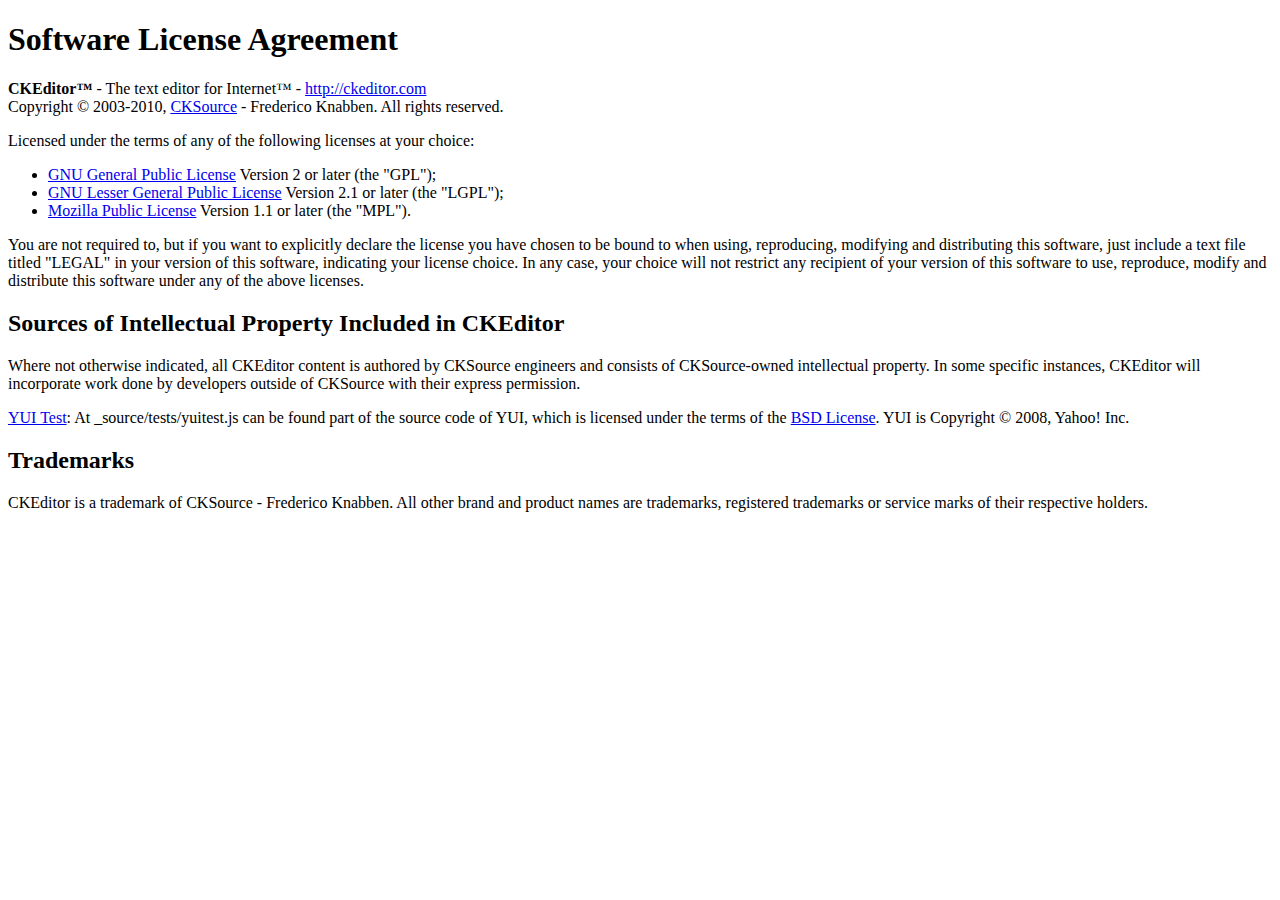
<file: ckeditor/LICENSE.html>
<!DOCTYPE html PUBLIC "-//W3C//DTD XHTML 1.0 Transitional//EN"
	"http://www.w3.org/TR/xhtml1/DTD/xhtml1-transitional.dtd">
<!--
== BEGIN TEXT ONLY VERSION ==

Software License Agreement
==========================

CKEditor - The text editor for Internet - http://ckeditor.com
Copyright (c) 2003-2010, CKSource - Frederico Knabben. All rights reserved.

Licensed under the terms of any of the following licenses at your
choice:

 - GNU General Public License Version 2 or later (the "GPL")
   http://www.gnu.org/licenses/gpl.html
   (See Appendix A)

 - GNU Lesser General Public License Version 2.1 or later (the "LGPL")
   http://www.gnu.org/licenses/lgpl.html
   (See Appendix B)

 - Mozilla Public License Version 1.1 or later (the "MPL")
   http://www.mozilla.org/MPL/MPL-1.1.html
   (See Appendix C)

You are not required to, but if you want to explicitly declare the
license you have chosen to be bound to when using, reproducing,
modifying and distributing this software, just include a text file
titled "legal.txt" in your version of this software, indicating your
license choice. In any case, your choice will not restrict any
recipient of your version of this software to use, reproduce, modify
and distribute this software under any of the above licenses.

Sources of Intellectual Property Included in CKEditor
=====================================================

Where not otherwise indicated, all CKEditor content is authored by
CKSource engineers and consists of CKSource-owned intellectual
property. In some specific instances, CKEditor will incorporate work
done by developers outside of CKSource with their express permission.

YUI Test: At _source/tests/yuitest.js can be found part of the source
code of YUI, which is licensed under the terms of the BSD License
(http://developer.yahoo.com/yui/license.txt). YUI is Copyright (C)
2008, Yahoo! Inc.

Trademarks
==========

CKEditor is a trademark of CKSource - Frederico Knabben. All other brand
and product names are trademarks, registered trademarks or service
marks of their respective holders.

Appendix A: The GPL License
===========================

		    GNU GENERAL PUBLIC LICENSE
		       Version 2, June 1991

 Copyright (C) 1989, 1991 Free Software Foundation, Inc.,
 51 Franklin Street, Fifth Floor, Boston, MA 02110-1301 USA
 Everyone is permitted to copy and distribute verbatim copies
 of this license document, but changing it is not allowed.

			    Preamble

  The licenses for most software are designed to take away your
freedom to share and change it.  By contrast, the GNU General Public
License is intended to guarantee your freedom to share and change free
software-to make sure the software is free for all its users.  This
General Public License applies to most of the Free Software
Foundation's software and to any other program whose authors commit to
using it.  (Some other Free Software Foundation software is covered by
the GNU Lesser General Public License instead.)  You can apply it to
your programs, too.

  When we speak of free software, we are referring to freedom, not
price.  Our General Public Licenses are designed to make sure that you
have the freedom to distribute copies of free software (and charge for
this service if you wish), that you receive source code or can get it
if you want it, that you can change the software or use pieces of it
in new free programs; and that you know you can do these things.

  To protect your rights, we need to make restrictions that forbid
anyone to deny you these rights or to ask you to surrender the rights.
These restrictions translate to certain responsibilities for you if you
distribute copies of the software, or if you modify it.

  For example, if you distribute copies of such a program, whether
gratis or for a fee, you must give the recipients all the rights that
you have.  You must make sure that they, too, receive or can get the
source code.  And you must show them these terms so they know their
rights.

  We protect your rights with two steps: (1) copyright the software, and
(2) offer you this license which gives you legal permission to copy,
distribute and/or modify the software.

  Also, for each author's protection and ours, we want to make certain
that everyone understands that there is no warranty for this free
software.  If the software is modified by someone else and passed on, we
want its recipients to know that what they have is not the original, so
that any problems introduced by others will not reflect on the original
authors' reputations.

  Finally, any free program is threatened constantly by software
patents.  We wish to avoid the danger that redistributors of a free
program will individually obtain patent licenses, in effect making the
program proprietary.  To prevent this, we have made it clear that any
patent must be licensed for everyone's free use or not licensed at all.

  The precise terms and conditions for copying, distribution and
modification follow.

		    GNU GENERAL PUBLIC LICENSE
   TERMS AND CONDITIONS FOR COPYING, DISTRIBUTION AND MODIFICATION

  0. This License applies to any program or other work which contains
a notice placed by the copyright holder saying it may be distributed
under the terms of this General Public License.  The "Program", below,
refers to any such program or work, and a "work based on the Program"
means either the Program or any derivative work under copyright law:
that is to say, a work containing the Program or a portion of it,
either verbatim or with modifications and/or translated into another
language.  (Hereinafter, translation is included without limitation in
the term "modification".)  Each licensee is addressed as "you".

Activities other than copying, distribution and modification are not
covered by this License; they are outside its scope.  The act of
running the Program is not restricted, and the output from the Program
is covered only if its contents constitute a work based on the
Program (independent of having been made by running the Program).
Whether that is true depends on what the Program does.

  1. You may copy and distribute verbatim copies of the Program's
source code as you receive it, in any medium, provided that you
conspicuously and appropriately publish on each copy an appropriate
copyright notice and disclaimer of warranty; keep intact all the
notices that refer to this License and to the absence of any warranty;
and give any other recipients of the Program a copy of this License
along with the Program.

You may charge a fee for the physical act of transferring a copy, and
you may at your option offer warranty protection in exchange for a fee.

  2. You may modify your copy or copies of the Program or any portion
of it, thus forming a work based on the Program, and copy and
distribute such modifications or work under the terms of Section 1
above, provided that you also meet all of these conditions:

    a) You must cause the modified files to carry prominent notices
    stating that you changed the files and the date of any change.

    b) You must cause any work that you distribute or publish, that in
    whole or in part contains or is derived from the Program or any
    part thereof, to be licensed as a whole at no charge to all third
    parties under the terms of this License.

    c) If the modified program normally reads commands interactively
    when run, you must cause it, when started running for such
    interactive use in the most ordinary way, to print or display an
    announcement including an appropriate copyright notice and a
    notice that there is no warranty (or else, saying that you provide
    a warranty) and that users may redistribute the program under
    these conditions, and telling the user how to view a copy of this
    License.  (Exception: if the Program itself is interactive but
    does not normally print such an announcement, your work based on
    the Program is not required to print an announcement.)

These requirements apply to the modified work as a whole.  If
identifiable sections of that work are not derived from the Program,
and can be reasonably considered independent and separate works in
themselves, then this License, and its terms, do not apply to those
sections when you distribute them as separate works.  But when you
distribute the same sections as part of a whole which is a work based
on the Program, the distribution of the whole must be on the terms of
this License, whose permissions for other licensees extend to the
entire whole, and thus to each and every part regardless of who wrote it.

Thus, it is not the intent of this section to claim rights or contest
your rights to work written entirely by you; rather, the intent is to
exercise the right to control the distribution of derivative or
collective works based on the Program.

In addition, mere aggregation of another work not based on the Program
with the Program (or with a work based on the Program) on a volume of
a storage or distribution medium does not bring the other work under
the scope of this License.

  3. You may copy and distribute the Program (or a work based on it,
under Section 2) in object code or executable form under the terms of
Sections 1 and 2 above provided that you also do one of the following:

    a) Accompany it with the complete corresponding machine-readable
    source code, which must be distributed under the terms of Sections
    1 and 2 above on a medium customarily used for software interchange; or,

    b) Accompany it with a written offer, valid for at least three
    years, to give any third party, for a charge no more than your
    cost of physically performing source distribution, a complete
    machine-readable copy of the corresponding source code, to be
    distributed under the terms of Sections 1 and 2 above on a medium
    customarily used for software interchange; or,

    c) Accompany it with the information you received as to the offer
    to distribute corresponding source code.  (This alternative is
    allowed only for noncommercial distribution and only if you
    received the program in object code or executable form with such
    an offer, in accord with Subsection b above.)

The source code for a work means the preferred form of the work for
making modifications to it.  For an executable work, complete source
code means all the source code for all modules it contains, plus any
associated interface definition files, plus the scripts used to
control compilation and installation of the executable.  However, as a
special exception, the source code distributed need not include
anything that is normally distributed (in either source or binary
form) with the major components (compiler, kernel, and so on) of the
operating system on which the executable runs, unless that component
itself accompanies the executable.

If distribution of executable or object code is made by offering
access to copy from a designated place, then offering equivalent
access to copy the source code from the same place counts as
distribution of the source code, even though third parties are not
compelled to copy the source along with the object code.

  4. You may not copy, modify, sublicense, or distribute the Program
except as expressly provided under this License.  Any attempt
otherwise to copy, modify, sublicense or distribute the Program is
void, and will automatically terminate your rights under this License.
However, parties who have received copies, or rights, from you under
this License will not have their licenses terminated so long as such
parties remain in full compliance.

  5. You are not required to accept this License, since you have not
signed it.  However, nothing else grants you permission to modify or
distribute the Program or its derivative works.  These actions are
prohibited by law if you do not accept this License.  Therefore, by
modifying or distributing the Program (or any work based on the
Program), you indicate your acceptance of this License to do so, and
all its terms and conditions for copying, distributing or modifying
the Program or works based on it.

  6. Each time you redistribute the Program (or any work based on the
Program), the recipient automatically receives a license from the
original licensor to copy, distribute or modify the Program subject to
these terms and conditions.  You may not impose any further
restrictions on the recipients' exercise of the rights granted herein.
You are not responsible for enforcing compliance by third parties to
this License.

  7. If, as a consequence of a court judgment or allegation of patent
infringement or for any other reason (not limited to patent issues),
conditions are imposed on you (whether by court order, agreement or
otherwise) that contradict the conditions of this License, they do not
excuse you from the conditions of this License.  If you cannot
distribute so as to satisfy simultaneously your obligations under this
License and any other pertinent obligations, then as a consequence you
may not distribute the Program at all.  For example, if a patent
license would not permit royalty-free redistribution of the Program by
all those who receive copies directly or indirectly through you, then
the only way you could satisfy both it and this License would be to
refrain entirely from distribution of the Program.

If any portion of this section is held invalid or unenforceable under
any particular circumstance, the balance of the section is intended to
apply and the section as a whole is intended to apply in other
circumstances.

It is not the purpose of this section to induce you to infringe any
patents or other property right claims or to contest validity of any
such claims; this section has the sole purpose of protecting the
integrity of the free software distribution system, which is
implemented by public license practices.  Many people have made
generous contributions to the wide range of software distributed
through that system in reliance on consistent application of that
system; it is up to the author/donor to decide if he or she is willing
to distribute software through any other system and a licensee cannot
impose that choice.

This section is intended to make thoroughly clear what is believed to
be a consequence of the rest of this License.

  8. If the distribution and/or use of the Program is restricted in
certain countries either by patents or by copyrighted interfaces, the
original copyright holder who places the Program under this License
may add an explicit geographical distribution limitation excluding
those countries, so that distribution is permitted only in or among
countries not thus excluded.  In such case, this License incorporates
the limitation as if written in the body of this License.

  9. The Free Software Foundation may publish revised and/or new versions
of the General Public License from time to time.  Such new versions will
be similar in spirit to the present version, but may differ in detail to
address new problems or concerns.

Each version is given a distinguishing version number.  If the Program
specifies a version number of this License which applies to it and "any
later version", you have the option of following the terms and conditions
either of that version or of any later version published by the Free
Software Foundation.  If the Program does not specify a version number of
this License, you may choose any version ever published by the Free Software
Foundation.

  10. If you wish to incorporate parts of the Program into other free
programs whose distribution conditions are different, write to the author
to ask for permission.  For software which is copyrighted by the Free
Software Foundation, write to the Free Software Foundation; we sometimes
make exceptions for this.  Our decision will be guided by the two goals
of preserving the free status of all derivatives of our free software and
of promoting the sharing and reuse of software generally.

			    NO WARRANTY

  11. BECAUSE THE PROGRAM IS LICENSED FREE OF CHARGE, THERE IS NO WARRANTY
FOR THE PROGRAM, TO THE EXTENT PERMITTED BY APPLICABLE LAW.  EXCEPT WHEN
OTHERWISE STATED IN WRITING THE COPYRIGHT HOLDERS AND/OR OTHER PARTIES
PROVIDE THE PROGRAM "AS IS" WITHOUT WARRANTY OF ANY KIND, EITHER EXPRESSED
OR IMPLIED, INCLUDING, BUT NOT LIMITED TO, THE IMPLIED WARRANTIES OF
MERCHANTABILITY AND FITNESS FOR A PARTICULAR PURPOSE.  THE ENTIRE RISK AS
TO THE QUALITY AND PERFORMANCE OF THE PROGRAM IS WITH YOU.  SHOULD THE
PROGRAM PROVE DEFECTIVE, YOU ASSUME THE COST OF ALL NECESSARY SERVICING,
REPAIR OR CORRECTION.

  12. IN NO EVENT UNLESS REQUIRED BY APPLICABLE LAW OR AGREED TO IN WRITING
WILL ANY COPYRIGHT HOLDER, OR ANY OTHER PARTY WHO MAY MODIFY AND/OR
REDISTRIBUTE THE PROGRAM AS PERMITTED ABOVE, BE LIABLE TO YOU FOR DAMAGES,
INCLUDING ANY GENERAL, SPECIAL, INCIDENTAL OR CONSEQUENTIAL DAMAGES ARISING
OUT OF THE USE OR INABILITY TO USE THE PROGRAM (INCLUDING BUT NOT LIMITED
TO LOSS OF DATA OR DATA BEING RENDERED INACCURATE OR LOSSES SUSTAINED BY
YOU OR THIRD PARTIES OR A FAILURE OF THE PROGRAM TO OPERATE WITH ANY OTHER
PROGRAMS), EVEN IF SUCH HOLDER OR OTHER PARTY HAS BEEN ADVISED OF THE
POSSIBILITY OF SUCH DAMAGES.

		     END OF TERMS AND CONDITIONS


Appendix B: The LGPL License
============================

		  GNU LESSER GENERAL PUBLIC LICENSE
		       Version 2.1, February 1999

 Copyright (C) 1991, 1999 Free Software Foundation, Inc.
     59 Temple Place, Suite 330, Boston, MA  02111-1307  USA
 Everyone is permitted to copy and distribute verbatim copies
 of this license document, but changing it is not allowed.

[This is the first released version of the Lesser GPL.  It also counts
 as the successor of the GNU Library Public License, version 2, hence
 the version number 2.1.]

			    Preamble

  The licenses for most software are designed to take away your
freedom to share and change it.  By contrast, the GNU General Public
Licenses are intended to guarantee your freedom to share and change
free software-to make sure the software is free for all its users.

  This license, the Lesser General Public License, applies to some
specially designated software packages-typically libraries-of the
Free Software Foundation and other authors who decide to use it.  You
can use it too, but we suggest you first think carefully about whether
this license or the ordinary General Public License is the better
strategy to use in any particular case, based on the explanations below.

  When we speak of free software, we are referring to freedom of use,
not price.  Our General Public Licenses are designed to make sure that
you have the freedom to distribute copies of free software (and charge
for this service if you wish); that you receive source code or can get
it if you want it; that you can change the software and use pieces of
it in new free programs; and that you are informed that you can do
these things.

  To protect your rights, we need to make restrictions that forbid
distributors to deny you these rights or to ask you to surrender these
rights.  These restrictions translate to certain responsibilities for
you if you distribute copies of the library or if you modify it.

  For example, if you distribute copies of the library, whether gratis
or for a fee, you must give the recipients all the rights that we gave
you.  You must make sure that they, too, receive or can get the source
code.  If you link other code with the library, you must provide
complete object files to the recipients, so that they can relink them
with the library after making changes to the library and recompiling
it.  And you must show them these terms so they know their rights.

  We protect your rights with a two-step method: (1) we copyright the
library, and (2) we offer you this license, which gives you legal
permission to copy, distribute and/or modify the library.

  To protect each distributor, we want to make it very clear that
there is no warranty for the free library.  Also, if the library is
modified by someone else and passed on, the recipients should know
that what they have is not the original version, so that the original
author's reputation will not be affected by problems that might be
introduced by others.

  Finally, software patents pose a constant threat to the existence of
any free program.  We wish to make sure that a company cannot
effectively restrict the users of a free program by obtaining a
restrictive license from a patent holder.  Therefore, we insist that
any patent license obtained for a version of the library must be
consistent with the full freedom of use specified in this license.

  Most GNU software, including some libraries, is covered by the
ordinary GNU General Public License.  This license, the GNU Lesser
General Public License, applies to certain designated libraries, and
is quite different from the ordinary General Public License.  We use
this license for certain libraries in order to permit linking those
libraries into non-free programs.

  When a program is linked with a library, whether statically or using
a shared library, the combination of the two is legally speaking a
combined work, a derivative of the original library.  The ordinary
General Public License therefore permits such linking only if the
entire combination fits its criteria of freedom.  The Lesser General
Public License permits more lax criteria for linking other code with
the library.

  We call this license the "Lesser" General Public License because it
does Less to protect the user's freedom than the ordinary General
Public License.  It also provides other free software developers Less
of an advantage over competing non-free programs.  These disadvantages
are the reason we use the ordinary General Public License for many
libraries.  However, the Lesser license provides advantages in certain
special circumstances.

  For example, on rare occasions, there may be a special need to
encourage the widest possible use of a certain library, so that it becomes
a de-facto standard.  To achieve this, non-free programs must be
allowed to use the library.  A more frequent case is that a free
library does the same job as widely used non-free libraries.  In this
case, there is little to gain by limiting the free library to free
software only, so we use the Lesser General Public License.

  In other cases, permission to use a particular library in non-free
programs enables a greater number of people to use a large body of
free software.  For example, permission to use the GNU C Library in
non-free programs enables many more people to use the whole GNU
operating system, as well as its variant, the GNU/Linux operating
system.

  Although the Lesser General Public License is Less protective of the
users' freedom, it does ensure that the user of a program that is
linked with the Library has the freedom and the wherewithal to run
that program using a modified version of the Library.

  The precise terms and conditions for copying, distribution and
modification follow.  Pay close attention to the difference between a
"work based on the library" and a "work that uses the library".  The
former contains code derived from the library, whereas the latter must
be combined with the library in order to run.

		  GNU LESSER GENERAL PUBLIC LICENSE
   TERMS AND CONDITIONS FOR COPYING, DISTRIBUTION AND MODIFICATION

  0. This License Agreement applies to any software library or other
program which contains a notice placed by the copyright holder or
other authorized party saying it may be distributed under the terms of
this Lesser General Public License (also called "this License").
Each licensee is addressed as "you".

  A "library" means a collection of software functions and/or data
prepared so as to be conveniently linked with application programs
(which use some of those functions and data) to form executables.

  The "Library", below, refers to any such software library or work
which has been distributed under these terms.  A "work based on the
Library" means either the Library or any derivative work under
copyright law: that is to say, a work containing the Library or a
portion of it, either verbatim or with modifications and/or translated
straightforwardly into another language.  (Hereinafter, translation is
included without limitation in the term "modification".)

  "Source code" for a work means the preferred form of the work for
making modifications to it.  For a library, complete source code means
all the source code for all modules it contains, plus any associated
interface definition files, plus the scripts used to control compilation
and installation of the library.

  Activities other than copying, distribution and modification are not
covered by this License; they are outside its scope.  The act of
running a program using the Library is not restricted, and output from
such a program is covered only if its contents constitute a work based
on the Library (independent of the use of the Library in a tool for
writing it).  Whether that is true depends on what the Library does
and what the program that uses the Library does.

  1. You may copy and distribute verbatim copies of the Library's
complete source code as you receive it, in any medium, provided that
you conspicuously and appropriately publish on each copy an
appropriate copyright notice and disclaimer of warranty; keep intact
all the notices that refer to this License and to the absence of any
warranty; and distribute a copy of this License along with the
Library.

  You may charge a fee for the physical act of transferring a copy,
and you may at your option offer warranty protection in exchange for a
fee.

  2. You may modify your copy or copies of the Library or any portion
of it, thus forming a work based on the Library, and copy and
distribute such modifications or work under the terms of Section 1
above, provided that you also meet all of these conditions:

    a) The modified work must itself be a software library.

    b) You must cause the files modified to carry prominent notices
    stating that you changed the files and the date of any change.

    c) You must cause the whole of the work to be licensed at no
    charge to all third parties under the terms of this License.

    d) If a facility in the modified Library refers to a function or a
    table of data to be supplied by an application program that uses
    the facility, other than as an argument passed when the facility
    is invoked, then you must make a good faith effort to ensure that,
    in the event an application does not supply such function or
    table, the facility still operates, and performs whatever part of
    its purpose remains meaningful.

    (For example, a function in a library to compute square roots has
    a purpose that is entirely well-defined independent of the
    application.  Therefore, Subsection 2d requires that any
    application-supplied function or table used by this function must
    be optional: if the application does not supply it, the square
    root function must still compute square roots.)

These requirements apply to the modified work as a whole.  If
identifiable sections of that work are not derived from the Library,
and can be reasonably considered independent and separate works in
themselves, then this License, and its terms, do not apply to those
sections when you distribute them as separate works.  But when you
distribute the same sections as part of a whole which is a work based
on the Library, the distribution of the whole must be on the terms of
this License, whose permissions for other licensees extend to the
entire whole, and thus to each and every part regardless of who wrote
it.

Thus, it is not the intent of this section to claim rights or contest
your rights to work written entirely by you; rather, the intent is to
exercise the right to control the distribution of derivative or
collective works based on the Library.

In addition, mere aggregation of another work not based on the Library
with the Library (or with a work based on the Library) on a volume of
a storage or distribution medium does not bring the other work under
the scope of this License.

  3. You may opt to apply the terms of the ordinary GNU General Public
License instead of this License to a given copy of the Library.  To do
this, you must alter all the notices that refer to this License, so
that they refer to the ordinary GNU General Public License, version 2,
instead of to this License.  (If a newer version than version 2 of the
ordinary GNU General Public License has appeared, then you can specify
that version instead if you wish.)  Do not make any other change in
these notices.

  Once this change is made in a given copy, it is irreversible for
that copy, so the ordinary GNU General Public License applies to all
subsequent copies and derivative works made from that copy.

  This option is useful when you wish to copy part of the code of
the Library into a program that is not a library.

  4. You may copy and distribute the Library (or a portion or
derivative of it, under Section 2) in object code or executable form
under the terms of Sections 1 and 2 above provided that you accompany
it with the complete corresponding machine-readable source code, which
must be distributed under the terms of Sections 1 and 2 above on a
medium customarily used for software interchange.

  If distribution of object code is made by offering access to copy
from a designated place, then offering equivalent access to copy the
source code from the same place satisfies the requirement to
distribute the source code, even though third parties are not
compelled to copy the source along with the object code.

  5. A program that contains no derivative of any portion of the
Library, but is designed to work with the Library by being compiled or
linked with it, is called a "work that uses the Library".  Such a
work, in isolation, is not a derivative work of the Library, and
therefore falls outside the scope of this License.

  However, linking a "work that uses the Library" with the Library
creates an executable that is a derivative of the Library (because it
contains portions of the Library), rather than a "work that uses the
library".  The executable is therefore covered by this License.
Section 6 states terms for distribution of such executables.

  When a "work that uses the Library" uses material from a header file
that is part of the Library, the object code for the work may be a
derivative work of the Library even though the source code is not.
Whether this is true is especially significant if the work can be
linked without the Library, or if the work is itself a library.  The
threshold for this to be true is not precisely defined by law.

  If such an object file uses only numerical parameters, data
structure layouts and accessors, and small macros and small inline
functions (ten lines or less in length), then the use of the object
file is unrestricted, regardless of whether it is legally a derivative
work.  (Executables containing this object code plus portions of the
Library will still fall under Section 6.)

  Otherwise, if the work is a derivative of the Library, you may
distribute the object code for the work under the terms of Section 6.
Any executables containing that work also fall under Section 6,
whether or not they are linked directly with the Library itself.

  6. As an exception to the Sections above, you may also combine or
link a "work that uses the Library" with the Library to produce a
work containing portions of the Library, and distribute that work
under terms of your choice, provided that the terms permit
modification of the work for the customer's own use and reverse
engineering for debugging such modifications.

  You must give prominent notice with each copy of the work that the
Library is used in it and that the Library and its use are covered by
this License.  You must supply a copy of this License.  If the work
during execution displays copyright notices, you must include the
copyright notice for the Library among them, as well as a reference
directing the user to the copy of this License.  Also, you must do one
of these things:

    a) Accompany the work with the complete corresponding
    machine-readable source code for the Library including whatever
    changes were used in the work (which must be distributed under
    Sections 1 and 2 above); and, if the work is an executable linked
    with the Library, with the complete machine-readable "work that
    uses the Library", as object code and/or source code, so that the
    user can modify the Library and then relink to produce a modified
    executable containing the modified Library.  (It is understood
    that the user who changes the contents of definitions files in the
    Library will not necessarily be able to recompile the application
    to use the modified definitions.)

    b) Use a suitable shared library mechanism for linking with the
    Library.  A suitable mechanism is one that (1) uses at run time a
    copy of the library already present on the user's computer system,
    rather than copying library functions into the executable, and (2)
    will operate properly with a modified version of the library, if
    the user installs one, as long as the modified version is
    interface-compatible with the version that the work was made with.

    c) Accompany the work with a written offer, valid for at
    least three years, to give the same user the materials
    specified in Subsection 6a, above, for a charge no more
    than the cost of performing this distribution.

    d) If distribution of the work is made by offering access to copy
    from a designated place, offer equivalent access to copy the above
    specified materials from the same place.

    e) Verify that the user has already received a copy of these
    materials or that you have already sent this user a copy.

  For an executable, the required form of the "work that uses the
Library" must include any data and utility programs needed for
reproducing the executable from it.  However, as a special exception,
the materials to be distributed need not include anything that is
normally distributed (in either source or binary form) with the major
components (compiler, kernel, and so on) of the operating system on
which the executable runs, unless that component itself accompanies
the executable.

  It may happen that this requirement contradicts the license
restrictions of other proprietary libraries that do not normally
accompany the operating system.  Such a contradiction means you cannot
use both them and the Library together in an executable that you
distribute.

  7. You may place library facilities that are a work based on the
Library side-by-side in a single library together with other library
facilities not covered by this License, and distribute such a combined
library, provided that the separate distribution of the work based on
the Library and of the other library facilities is otherwise
permitted, and provided that you do these two things:

    a) Accompany the combined library with a copy of the same work
    based on the Library, uncombined with any other library
    facilities.  This must be distributed under the terms of the
    Sections above.

    b) Give prominent notice with the combined library of the fact
    that part of it is a work based on the Library, and explaining
    where to find the accompanying uncombined form of the same work.

  8. You may not copy, modify, sublicense, link with, or distribute
the Library except as expressly provided under this License.  Any
attempt otherwise to copy, modify, sublicense, link with, or
distribute the Library is void, and will automatically terminate your
rights under this License.  However, parties who have received copies,
or rights, from you under this License will not have their licenses
terminated so long as such parties remain in full compliance.

  9. You are not required to accept this License, since you have not
signed it.  However, nothing else grants you permission to modify or
distribute the Library or its derivative works.  These actions are
prohibited by law if you do not accept this License.  Therefore, by
modifying or distributing the Library (or any work based on the
Library), you indicate your acceptance of this License to do so, and
all its terms and conditions for copying, distributing or modifying
the Library or works based on it.

  10. Each time you redistribute the Library (or any work based on the
Library), the recipient automatically receives a license from the
original licensor to copy, distribute, link with or modify the Library
subject to these terms and conditions.  You may not impose any further
restrictions on the recipients' exercise of the rights granted herein.
You are not responsible for enforcing compliance by third parties with
this License.

  11. If, as a consequence of a court judgment or allegation of patent
infringement or for any other reason (not limited to patent issues),
conditions are imposed on you (whether by court order, agreement or
otherwise) that contradict the conditions of this License, they do not
excuse you from the conditions of this License.  If you cannot
distribute so as to satisfy simultaneously your obligations under this
License and any other pertinent obligations, then as a consequence you
may not distribute the Library at all.  For example, if a patent
license would not permit royalty-free redistribution of the Library by
all those who receive copies directly or indirectly through you, then
the only way you could satisfy both it and this License would be to
refrain entirely from distribution of the Library.

If any portion of this section is held invalid or unenforceable under any
particular circumstance, the balance of the section is intended to apply,
and the section as a whole is intended to apply in other circumstances.

It is not the purpose of this section to induce you to infringe any
patents or other property right claims or to contest validity of any
such claims; this section has the sole purpose of protecting the
integrity of the free software distribution system which is
implemented by public license practices.  Many people have made
generous contributions to the wide range of software distributed
through that system in reliance on consistent application of that
system; it is up to the author/donor to decide if he or she is willing
to distribute software through any other system and a licensee cannot
impose that choice.

This section is intended to make thoroughly clear what is believed to
be a consequence of the rest of this License.

  12. If the distribution and/or use of the Library is restricted in
certain countries either by patents or by copyrighted interfaces, the
original copyright holder who places the Library under this License may add
an explicit geographical distribution limitation excluding those countries,
so that distribution is permitted only in or among countries not thus
excluded.  In such case, this License incorporates the limitation as if
written in the body of this License.

  13. The Free Software Foundation may publish revised and/or new
versions of the Lesser General Public License from time to time.
Such new versions will be similar in spirit to the present version,
but may differ in detail to address new problems or concerns.

Each version is given a distinguishing version number.  If the Library
specifies a version number of this License which applies to it and
"any later version", you have the option of following the terms and
conditions either of that version or of any later version published by
the Free Software Foundation.  If the Library does not specify a
license version number, you may choose any version ever published by
the Free Software Foundation.

  14. If you wish to incorporate parts of the Library into other free
programs whose distribution conditions are incompatible with these,
write to the author to ask for permission.  For software which is
copyrighted by the Free Software Foundation, write to the Free
Software Foundation; we sometimes make exceptions for this.  Our
decision will be guided by the two goals of preserving the free status
of all derivatives of our free software and of promoting the sharing
and reuse of software generally.

			    NO WARRANTY

  15. BECAUSE THE LIBRARY IS LICENSED FREE OF CHARGE, THERE IS NO
WARRANTY FOR THE LIBRARY, TO THE EXTENT PERMITTED BY APPLICABLE LAW.
EXCEPT WHEN OTHERWISE STATED IN WRITING THE COPYRIGHT HOLDERS AND/OR
OTHER PARTIES PROVIDE THE LIBRARY "AS IS" WITHOUT WARRANTY OF ANY
KIND, EITHER EXPRESSED OR IMPLIED, INCLUDING, BUT NOT LIMITED TO, THE
IMPLIED WARRANTIES OF MERCHANTABILITY AND FITNESS FOR A PARTICULAR
PURPOSE.  THE ENTIRE RISK AS TO THE QUALITY AND PERFORMANCE OF THE
LIBRARY IS WITH YOU.  SHOULD THE LIBRARY PROVE DEFECTIVE, YOU ASSUME
THE COST OF ALL NECESSARY SERVICING, REPAIR OR CORRECTION.

  16. IN NO EVENT UNLESS REQUIRED BY APPLICABLE LAW OR AGREED TO IN
WRITING WILL ANY COPYRIGHT HOLDER, OR ANY OTHER PARTY WHO MAY MODIFY
AND/OR REDISTRIBUTE THE LIBRARY AS PERMITTED ABOVE, BE LIABLE TO YOU
FOR DAMAGES, INCLUDING ANY GENERAL, SPECIAL, INCIDENTAL OR
CONSEQUENTIAL DAMAGES ARISING OUT OF THE USE OR INABILITY TO USE THE
LIBRARY (INCLUDING BUT NOT LIMITED TO LOSS OF DATA OR DATA BEING
RENDERED INACCURATE OR LOSSES SUSTAINED BY YOU OR THIRD PARTIES OR A
FAILURE OF THE LIBRARY TO OPERATE WITH ANY OTHER SOFTWARE), EVEN IF
SUCH HOLDER OR OTHER PARTY HAS BEEN ADVISED OF THE POSSIBILITY OF SUCH
DAMAGES.

		     END OF TERMS AND CONDITIONS


Appendix C: The MPL License
===========================

                          MOZILLA PUBLIC LICENSE
                                Version 1.1

                              ===============

1. Definitions.

     1.0.1. "Commercial Use" means distribution or otherwise making the
     Covered Code available to a third party.

     1.1. "Contributor" means each entity that creates or contributes to
     the creation of Modifications.

     1.2. "Contributor Version" means the combination of the Original
     Code, prior Modifications used by a Contributor, and the Modifications
     made by that particular Contributor.

     1.3. "Covered Code" means the Original Code or Modifications or the
     combination of the Original Code and Modifications, in each case
     including portions thereof.

     1.4. "Electronic Distribution Mechanism" means a mechanism generally
     accepted in the software development community for the electronic
     transfer of data.

     1.5. "Executable" means Covered Code in any form other than Source
     Code.

     1.6. "Initial Developer" means the individual or entity identified
     as the Initial Developer in the Source Code notice required by Exhibit
     A.

     1.7. "Larger Work" means a work which combines Covered Code or
     portions thereof with code not governed by the terms of this License.

     1.8. "License" means this document.

     1.8.1. "Licensable" means having the right to grant, to the maximum
     extent possible, whether at the time of the initial grant or
     subsequently acquired, any and all of the rights conveyed herein.

     1.9. "Modifications" means any addition to or deletion from the
     substance or structure of either the Original Code or any previous
     Modifications. When Covered Code is released as a series of files, a
     Modification is:
          A. Any addition to or deletion from the contents of a file
          containing Original Code or previous Modifications.

          B. Any new file that contains any part of the Original Code or
          previous Modifications.

     1.10. "Original Code" means Source Code of computer software code
     which is described in the Source Code notice required by Exhibit A as
     Original Code, and which, at the time of its release under this
     License is not already Covered Code governed by this License.

     1.10.1. "Patent Claims" means any patent claim(s), now owned or
     hereafter acquired, including without limitation,  method, process,
     and apparatus claims, in any patent Licensable by grantor.

     1.11. "Source Code" means the preferred form of the Covered Code for
     making modifications to it, including all modules it contains, plus
     any associated interface definition files, scripts used to control
     compilation and installation of an Executable, or source code
     differential comparisons against either the Original Code or another
     well known, available Covered Code of the Contributor's choice. The
     Source Code can be in a compressed or archival form, provided the
     appropriate decompression or de-archiving software is widely available
     for no charge.

     1.12. "You" (or "Your")  means an individual or a legal entity
     exercising rights under, and complying with all of the terms of, this
     License or a future version of this License issued under Section 6.1.
     For legal entities, "You" includes any entity which controls, is
     controlled by, or is under common control with You. For purposes of
     this definition, "control" means (a) the power, direct or indirect,
     to cause the direction or management of such entity, whether by
     contract or otherwise, or (b) ownership of more than fifty percent
     (50%) of the outstanding shares or beneficial ownership of such
     entity.

2. Source Code License.

     2.1. The Initial Developer Grant.
     The Initial Developer hereby grants You a world-wide, royalty-free,
     non-exclusive license, subject to third party intellectual property
     claims:
          (a)  under intellectual property rights (other than patent or
          trademark) Licensable by Initial Developer to use, reproduce,
          modify, display, perform, sublicense and distribute the Original
          Code (or portions thereof) with or without Modifications, and/or
          as part of a Larger Work; and

          (b) under Patents Claims infringed by the making, using or
          selling of Original Code, to make, have made, use, practice,
          sell, and offer for sale, and/or otherwise dispose of the
          Original Code (or portions thereof).

          (c) the licenses granted in this Section 2.1(a) and (b) are
          effective on the date Initial Developer first distributes
          Original Code under the terms of this License.

          (d) Notwithstanding Section 2.1(b) above, no patent license is
          granted: 1) for code that You delete from the Original Code; 2)
          separate from the Original Code;  or 3) for infringements caused
          by: i) the modification of the Original Code or ii) the
          combination of the Original Code with other software or devices.

     2.2. Contributor Grant.
     Subject to third party intellectual property claims, each Contributor
     hereby grants You a world-wide, royalty-free, non-exclusive license

          (a)  under intellectual property rights (other than patent or
          trademark) Licensable by Contributor, to use, reproduce, modify,
          display, perform, sublicense and distribute the Modifications
          created by such Contributor (or portions thereof) either on an
          unmodified basis, with other Modifications, as Covered Code
          and/or as part of a Larger Work; and

          (b) under Patent Claims infringed by the making, using, or
          selling of  Modifications made by that Contributor either alone
          and/or in combination with its Contributor Version (or portions
          of such combination), to make, use, sell, offer for sale, have
          made, and/or otherwise dispose of: 1) Modifications made by that
          Contributor (or portions thereof); and 2) the combination of
          Modifications made by that Contributor with its Contributor
          Version (or portions of such combination).

          (c) the licenses granted in Sections 2.2(a) and 2.2(b) are
          effective on the date Contributor first makes Commercial Use of
          the Covered Code.

          (d)    Notwithstanding Section 2.2(b) above, no patent license is
          granted: 1) for any code that Contributor has deleted from the
          Contributor Version; 2)  separate from the Contributor Version;
          3)  for infringements caused by: i) third party modifications of
          Contributor Version or ii)  the combination of Modifications made
          by that Contributor with other software  (except as part of the
          Contributor Version) or other devices; or 4) under Patent Claims
          infringed by Covered Code in the absence of Modifications made by
          that Contributor.

3. Distribution Obligations.

     3.1. Application of License.
     The Modifications which You create or to which You contribute are
     governed by the terms of this License, including without limitation
     Section 2.2. The Source Code version of Covered Code may be
     distributed only under the terms of this License or a future version
     of this License released under Section 6.1, and You must include a
     copy of this License with every copy of the Source Code You
     distribute. You may not offer or impose any terms on any Source Code
     version that alters or restricts the applicable version of this
     License or the recipients' rights hereunder. However, You may include
     an additional document offering the additional rights described in
     Section 3.5.

     3.2. Availability of Source Code.
     Any Modification which You create or to which You contribute must be
     made available in Source Code form under the terms of this License
     either on the same media as an Executable version or via an accepted
     Electronic Distribution Mechanism to anyone to whom you made an
     Executable version available; and if made available via Electronic
     Distribution Mechanism, must remain available for at least twelve (12)
     months after the date it initially became available, or at least six
     (6) months after a subsequent version of that particular Modification
     has been made available to such recipients. You are responsible for
     ensuring that the Source Code version remains available even if the
     Electronic Distribution Mechanism is maintained by a third party.

     3.3. Description of Modifications.
     You must cause all Covered Code to which You contribute to contain a
     file documenting the changes You made to create that Covered Code and
     the date of any change. You must include a prominent statement that
     the Modification is derived, directly or indirectly, from Original
     Code provided by the Initial Developer and including the name of the
     Initial Developer in (a) the Source Code, and (b) in any notice in an
     Executable version or related documentation in which You describe the
     origin or ownership of the Covered Code.

     3.4. Intellectual Property Matters
          (a) Third Party Claims.
          If Contributor has knowledge that a license under a third party's
          intellectual property rights is required to exercise the rights
          granted by such Contributor under Sections 2.1 or 2.2,
          Contributor must include a text file with the Source Code
          distribution titled "LEGAL" which describes the claim and the
          party making the claim in sufficient detail that a recipient will
          know whom to contact. If Contributor obtains such knowledge after
          the Modification is made available as described in Section 3.2,
          Contributor shall promptly modify the LEGAL file in all copies
          Contributor makes available thereafter and shall take other steps
          (such as notifying appropriate mailing lists or newsgroups)
          reasonably calculated to inform those who received the Covered
          Code that new knowledge has been obtained.

          (b) Contributor APIs.
          If Contributor's Modifications include an application programming
          interface and Contributor has knowledge of patent licenses which
          are reasonably necessary to implement that API, Contributor must
          also include this information in the LEGAL file.

               (c)    Representations.
          Contributor represents that, except as disclosed pursuant to
          Section 3.4(a) above, Contributor believes that Contributor's
          Modifications are Contributor's original creation(s) and/or
          Contributor has sufficient rights to grant the rights conveyed by
          this License.

     3.5. Required Notices.
     You must duplicate the notice in Exhibit A in each file of the Source
     Code.  If it is not possible to put such notice in a particular Source
     Code file due to its structure, then You must include such notice in a
     location (such as a relevant directory) where a user would be likely
     to look for such a notice.  If You created one or more Modification(s)
     You may add your name as a Contributor to the notice described in
     Exhibit A.  You must also duplicate this License in any documentation
     for the Source Code where You describe recipients' rights or ownership
     rights relating to Covered Code.  You may choose to offer, and to
     charge a fee for, warranty, support, indemnity or liability
     obligations to one or more recipients of Covered Code. However, You
     may do so only on Your own behalf, and not on behalf of the Initial
     Developer or any Contributor. You must make it absolutely clear than
     any such warranty, support, indemnity or liability obligation is
     offered by You alone, and You hereby agree to indemnify the Initial
     Developer and every Contributor for any liability incurred by the
     Initial Developer or such Contributor as a result of warranty,
     support, indemnity or liability terms You offer.

     3.6. Distribution of Executable Versions.
     You may distribute Covered Code in Executable form only if the
     requirements of Section 3.1-3.5 have been met for that Covered Code,
     and if You include a notice stating that the Source Code version of
     the Covered Code is available under the terms of this License,
     including a description of how and where You have fulfilled the
     obligations of Section 3.2. The notice must be conspicuously included
     in any notice in an Executable version, related documentation or
     collateral in which You describe recipients' rights relating to the
     Covered Code. You may distribute the Executable version of Covered
     Code or ownership rights under a license of Your choice, which may
     contain terms different from this License, provided that You are in
     compliance with the terms of this License and that the license for the
     Executable version does not attempt to limit or alter the recipient's
     rights in the Source Code version from the rights set forth in this
     License. If You distribute the Executable version under a different
     license You must make it absolutely clear that any terms which differ
     from this License are offered by You alone, not by the Initial
     Developer or any Contributor. You hereby agree to indemnify the
     Initial Developer and every Contributor for any liability incurred by
     the Initial Developer or such Contributor as a result of any such
     terms You offer.

     3.7. Larger Works.
     You may create a Larger Work by combining Covered Code with other code
     not governed by the terms of this License and distribute the Larger
     Work as a single product. In such a case, You must make sure the
     requirements of this License are fulfilled for the Covered Code.

4. Inability to Comply Due to Statute or Regulation.

     If it is impossible for You to comply with any of the terms of this
     License with respect to some or all of the Covered Code due to
     statute, judicial order, or regulation then You must: (a) comply with
     the terms of this License to the maximum extent possible; and (b)
     describe the limitations and the code they affect. Such description
     must be included in the LEGAL file described in Section 3.4 and must
     be included with all distributions of the Source Code. Except to the
     extent prohibited by statute or regulation, such description must be
     sufficiently detailed for a recipient of ordinary skill to be able to
     understand it.

5. Application of this License.

     This License applies to code to which the Initial Developer has
     attached the notice in Exhibit A and to related Covered Code.

6. Versions of the License.

     6.1. New Versions.
     Netscape Communications Corporation ("Netscape") may publish revised
     and/or new versions of the License from time to time. Each version
     will be given a distinguishing version number.

     6.2. Effect of New Versions.
     Once Covered Code has been published under a particular version of the
     License, You may always continue to use it under the terms of that
     version. You may also choose to use such Covered Code under the terms
     of any subsequent version of the License published by Netscape. No one
     other than Netscape has the right to modify the terms applicable to
     Covered Code created under this License.

     6.3. Derivative Works.
     If You create or use a modified version of this License (which you may
     only do in order to apply it to code which is not already Covered Code
     governed by this License), You must (a) rename Your license so that
     the phrases "Mozilla", "MOZILLAPL", "MOZPL", "Netscape",
     "MPL", "NPL" or any confusingly similar phrase do not appear in your
     license (except to note that your license differs from this License)
     and (b) otherwise make it clear that Your version of the license
     contains terms which differ from the Mozilla Public License and
     Netscape Public License. (Filling in the name of the Initial
     Developer, Original Code or Contributor in the notice described in
     Exhibit A shall not of themselves be deemed to be modifications of
     this License.)

7. DISCLAIMER OF WARRANTY.

     COVERED CODE IS PROVIDED UNDER THIS LICENSE ON AN "AS IS" BASIS,
     WITHOUT WARRANTY OF ANY KIND, EITHER EXPRESSED OR IMPLIED, INCLUDING,
     WITHOUT LIMITATION, WARRANTIES THAT THE COVERED CODE IS FREE OF
     DEFECTS, MERCHANTABLE, FIT FOR A PARTICULAR PURPOSE OR NON-INFRINGING.
     THE ENTIRE RISK AS TO THE QUALITY AND PERFORMANCE OF THE COVERED CODE
     IS WITH YOU. SHOULD ANY COVERED CODE PROVE DEFECTIVE IN ANY RESPECT,
     YOU (NOT THE INITIAL DEVELOPER OR ANY OTHER CONTRIBUTOR) ASSUME THE
     COST OF ANY NECESSARY SERVICING, REPAIR OR CORRECTION. THIS DISCLAIMER
     OF WARRANTY CONSTITUTES AN ESSENTIAL PART OF THIS LICENSE. NO USE OF
     ANY COVERED CODE IS AUTHORIZED HEREUNDER EXCEPT UNDER THIS DISCLAIMER.

8. TERMINATION.

     8.1.  This License and the rights granted hereunder will terminate
     automatically if You fail to comply with terms herein and fail to cure
     such breach within 30 days of becoming aware of the breach. All
     sublicenses to the Covered Code which are properly granted shall
     survive any termination of this License. Provisions which, by their
     nature, must remain in effect beyond the termination of this License
     shall survive.

     8.2.  If You initiate litigation by asserting a patent infringement
     claim (excluding declatory judgment actions) against Initial Developer
     or a Contributor (the Initial Developer or Contributor against whom
     You file such action is referred to as "Participant")  alleging that:

     (a)  such Participant's Contributor Version directly or indirectly
     infringes any patent, then any and all rights granted by such
     Participant to You under Sections 2.1 and/or 2.2 of this License
     shall, upon 60 days notice from Participant terminate prospectively,
     unless if within 60 days after receipt of notice You either: (i)
     agree in writing to pay Participant a mutually agreeable reasonable
     royalty for Your past and future use of Modifications made by such
     Participant, or (ii) withdraw Your litigation claim with respect to
     the Contributor Version against such Participant.  If within 60 days
     of notice, a reasonable royalty and payment arrangement are not
     mutually agreed upon in writing by the parties or the litigation claim
     is not withdrawn, the rights granted by Participant to You under
     Sections 2.1 and/or 2.2 automatically terminate at the expiration of
     the 60 day notice period specified above.

     (b)  any software, hardware, or device, other than such Participant's
     Contributor Version, directly or indirectly infringes any patent, then
     any rights granted to You by such Participant under Sections 2.1(b)
     and 2.2(b) are revoked effective as of the date You first made, used,
     sold, distributed, or had made, Modifications made by that
     Participant.

     8.3.  If You assert a patent infringement claim against Participant
     alleging that such Participant's Contributor Version directly or
     indirectly infringes any patent where such claim is resolved (such as
     by license or settlement) prior to the initiation of patent
     infringement litigation, then the reasonable value of the licenses
     granted by such Participant under Sections 2.1 or 2.2 shall be taken
     into account in determining the amount or value of any payment or
     license.

     8.4.  In the event of termination under Sections 8.1 or 8.2 above,
     all end user license agreements (excluding distributors and resellers)
     which have been validly granted by You or any distributor hereunder
     prior to termination shall survive termination.

9. LIMITATION OF LIABILITY.

     UNDER NO CIRCUMSTANCES AND UNDER NO LEGAL THEORY, WHETHER TORT
     (INCLUDING NEGLIGENCE), CONTRACT, OR OTHERWISE, SHALL YOU, THE INITIAL
     DEVELOPER, ANY OTHER CONTRIBUTOR, OR ANY DISTRIBUTOR OF COVERED CODE,
     OR ANY SUPPLIER OF ANY OF SUCH PARTIES, BE LIABLE TO ANY PERSON FOR
     ANY INDIRECT, SPECIAL, INCIDENTAL, OR CONSEQUENTIAL DAMAGES OF ANY
     CHARACTER INCLUDING, WITHOUT LIMITATION, DAMAGES FOR LOSS OF GOODWILL,
     WORK STOPPAGE, COMPUTER FAILURE OR MALFUNCTION, OR ANY AND ALL OTHER
     COMMERCIAL DAMAGES OR LOSSES, EVEN IF SUCH PARTY SHALL HAVE BEEN
     INFORMED OF THE POSSIBILITY OF SUCH DAMAGES. THIS LIMITATION OF
     LIABILITY SHALL NOT APPLY TO LIABILITY FOR DEATH OR PERSONAL INJURY
     RESULTING FROM SUCH PARTY'S NEGLIGENCE TO THE EXTENT APPLICABLE LAW
     PROHIBITS SUCH LIMITATION. SOME JURISDICTIONS DO NOT ALLOW THE
     EXCLUSION OR LIMITATION OF INCIDENTAL OR CONSEQUENTIAL DAMAGES, SO
     THIS EXCLUSION AND LIMITATION MAY NOT APPLY TO YOU.

10. U.S. GOVERNMENT END USERS.

     The Covered Code is a "commercial item," as that term is defined in
     48 C.F.R. 2.101 (Oct. 1995), consisting of "commercial computer
     software" and "commercial computer software documentation," as such
     terms are used in 48 C.F.R. 12.212 (Sept. 1995). Consistent with 48
     C.F.R. 12.212 and 48 C.F.R. 227.7202-1 through 227.7202-4 (June 1995),
     all U.S. Government End Users acquire Covered Code with only those
     rights set forth herein.

11. MISCELLANEOUS.

     This License represents the complete agreement concerning subject
     matter hereof. If any provision of this License is held to be
     unenforceable, such provision shall be reformed only to the extent
     necessary to make it enforceable. This License shall be governed by
     California law provisions (except to the extent applicable law, if
     any, provides otherwise), excluding its conflict-of-law provisions.
     With respect to disputes in which at least one party is a citizen of,
     or an entity chartered or registered to do business in the United
     States of America, any litigation relating to this License shall be
     subject to the jurisdiction of the Federal Courts of the Northern
     District of California, with venue lying in Santa Clara County,
     California, with the losing party responsible for costs, including
     without limitation, court costs and reasonable attorneys' fees and
     expenses. The application of the United Nations Convention on
     Contracts for the International Sale of Goods is expressly excluded.
     Any law or regulation which provides that the language of a contract
     shall be construed against the drafter shall not apply to this
     License.

12. RESPONSIBILITY FOR CLAIMS.

     As between Initial Developer and the Contributors, each party is
     responsible for claims and damages arising, directly or indirectly,
     out of its utilization of rights under this License and You agree to
     work with Initial Developer and Contributors to distribute such
     responsibility on an equitable basis. Nothing herein is intended or
     shall be deemed to constitute any admission of liability.

13. MULTIPLE-LICENSED CODE.

     Initial Developer may designate portions of the Covered Code as
     "Multiple-Licensed".  "Multiple-Licensed" means that the Initial
     Developer permits you to utilize portions of the Covered Code under
     Your choice of the NPL or the alternative licenses, if any, specified
     by the Initial Developer in the file described in Exhibit A.

EXHIBIT A -Mozilla Public License.

     ``The contents of this file are subject to the Mozilla Public License
     Version 1.1 (the "License"); you may not use this file except in
     compliance with the License. You may obtain a copy of the License at
     http://www.mozilla.org/MPL/

     Software distributed under the License is distributed on an "AS IS"
     basis, WITHOUT WARRANTY OF ANY KIND, either express or implied. See the
     License for the specific language governing rights and limitations
     under the License.

     The Original Code is ______________________________________.

     The Initial Developer of the Original Code is ________________________.
     Portions created by ______________________ are Copyright (C) ______
     _______________________. All Rights Reserved.

     Contributor(s): ______________________________________.

     Alternatively, the contents of this file may be used under the terms
     of the _____ license (the  "[___] License"), in which case the
     provisions of [______] License are applicable instead of those
     above.  If you wish to allow use of your version of this file only
     under the terms of the [____] License and not to allow others to use
     your version of this file under the MPL, indicate your decision by
     deleting  the provisions above and replace  them with the notice and
     other provisions required by the [___] License.  If you do not delete
     the provisions above, a recipient may use your version of this file
     under either the MPL or the [___] License."

     [NOTE: The text of this Exhibit A may differ slightly from the text of
     the notices in the Source Code files of the Original Code. You should
     use the text of this Exhibit A rather than the text found in the
     Original Code Source Code for Your Modifications.]

== END TEXT ONLY VERSION ==
-->
<html xmlns="http://www.w3.org/1999/xhtml">
<head>
	<title>License - CKEditor</title>
</head>
<body>
	<h1>
		Software License Agreement
	</h1>
	<p>
		<strong>CKEditor&trade;</strong> - The text editor for Internet&trade; - <a href="http://ckeditor.com">
			http://ckeditor.com</a><br />
		Copyright &copy; 2003-2010, <a href="http://cksource.com/">CKSource</a> - Frederico Knabben. All rights reserved.
	</p>
	<p>
		Licensed under the terms of any of the following licenses at your choice:
	</p>
	<ul>
		<li><a href="http://www.gnu.org/licenses/gpl.html">GNU General Public License</a> Version
			2 or later (the "GPL");</li>
		<li><a href="http://www.gnu.org/licenses/lgpl.html">GNU Lesser General Public License</a>
			Version 2.1 or later (the "LGPL");</li>
		<li><a href="http://www.mozilla.org/MPL/MPL-1.1.html">Mozilla Public License</a> Version
			1.1 or later (the "MPL").</li>
	</ul>
	<p>
		You are not required to, but if you want to explicitly declare the license you have
		chosen to be bound to when using, reproducing, modifying and distributing this software,
		just include a text file titled "LEGAL" in your version of this software, indicating
		your license choice. In any case, your choice will not restrict any recipient of
		your version of this software to use, reproduce, modify and distribute this software
		under any of the above licenses.
	</p>
	<h2>
		Sources of Intellectual Property Included in CKEditor
	</h2>
	<p>
		Where not otherwise indicated, all CKEditor content is authored by CKSource engineers
		and consists of CKSource-owned intellectual property. In some specific instances,
		CKEditor will incorporate work done by developers outside of CKSource with their
		express permission.
	</p>
	<p>
		<a href="http://developer.yahoo.com/yui/yuitest/">YUI Test</a>: At _source/tests/yuitest.js
		can be found part of the source code of YUI, which is licensed under the terms of
		the <a href="http://developer.yahoo.com/yui/license.txt">BSD License</a>. YUI is
		Copyright &copy; 2008, Yahoo! Inc.
	</p>
	<h2>
		Trademarks
	</h2>
	<p>
		CKEditor is a trademark of CKSource - Frederico Knabben. All other brand and product
		names are trademarks, registered trademarks or service marks of their respective
		holders.
	</p>
</body>
</html>
</file>
<file: ckeditor/_samples/sample.css>
/*

Copyright (c) 2003-2010, CKSource - Frederico Knabben. All rights reserved.

For licensing, see LICENSE.html or http://ckeditor.com/license

*/



fieldset

{

	margin: 0;

	padding: 10px;

}



form

{

	margin: 0;

	padding: 0;

}



pre

{

	background-color: #F7F7F7;

	border: 1px solid #D7D7D7;

	overflow: auto;

	margin: 0;

	padding: 0.25em;

}



#alerts

{

	color: Red;

}



#footer hr

{

	margin: 10px 0 15px 0;

	height: 1px;

	border: solid 1px gray;

	border-bottom: none;

}



#footer p

{

	margin: 0 10px 10px 10px;

	float: left;

}



#footer #copy

{

	float: right;

}



#outputSample

{

	width: 100%;

	table-layout: fixed;

}



#outputSample thead th

{

	color: #dddddd;

	background-color: #999999;

	padding: 4px;

	white-space: nowrap;

}



#outputSample tbody th

{

	vertical-align: top;

	text-align: left;

}



#outputSample pre

{

	margin: 0;

	padding: 0;

	white-space: pre; /* CSS2 */

	white-space: -moz-pre-wrap; /* Mozilla*/

	white-space: -o-pre-wrap; /* Opera 7 */

	white-space: pre-wrap; /* CSS 2.1 */

	white-space: pre-line; /* CSS 3 (and 2.1 as well, actually) */

	word-wrap: break-word; /* IE */

}
</file>
<file: assets/css/style.css>
/**
* Template Name: MyResume - v4.9.2
* Template URL: https://bootstrapmade.com/free-html-bootstrap-template-my-resume/
* Author: BootstrapMade.com
* License: https://bootstrapmade.com/license/
*/

/*--------------------------------------------------------------
# General
--------------------------------------------------------------*/
body {
 /* font-family: "Archivo", serif;*/
 /*font-family: "Concert One", serif;*/
/*  font-family: "Dancing Script", serif;*/
/* font-family: "Sirin Stencil", serif;*/
/*font-family: "Concert One", serif;*/
/*font-family: "Charmonman", serif;*/
/* font-family: "Fira Sans Extra Condensed", serif;*/
  font-family: "Farsan", serif;
  font-optical-sizing: auto;
  font-weight: 500;
  font-size:21px;
  font-style: normal;
   font-variation-settings:
    "wdth" 100;
}

a {
  color: #0563bb;
  text-decoration: none;
}

a:hover {
  color: #067ded;
  text-decoration: none;
}

h1,
h2,
h3,
h4,
h5,
h6 {
  font-family: "Raleway", sans-serif;
  font-weight:bold !important;
}

/*--------------------------------------------------------------
# Back to top button
--------------------------------------------------------------*/
.back-to-top {
  position: fixed;
  visibility: hidden;
  opacity: 0;
  right: 15px;
  bottom: 15px;
  z-index: 996;
  background: #0563bb;
  width: 40px;
  height: 40px;
  border-radius: 50px;
  transition: all 0.4s;
}

.back-to-top i {
  font-size: 28px;
  color: #fff;
  line-height: 0;
}

.back-to-top:hover {
  background: #0678e3;
  color: #fff;
}

.back-to-top.active {
  visibility: visible;
  opacity: 1;
}

/*--------------------------------------------------------------
# Preloader
--------------------------------------------------------------*/
#preloader {
  position: fixed;
  top: 0;
  left: 0;
  right: 0;
  bottom: 0;
  z-index: 9999;
  overflow: hidden;
  background: #fff;
}

#preloader:before {
  content: "";
  position: fixed;
  top: calc(50% - 30px);
  left: calc(50% - 30px);
  border: 6px solid #0563bb;
  border-top-color: #fff;
  border-bottom-color: #fff;
  border-radius: 50%;
  width: 60px;
  height: 60px;
  -webkit-animation: animate-preloader 1s linear infinite;
  animation: animate-preloader 1s linear infinite;
}

@-webkit-keyframes animate-preloader {
  0% {
    transform: rotate(0deg);
  }

  100% {
    transform: rotate(360deg);
  }
}

@keyframes animate-preloader {
  0% {
    transform: rotate(0deg);
  }

  100% {
    transform: rotate(360deg);
  }
}

/*--------------------------------------------------------------
# Disable aos animation delay on mobile devices
--------------------------------------------------------------*/
@media screen and (max-width: 768px) {
  [data-aos-delay] {
    transition-delay: 0 !important;
  }
}

/*--------------------------------------------------------------
# Header
--------------------------------------------------------------*/
#header {
  position: fixed;
  top: 0;
  left: 0;
  bottom: 0;
  z-index: 9997;
  transition: all 0.5s;
  padding: 15px;
  overflow-y: auto;
}

@media (max-width: 991px) {
  #header {
    width: 300px;
    background: #fff;
    border-right: 1px solid #e6e9ec;
    left: -300px;
  }
}

@media (min-width: 991px) {
  #main {
    margin-left: 100px;
  }
}

/*--------------------------------------------------------------
# Navigation Menu
--------------------------------------------------------------*/
/**
* Desktop Navigation 
*/
.nav-menu {
  padding: 0;
  display: block;
}

.nav-menu * {
  margin: 0;
  padding: 0;
  list-style: none;
}

.nav-menu>ul>li {
  position: relative;
  white-space: nowrap;
}

.nav-menu a,
.nav-menu a:focus {
  display: flex;
  align-items: center;
  color: #45505b;
  padding: 10px 18px;
  margin-bottom: 8px;
  transition: 0.3s;
  font-size: 15px;
  border-radius: 50px;
  background: #f2f3f5;
  height: 56px;
  width: 100%;
  overflow: hidden;
  transition: 0.3s;
}

.nav-menu a i,
.nav-menu a:focus i {
  font-size: 20px;
}

.nav-menu a span,
.nav-menu a:focus span {
  padding: 0 5px 0 7px;
  color: #45505b;
}

@media (min-width: 992px) {

  .nav-menu a,
  .nav-menu a:focus {
    width: 56px;
  }

  .nav-menu a span,
  .nav-menu a:focus span {
    display: none;
    color: #fff;
  }
}

.nav-menu a:hover,
.nav-menu .active,
.nav-menu .active:focus,
.nav-menu li:hover>a {
  color: #fff;
  background: #0563bb;
}

.nav-menu a:hover span,
.nav-menu .active span,
.nav-menu .active:focus span,
.nav-menu li:hover>a span {
  color: #fff;
}

.nav-menu a:hover,
.nav-menu li:hover>a {
  width: 100%;
  color: #fff;
}

.nav-menu a:hover span,
.nav-menu li:hover>a span {
  display: block;
}

/**
* Mobile Navigation 
*/
.mobile-nav-toggle {
  position: fixed;
  right: 10px;
  top: 10px;
  z-index: 9998;
  border: 0;
  background: none;
  font-size: 28px;
  transition: all 0.4s;
  outline: none !important;
  line-height: 0;
  cursor: pointer;
  border-radius: 50px;
  padding: 5px;
}

.mobile-nav-toggle i {
  color: #45505b;
}

.mobile-nav-active {
  overflow: hidden;
}

.mobile-nav-active #header {
  left: 0;
}

.mobile-nav-active .mobile-nav-toggle {
  color: #fff;
  background-color: #0563bb;
}

/*--------------------------------------------------------------
# Hero Section
--------------------------------------------------------------*/
#hero {
  width: 100%;
  height: 100vh;
  background: url("../img/hero-bg.jpg") top right no-repeat;
  background-size: cover;
  position: relative;
}

@media (min-width: 992px) {
  #hero {
    padding-left: 160px;
  }
}

#hero:before {
  content: "";
  background: rgba(255, 255, 255, 0.8);
  position: absolute;
  bottom: 0;
  top: 0;
  left: 0;
  right: 0;
}

#hero h1 {
  margin: 0;
  font-size: 64px;
  font-weight: 700;
  line-height: 56px;
  color: #45505b;
}

#hero p {
  color: #45505b;
  margin: 15px 0 0 0;
  font-size: 26px;
/*  font-family: "Poppins", sans-serif;*/
}

#hero p span {
  color: #0563bb;
  letter-spacing: 1px;
}

#hero .social-links {
  margin-top: 30px;
}

#hero .social-links a {
  font-size: 24px;
  display: inline-block;
  color: #45505b;
  line-height: 1;
  margin-right: 20px;
  transition: 0.3s;
}

#hero .social-links a:hover {
  color: #0563bb;
}

@media (max-width: 992px) {
  #hero {
    text-align: center;
  }

  #hero h1 {
    font-size: 32px;
    line-height: 36px;
  }

  #hero p {
    margin-top: 10px;
    font-size: 20px;
    line-height: 24px;
  }
}

/*--------------------------------------------------------------
# Sections General
--------------------------------------------------------------*/
section {
  padding: 60px 0;
  overflow: hidden;
}

.section-title {
  text-align: center;
  padding-bottom: 30px;
}

.section-title h2 {
  font-size: 32px;
  font-weight: bold;
  text-transform: uppercase;
  margin-bottom: 20px;
  padding-bottom: 20px;
  position: relative;
  color: #45505b;
}

.section-title h2::before {
  content: "";
  position: absolute;
  display: block;
  width: 120px;
  height: 1px;
  background: #ddd;
  bottom: 1px;
  left: calc(50% - 60px);
}

.section-title h2::after {
  content: "";
  position: absolute;
  display: block;
  width: 40px;
  height: 3px;
  background: #0563bb;
  bottom: 0;
  left: calc(50% - 20px);
}

.section-title p {
  margin-bottom: 0;
}

/*--------------------------------------------------------------
# About
--------------------------------------------------------------*/
.about .content h3 {
  font-weight: 700;
  font-size: 26px;
  color: #728394;
}

.about .content ul {
  list-style: none;
  padding: 0;
}

.about .content ul li {
  margin-bottom: 20px;
  display: flex;
  align-items: center;
}

.about .content ul strong {
  margin-right: 10px;
}

.about .content ul i {
  font-size: 16px;
  margin-right: 5px;
  color: #0563bb;
  line-height: 0;
}

.about .content p:last-child {
  margin-bottom: 0;
}

/*--------------------------------------------------------------
# Facts
--------------------------------------------------------------*/
.facts .count-box {
  padding: 30px 30px 25px 30px;
  margin-top: 30px;
  width: 100%;
  position: relative;
  text-align: center;
  background: #fff;
}

.facts .count-box i {
  position: absolute;
  top: -25px;
  left: 50%;
  transform: translateX(-50%);
  font-size: 24px;
  background: #0563bb;
  color: #fff;
  border-radius: 50px;
  display: inline-flex;
  align-items: center;
  justify-content: center;
  width: 48px;
  height: 48px;
}

.facts .count-box span {
  font-size: 36px;
  display: block;
  font-weight: 600;
  color: #011426;
}

.facts .count-box p {
  padding: 0;
  margin: 0;
 /* font-family: "Raleway", sans-serif;*/
  font-size: 14px;
}

/*--------------------------------------------------------------
# Akills
--------------------------------------------------------------*/
.skills .progress {
  height: 60px;
  display: block;
  background: none;
  border-radius: 0;
}

.skills .progress .skill {
  padding: 10px 0;
  margin: 0;
  text-transform: uppercase;
  display: block;
  font-weight: 600;
  /*font-family: "Poppins", sans-serif;*/
  color: #45505b;
}

.skills .progress .skill .val {
  float: right;
  font-style: normal;
}

.skills .progress-bar-wrap {
  background: #f2f3f5;
}

.skills .progress-bar {
  width: 1px;
  height: 10px;
  transition: 0.9s;
  background-color: #0563bb;
}

/*--------------------------------------------------------------
# Resume
--------------------------------------------------------------*/
.resume .resume-title {
  font-size: 26px;
  font-weight: 700;
  margin-top: 20px;
  margin-bottom: 20px;
  color: #45505b;
}

.resume .resume-item {
  padding: 0 0 20px 20px;
  margin-top: -2px;
  border-left: 2px solid #0563bb;
  position: relative;
}

.resume .resume-item h4 {
  line-height: 18px;
  font-size: 18px;
  font-weight: 600;
  text-transform: uppercase;
/*  font-family: "Poppins", sans-serif;*/
  color: #0563bb;
  margin-bottom: 10px;
}

.resume .resume-item h5 {
  font-size: 16px;
  background: #f7f8f9;
  padding: 5px 15px;
  display: inline-block;
  font-weight: 600;
  margin-bottom: 10px;
}

.resume .resume-item ul {
  padding-left: 20px;
}

.resume .resume-item ul li {
  padding-bottom: 10px;
}

.resume .resume-item:last-child {
  padding-bottom: 1px;
}

.resume .resume-item::before {
  content: "";
  position: absolute;
  width: 16px;
  height: 16px;
  border-radius: 50px;
  left: -9px;
  top: 0;
  background: #fff;
  border: 2px solid #0563bb;
}

/*--------------------------------------------------------------
# Portfolio
--------------------------------------------------------------*/
.portfolio .portfolio-item {
  margin-bottom: 30px;
}

.portfolio #portfolio-flters {
  padding: 0;
  margin: 0 auto 25px auto;
  list-style: none;
  text-align: center;
  background: #fff;
  border-radius: 50px;
  padding: 2px 15px;
}

.portfolio #portfolio-flters li {
  cursor: pointer;
  display: inline-block;
  padding: 10px 15px;
  font-size: 14px;
  font-weight: 600;
  line-height: 1;
  text-transform: uppercase;
  color: #272829;
  margin-bottom: 5px;
  transition: all 0.3s ease-in-out;
}

.portfolio #portfolio-flters li:hover,
.portfolio #portfolio-flters li.filter-active {
  color: #0563bb;
}

.portfolio #portfolio-flters li:last-child {
  margin-right: 0;
}

.portfolio .portfolio-wrap {
  transition: 0.3s;
  position: relative;
  overflow: hidden;
  z-index: 1;
  background: rgba(69, 80, 91, 0.8);
}

.portfolio .portfolio-wrap::before {
  content: "";
  background: rgba(255, 255, 255, 0.7);
  position: absolute;
  left: 30px;
  right: 30px;
  top: 30px;
  bottom: 30px;
  transition: all ease-in-out 0.3s;
  z-index: 2;
  opacity: 0;
}

.portfolio .portfolio-wrap .portfolio-info {
  opacity: 0;
  position: absolute;
  top: 0;
  left: 0;
  right: 0;
  bottom: 0;
  text-align: center;
  z-index: 3;
  transition: all ease-in-out 0.3s;
  display: flex;
  flex-direction: column;
  justify-content: center;
  align-items: center;
}

.portfolio .portfolio-wrap .portfolio-info::before {
  display: block;
  content: "";
  width: 48px;
  height: 48px;
  position: absolute;
  top: 35px;
  left: 35px;
  border-top: 3px solid #d7dce1;
  border-left: 3px solid #d7dce1;
  transition: all 0.5s ease 0s;
  z-index: 9994;
}

.portfolio .portfolio-wrap .portfolio-info::after {
  display: block;
  content: "";
  width: 48px;
  height: 48px;
  position: absolute;
  bottom: 35px;
  right: 35px;
  border-bottom: 3px solid #d7dce1;
  border-right: 3px solid #d7dce1;
  transition: all 0.5s ease 0s;
  z-index: 9994;
}

.portfolio .portfolio-wrap .portfolio-info h4 {
  font-size: 20px;
  color: #45505b;
  font-weight: 600;
}

.portfolio .portfolio-wrap .portfolio-info p {
  color: #45505b;
  font-size: 14px;
  text-transform: uppercase;
  padding: 0;
  margin: 0;
}

.portfolio .portfolio-wrap .portfolio-links {
  text-align: center;
  z-index: 4;
}

.portfolio .portfolio-wrap .portfolio-links a {
  color: #45505b;
  margin: 0 2px;
  font-size: 28px;
  display: inline-block;
  transition: 0.3s;
}

.portfolio .portfolio-wrap .portfolio-links a:hover {
  color: #148af9;
}

.portfolio .portfolio-wrap:hover::before {
  top: 0;
  left: 0;
  right: 0;
  bottom: 0;
  opacity: 1;
}

.portfolio .portfolio-wrap:hover .portfolio-info {
  opacity: 1;
}

.portfolio .portfolio-wrap:hover .portfolio-info::before {
  top: 15px;
  left: 15px;
}

.portfolio .portfolio-wrap:hover .portfolio-info::after {
  bottom: 15px;
  right: 15px;
}

/*--------------------------------------------------------------
# Portfolio Details
--------------------------------------------------------------*/
.portfolio-details {
  padding-top: 40px;
}

.portfolio-details .portfolio-details-slider img {
  width: 100%;
}

.portfolio-details .portfolio-details-slider .swiper-pagination {
  margin-top: 20px;
  position: relative;
}

.portfolio-details .portfolio-details-slider .swiper-pagination .swiper-pagination-bullet {
  width: 12px;
  height: 12px;
  background-color: #fff;
  opacity: 1;
  border: 1px solid #0563bb;
}

.portfolio-details .portfolio-details-slider .swiper-pagination .swiper-pagination-bullet-active {
  background-color: #0563bb;
}

.portfolio-details .portfolio-info {
  padding: 30px;
  box-shadow: 0px 0 30px rgba(69, 80, 91, 0.08);
}

.portfolio-details .portfolio-info h3 {
  font-size: 22px;
  font-weight: 700;
  margin-bottom: 20px;
  padding-bottom: 20px;
  border-bottom: 1px solid #eee;
}

.portfolio-details .portfolio-info ul {
  list-style: none;
  padding: 0;
  font-size: 15px;
}

.portfolio-details .portfolio-info ul li+li {
  margin-top: 10px;
}

.portfolio-details .portfolio-description {
  padding-top: 30px;
}

.portfolio-details .portfolio-description h2 {
  font-size: 26px;
  font-weight: 700;
  margin-bottom: 20px;
}

.portfolio-details .portfolio-description p {
  padding: 0;
}

/*--------------------------------------------------------------
# Services
--------------------------------------------------------------*/
.services .icon-box {
  text-align: center;
  padding: 70px 20px 80px 20px;
  transition: all ease-in-out 0.3s;
  background: #fff;
  box-shadow: 0px 5px 90px 0px rgba(110, 123, 131, 0.05);
}

.services .icon-box .icon {
  margin: 0 auto;
  width: 100px;
  height: 100px;
  display: flex;
  align-items: center;
  justify-content: center;
  transition: ease-in-out 0.3s;
  position: relative;
}

.services .icon-box .icon i {
  font-size: 36px;
  transition: 0.5s;
  position: relative;
}

.services .icon-box .icon svg {
  position: absolute;
  top: 0;
  left: 0;
}

.services .icon-box .icon svg path {
  transition: 0.5s;
  fill: #f5f5f5;
}

.services .icon-box h4 {
  font-weight: 600;
  margin: 10px 0 15px 0;
  font-size: 22px;
}

.services .icon-box h4 a {
  color: #45505b;
  transition: ease-in-out 0.3s;
}

.services .icon-box p {
  line-height: 24px;
  font-size: 14px;
  margin-bottom: 0;
}

.services .icon-box:hover {
  border-color: #fff;
  box-shadow: 0px 0 35px 0 rgba(0, 0, 0, 0.08);
}

.services .iconbox-blue i {
  color: #47aeff;
}

.services .iconbox-blue:hover .icon i {
  color: #fff;
}

.services .iconbox-blue:hover .icon path {
  fill: #47aeff;
}

.services .iconbox-orange i {
  color: #ffa76e;
}

.services .iconbox-orange:hover .icon i {
  color: #fff;
}

.services .iconbox-orange:hover .icon path {
  fill: #ffa76e;
}

.services .iconbox-pink i {
  color: #e80368;
}

.services .iconbox-pink:hover .icon i {
  color: #fff;
}

.services .iconbox-pink:hover .icon path {
  fill: #e80368;
}

.services .iconbox-yellow i {
  color: #ffbb2c;
}

.services .iconbox-yellow:hover .icon i {
  color: #fff;
}

.services .iconbox-yellow:hover .icon path {
  fill: #ffbb2c;
}

.services .iconbox-red i {
  color: #ff5828;
}

.services .iconbox-red:hover .icon i {
  color: #fff;
}

.services .iconbox-red:hover .icon path {
  fill: #ff5828;
}

.services .iconbox-teal i {
  color: #11dbcf;
}

.services .iconbox-teal:hover .icon i {
  color: #fff;
}

.services .iconbox-teal:hover .icon path {
  fill: #11dbcf;
}

/*--------------------------------------------------------------
# Testimonials
--------------------------------------------------------------*/
.testimonials .section-header {
  margin-bottom: 40px;
}

.testimonials .testimonials-carousel,
.testimonials .testimonials-slider {
  overflow: hidden;
}

.testimonials .testimonial-item {
  text-align: center;
}

.testimonials .testimonial-item .testimonial-img {
  width: 120px;
  border-radius: 50%;
  border: 4px solid #fff;
  margin: 0 auto;
}

.testimonials .testimonial-item h3 {
  font-size: 20px;
  font-weight: bold;
  margin: 10px 0 5px 0;
  color: #111;
}

.testimonials .testimonial-item h4 {
  font-size: 14px;
  color: #999;
  margin: 0 0 15px 0;
}

.testimonials .testimonial-item .quote-icon-left,
.testimonials .testimonial-item .quote-icon-right {
  color: #90c8fc;
  font-size: 26px;
}

.testimonials .testimonial-item .quote-icon-left {
  display: inline-block;
  left: -5px;
  position: relative;
}

.testimonials .testimonial-item .quote-icon-right {
  display: inline-block;
  right: -5px;
  position: relative;
  top: 10px;
}

.testimonials .testimonial-item p {
  font-style: italic;
  margin: 0 auto 15px auto;
}

.testimonials .swiper-pagination {
  margin-top: 20px;
  position: relative;
}

.testimonials .swiper-pagination .swiper-pagination-bullet {
  width: 12px;
  height: 12px;
  background-color: #fff;
  opacity: 1;
  border: 1px solid #0563bb;
}

.testimonials .swiper-pagination .swiper-pagination-bullet-active {
  background-color: #0563bb;
}

@media (min-width: 992px) {
  .testimonials .testimonial-item p {
    width: 80%;
  }
}

/*--------------------------------------------------------------
# Contact
--------------------------------------------------------------*/
.contact .info {
  width: 100%;
  background: #fff;
}

.contact .info i {
  font-size: 20px;
  color: #0563bb;
  float: left;
  width: 44px;
  height: 44px;
  background: #eef7ff;
  display: flex;
  justify-content: center;
  align-items: center;
  border-radius: 50px;
  transition: all 0.3s ease-in-out;
}

.contact .info h4 {
  padding: 0 0 0 60px;
  font-size: 22px;
  font-weight: 600;
  margin-bottom: 5px;
  color: #45505b;
}

.contact .info p {
  padding: 0 0 0 60px;
  margin-bottom: 0;
  font-size: 14px;
  color: #728394;
}

.contact .info .email,
.contact .info .phone {
  margin-top: 40px;
}

.contact .info .email:hover i,
.contact .info .address:hover i,
.contact .info .phone:hover i {
  background: #0563bb;
  color: #fff;
}

.contact .php-email-form {
  width: 100%;
  background: #fff;
}

.contact .php-email-form .form-group {
  padding-bottom: 8px;
}

.contact .php-email-form .error-message {
  display: none;
  color: #fff;
  background: #ed3c0d;
  text-align: left;
  padding: 15px;
  font-weight: 600;
}

.contact .php-email-form .error-message br+br {
  margin-top: 25px;
}

.contact .php-email-form .sent-message {
  display: none;
  color: #fff;
  background: #18d26e;
  text-align: center;
  padding: 15px;
  font-weight: 600;
}

.contact .php-email-form .loading {
  display: none;
  background: #fff;
  text-align: center;
  padding: 15px;
}

.contact .php-email-form .loading:before {
  content: "";
  display: inline-block;
  border-radius: 50%;
  width: 24px;
  height: 24px;
  margin: 0 10px -6px 0;
  border: 3px solid #18d26e;
  border-top-color: #eee;
  -webkit-animation: animate-loading 1s linear infinite;
  animation: animate-loading 1s linear infinite;
}

.contact .php-email-form input,
.contact .php-email-form textarea {
  border-radius: 4px;
  box-shadow: none;
  font-size: 14px;
}

.contact .php-email-form input {
  height: 44px;
}

.contact .php-email-form textarea {
  padding: 10px 12px;
}

.contact .php-email-form button[type=submit] {
  background: #0563bb;
  border: 0;
  padding: 10px 35px;
  color: #fff;
  transition: 0.4s;
  border-radius: 50px;
}

.contact .php-email-form button[type=submit]:hover {
  background: #0678e3;
}

@-webkit-keyframes animate-loading {
  0% {
    transform: rotate(0deg);
  }

  100% {
    transform: rotate(360deg);
  }
}

@keyframes animate-loading {
  0% {
    transform: rotate(0deg);
  }

  100% {
    transform: rotate(360deg);
  }
}

/*--------------------------------------------------------------
# Footer
--------------------------------------------------------------*/
#footer {
  background: #f7f8f9;
  color: #45505b;
  font-size: 14px;
  text-align: center;
  padding: 30px 0;
}

#footer h3 {
  font-size: 36px;
  font-weight: 700;
  position: relative;
  /*font-family: "Poppins", sans-serif;*/
  padding: 0;
  margin: 0 0 15px 0;
}

#footer p {
  font-size: 15;
  font-style: italic;
  padding: 0;
  margin: 0 0 40px 0;
}

#footer .social-links {
  margin: 0 0 40px 0;
}

#footer .social-links a {
  font-size: 18px;
  display: inline-block;
  background: #0563bb;
  color: #fff;
  line-height: 1;
  padding: 8px 0;
  margin-right: 4px;
  border-radius: 50%;
  text-align: center;
  width: 36px;
  height: 36px;
  transition: 0.3s;
}

#footer .social-links a:hover {
  background: #0678e3;
  color: #fff;
  text-decoration: none;
}

#footer .copyright {
  margin: 0 0 5px 0;
}

#footer .credits {
  font-size: 13px;
}
</file>
